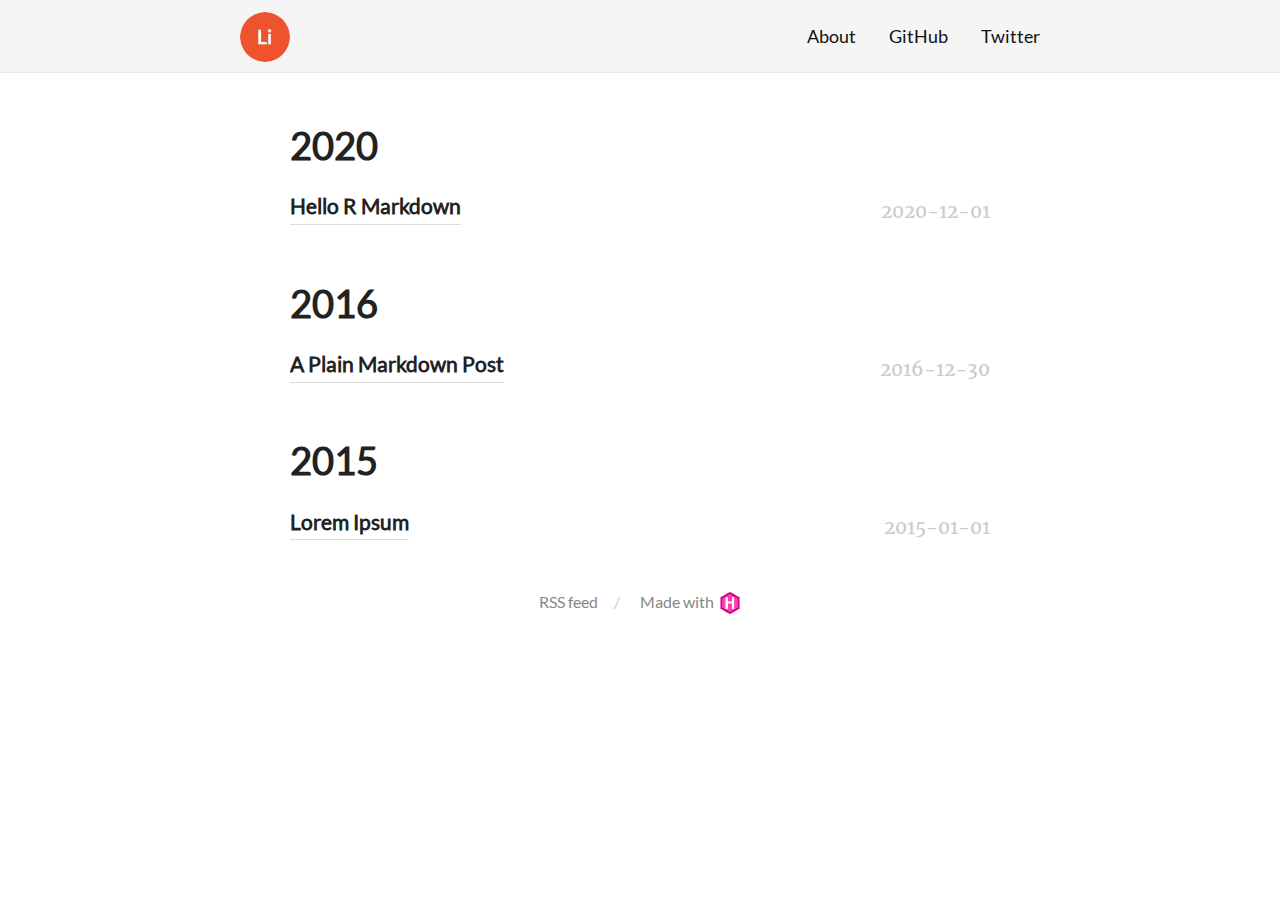
<file: index.html>
<!DOCTYPE html>
<html lang="en-us">
  <head>
    <meta charset="utf-8">
<meta name="viewport" content="width=device-width, initial-scale=1.0">
<meta name="generator" content="Hugo 0.101.0" />


<title>Jake Hessels Website</title>
<meta property="og:title" content="Jake Hessels Website">
<meta property="og:type" content="website">


  <link href='https://jakehessels.github.io/favicon.ico' rel='icon' type='image/x-icon'/>



<meta property="description" content="A website built through Hugo and blogdown.">





<link href="/index.xml" rel="alternate" type="application/rss+xml" title="Jake Hessels Website" />



<link rel="stylesheet" href="/css/fonts.css" media="all">
<link rel="stylesheet" href="/css/main.css" media="all">



  </head>
  <body>
    <div class="wrapper">
      <header class="header">
        <nav class="nav">
  <a href="/" class="nav-logo">
    <img src="/images/logo.png"
         width="50"
         height="50"
         alt="Logo">
  </a>

  <ul class="nav-links">
    
    <li><a href="/about/">About</a></li>
    
    <li><a href="https://github.com/JakeHessels">GitHub</a></li>
    
    <li><a href="">Twitter</a></li>
    
  </ul>
</nav>

      </header>


<main class="content" role="main">

  
  <div class="archive">
    
    
    
    
    
    <h2 class="archive-title">2020</h2>
    
    <article class="archive-item">
      <a href="/2020/12/01/hello-r-markdown/" class="archive-item-link">Hello R Markdown</a>
      <span class="archive-item-date">
        2020-12-01
      </span>
    </article>
    
    
    <h2 class="archive-title">2016</h2>
    
    <article class="archive-item">
      <a href="/2016/12/30/a-plain-markdown-post/" class="archive-item-link">A Plain Markdown Post</a>
      <span class="archive-item-date">
        2016-12-30
      </span>
    </article>
    
    
    <h2 class="archive-title">2015</h2>
    
    <article class="archive-item">
      <a href="/2015/01/01/lorem-ipsum/" class="archive-item-link">Lorem Ipsum</a>
      <span class="archive-item-date">
        2015-01-01
      </span>
    </article>
    
    
  </div>

</main>

      <footer class="footer">
        <ul class="footer-links">
          <li>
            <a href="/index.xml" type="application/rss+xml" target="_blank">RSS feed</a>
          </li>
          <li>
            <a href="https://gohugo.io/" class="footer-links-kudos">Made with <img src="/images/hugo-logo.png" alt="Img link to Hugo website" width="22" height="22"></a>
          </li>
        </ul>
      </footer>

    </div>
    

    

    
  </body>
</html>
</file>
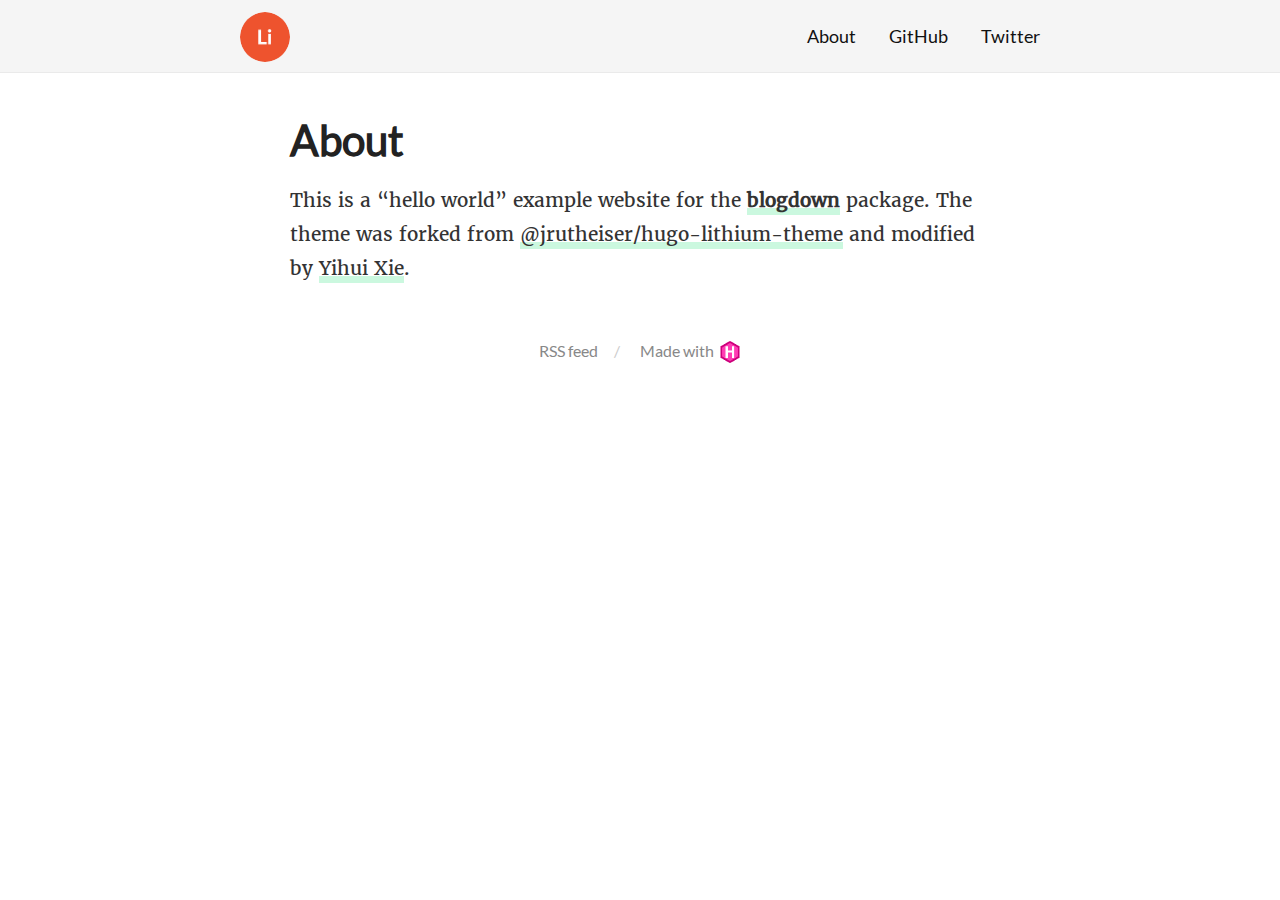
<file: about/index.html>
<!DOCTYPE html>
<html lang="en-us">
  <head>
    <meta charset="utf-8">
<meta name="viewport" content="width=device-width, initial-scale=1.0">
<meta name="generator" content="Hugo 0.101.0" />


<title>About - Jake Hessels Website</title>
<meta property="og:title" content="About - Jake Hessels Website">


  <link href='https://jakehessels.github.io/favicon.ico' rel='icon' type='image/x-icon'/>



  







<link rel="stylesheet" href="/css/fonts.css" media="all">
<link rel="stylesheet" href="/css/main.css" media="all">



  </head>
  <body>
    <div class="wrapper">
      <header class="header">
        <nav class="nav">
  <a href="/" class="nav-logo">
    <img src="/images/logo.png"
         width="50"
         height="50"
         alt="Logo">
  </a>

  <ul class="nav-links">
    
    <li><a href="/about/">About</a></li>
    
    <li><a href="https://github.com/JakeHessels">GitHub</a></li>
    
    <li><a href="">Twitter</a></li>
    
  </ul>
</nav>

      </header>


<main class="content" role="main">

  <article class="article">
    

    <h1 class="article-title">About</h1>

    

    <div class="article-content">
      <p>This is a &ldquo;hello world&rdquo; example website for the <a href="https://github.com/rstudio/blogdown"><strong>blogdown</strong></a> package. The theme was forked from <a href="https://github.com/jrutheiser/hugo-lithium-theme">@jrutheiser/hugo-lithium-theme</a> and modified by <a href="https://github.com/yihui/hugo-lithium">Yihui Xie</a>.</p>

    </div>
  </article>

  


</main>

      <footer class="footer">
        <ul class="footer-links">
          <li>
            <a href="/index.xml" type="application/rss+xml" target="_blank">RSS feed</a>
          </li>
          <li>
            <a href="https://gohugo.io/" class="footer-links-kudos">Made with <img src="/images/hugo-logo.png" alt="Img link to Hugo website" width="22" height="22"></a>
          </li>
        </ul>
      </footer>

    </div>
    

    

    
  </body>
</html>
</file>
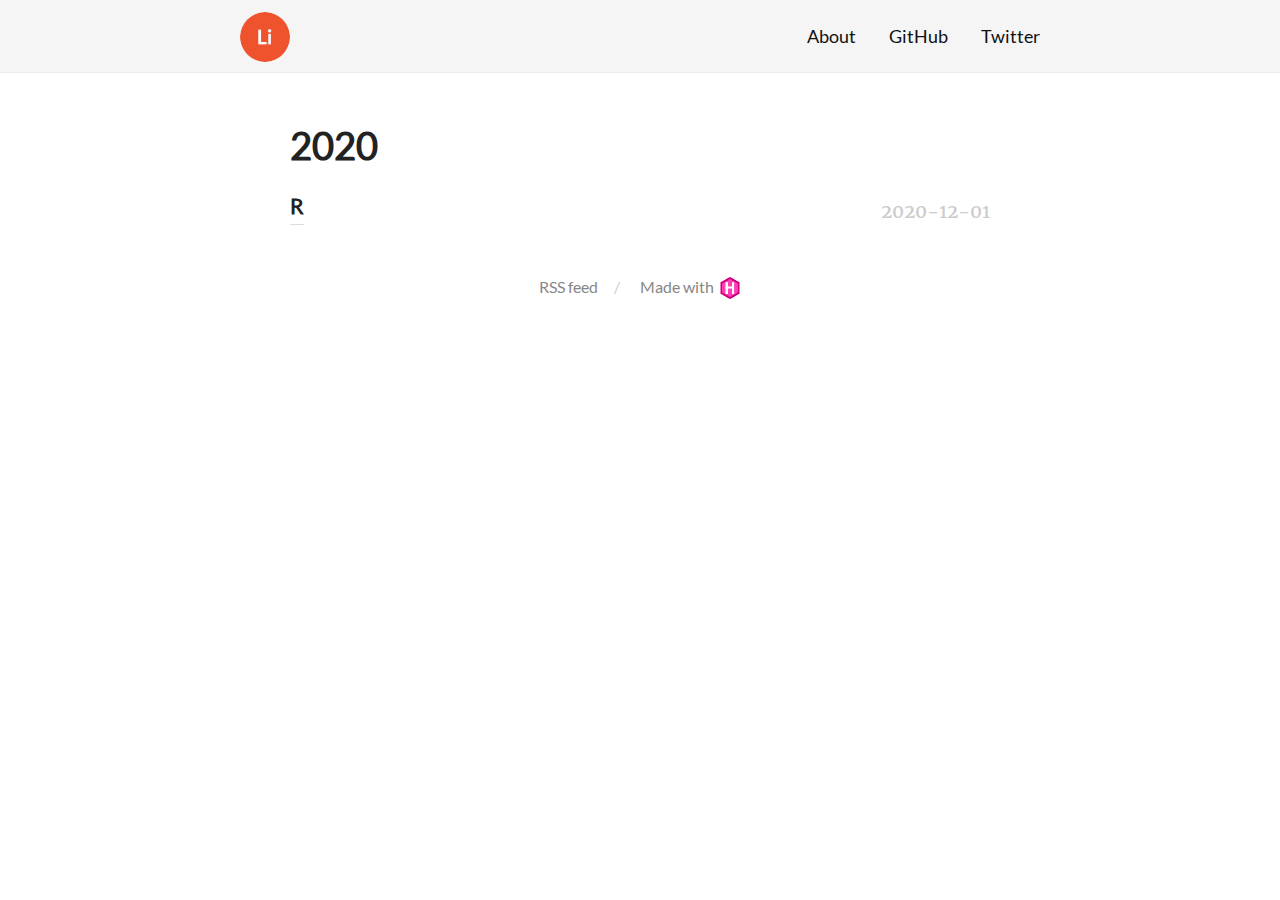
<file: categories/index.html>
<!DOCTYPE html>
<html lang="en-us">
  <head>
    <meta charset="utf-8">
<meta name="viewport" content="width=device-width, initial-scale=1.0">
<meta name="generator" content="Hugo 0.101.0" />


<title>Categories - Jake Hessels Website</title>
<meta property="og:title" content="Categories - Jake Hessels Website">


  <link href='https://jakehessels.github.io/favicon.ico' rel='icon' type='image/x-icon'/>



  





<link href="/categories/index.xml" rel="alternate" type="application/rss+xml" title="Jake Hessels Website" />



<link rel="stylesheet" href="/css/fonts.css" media="all">
<link rel="stylesheet" href="/css/main.css" media="all">



  </head>
  <body>
    <div class="wrapper">
      <header class="header">
        <nav class="nav">
  <a href="/" class="nav-logo">
    <img src="/images/logo.png"
         width="50"
         height="50"
         alt="Logo">
  </a>

  <ul class="nav-links">
    
    <li><a href="/about/">About</a></li>
    
    <li><a href="https://github.com/JakeHessels">GitHub</a></li>
    
    <li><a href="">Twitter</a></li>
    
  </ul>
</nav>

      </header>


<main class="content" role="main">

  
  <div class="archive">
    
    
    
    <h2 class="archive-title">2020</h2>
    
    <article class="archive-item">
      <a href="/categories/r/" class="archive-item-link">R</a>
      <span class="archive-item-date">
        2020-12-01
      </span>
    </article>
    
    
  </div>

</main>

      <footer class="footer">
        <ul class="footer-links">
          <li>
            <a href="/index.xml" type="application/rss+xml" target="_blank">RSS feed</a>
          </li>
          <li>
            <a href="https://gohugo.io/" class="footer-links-kudos">Made with <img src="/images/hugo-logo.png" alt="Img link to Hugo website" width="22" height="22"></a>
          </li>
        </ul>
      </footer>

    </div>
    

    

    
  </body>
</html>
</file>
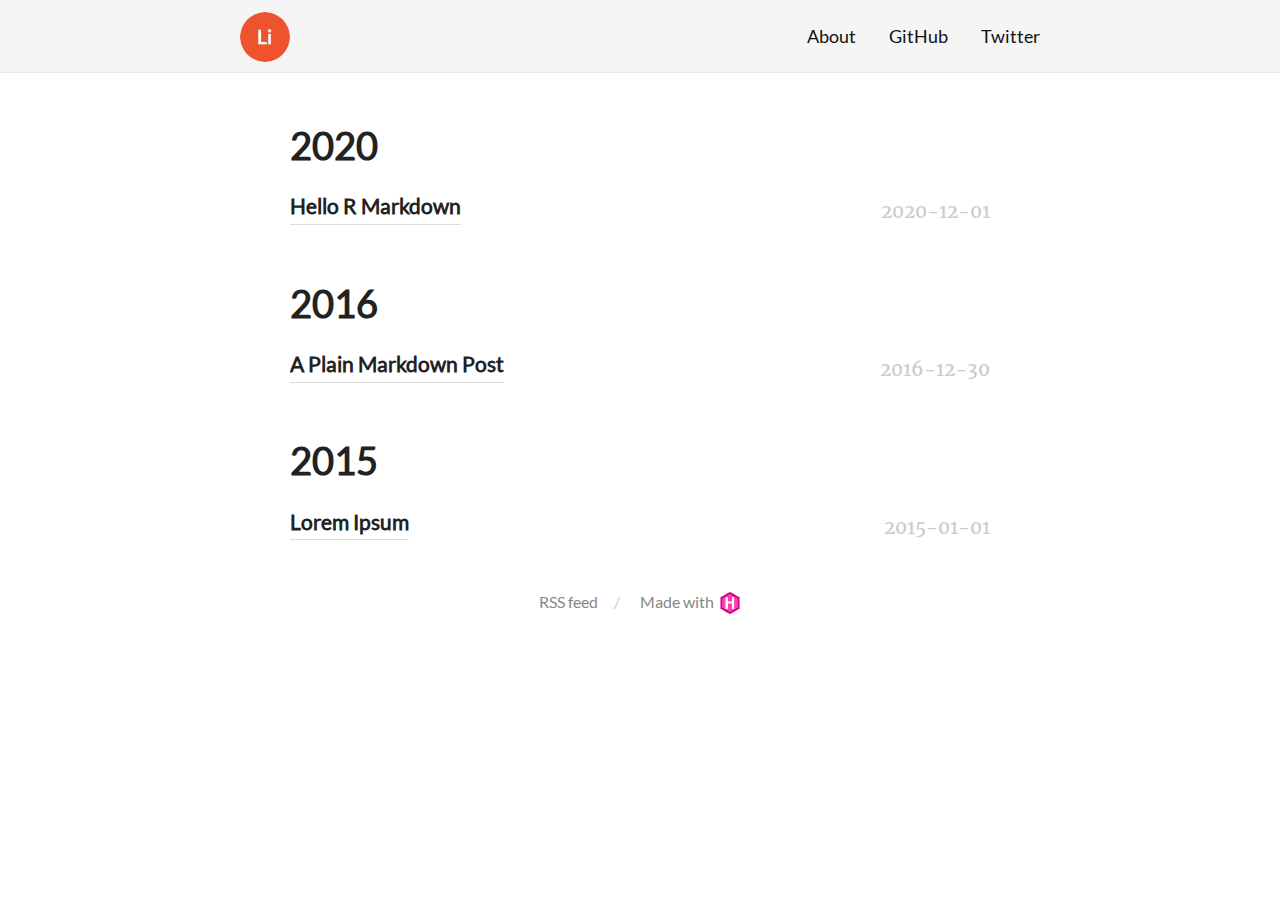
<file: post/index.html>
<!DOCTYPE html>
<html lang="en-us">
  <head>
    <meta charset="utf-8">
<meta name="viewport" content="width=device-width, initial-scale=1.0">
<meta name="generator" content="Hugo 0.101.0" />


<title>Posts - Jake Hessels Website</title>
<meta property="og:title" content="Posts - Jake Hessels Website">


  <link href='https://jakehessels.github.io/favicon.ico' rel='icon' type='image/x-icon'/>



  





<link href="/post/index.xml" rel="alternate" type="application/rss+xml" title="Jake Hessels Website" />



<link rel="stylesheet" href="/css/fonts.css" media="all">
<link rel="stylesheet" href="/css/main.css" media="all">



  </head>
  <body>
    <div class="wrapper">
      <header class="header">
        <nav class="nav">
  <a href="/" class="nav-logo">
    <img src="/images/logo.png"
         width="50"
         height="50"
         alt="Logo">
  </a>

  <ul class="nav-links">
    
    <li><a href="/about/">About</a></li>
    
    <li><a href="https://github.com/JakeHessels">GitHub</a></li>
    
    <li><a href="">Twitter</a></li>
    
  </ul>
</nav>

      </header>


<main class="content" role="main">

  
  <div class="archive">
    
    
    
    <h2 class="archive-title">2020</h2>
    
    <article class="archive-item">
      <a href="/2020/12/01/hello-r-markdown/" class="archive-item-link">Hello R Markdown</a>
      <span class="archive-item-date">
        2020-12-01
      </span>
    </article>
    
    
    <h2 class="archive-title">2016</h2>
    
    <article class="archive-item">
      <a href="/2016/12/30/a-plain-markdown-post/" class="archive-item-link">A Plain Markdown Post</a>
      <span class="archive-item-date">
        2016-12-30
      </span>
    </article>
    
    
    <h2 class="archive-title">2015</h2>
    
    <article class="archive-item">
      <a href="/2015/01/01/lorem-ipsum/" class="archive-item-link">Lorem Ipsum</a>
      <span class="archive-item-date">
        2015-01-01
      </span>
    </article>
    
    
  </div>

</main>

      <footer class="footer">
        <ul class="footer-links">
          <li>
            <a href="/index.xml" type="application/rss+xml" target="_blank">RSS feed</a>
          </li>
          <li>
            <a href="https://gohugo.io/" class="footer-links-kudos">Made with <img src="/images/hugo-logo.png" alt="Img link to Hugo website" width="22" height="22"></a>
          </li>
        </ul>
      </footer>

    </div>
    

    

    
  </body>
</html>
</file>
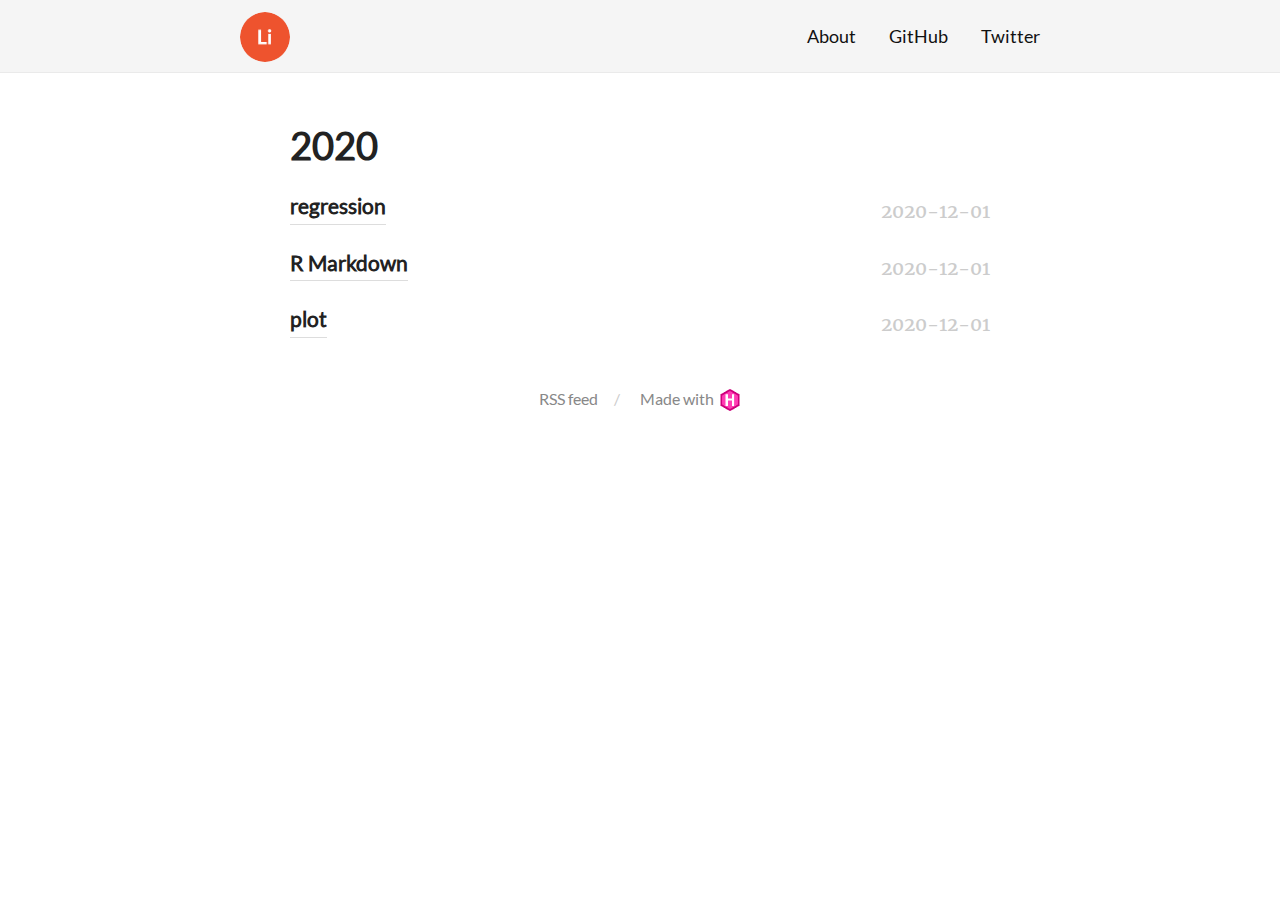
<file: tags/index.html>
<!DOCTYPE html>
<html lang="en-us">
  <head>
    <meta charset="utf-8">
<meta name="viewport" content="width=device-width, initial-scale=1.0">
<meta name="generator" content="Hugo 0.101.0" />


<title>Tags - Jake Hessels Website</title>
<meta property="og:title" content="Tags - Jake Hessels Website">


  <link href='https://jakehessels.github.io/favicon.ico' rel='icon' type='image/x-icon'/>



  





<link href="/tags/index.xml" rel="alternate" type="application/rss+xml" title="Jake Hessels Website" />



<link rel="stylesheet" href="/css/fonts.css" media="all">
<link rel="stylesheet" href="/css/main.css" media="all">



  </head>
  <body>
    <div class="wrapper">
      <header class="header">
        <nav class="nav">
  <a href="/" class="nav-logo">
    <img src="/images/logo.png"
         width="50"
         height="50"
         alt="Logo">
  </a>

  <ul class="nav-links">
    
    <li><a href="/about/">About</a></li>
    
    <li><a href="https://github.com/JakeHessels">GitHub</a></li>
    
    <li><a href="">Twitter</a></li>
    
  </ul>
</nav>

      </header>


<main class="content" role="main">

  
  <div class="archive">
    
    
    
    <h2 class="archive-title">2020</h2>
    
    <article class="archive-item">
      <a href="/tags/regression/" class="archive-item-link">regression</a>
      <span class="archive-item-date">
        2020-12-01
      </span>
    </article>
    
    <article class="archive-item">
      <a href="/tags/r-markdown/" class="archive-item-link">R Markdown</a>
      <span class="archive-item-date">
        2020-12-01
      </span>
    </article>
    
    <article class="archive-item">
      <a href="/tags/plot/" class="archive-item-link">plot</a>
      <span class="archive-item-date">
        2020-12-01
      </span>
    </article>
    
    
  </div>

</main>

      <footer class="footer">
        <ul class="footer-links">
          <li>
            <a href="/index.xml" type="application/rss+xml" target="_blank">RSS feed</a>
          </li>
          <li>
            <a href="https://gohugo.io/" class="footer-links-kudos">Made with <img src="/images/hugo-logo.png" alt="Img link to Hugo website" width="22" height="22"></a>
          </li>
        </ul>
      </footer>

    </div>
    

    

    
  </body>
</html>
</file>
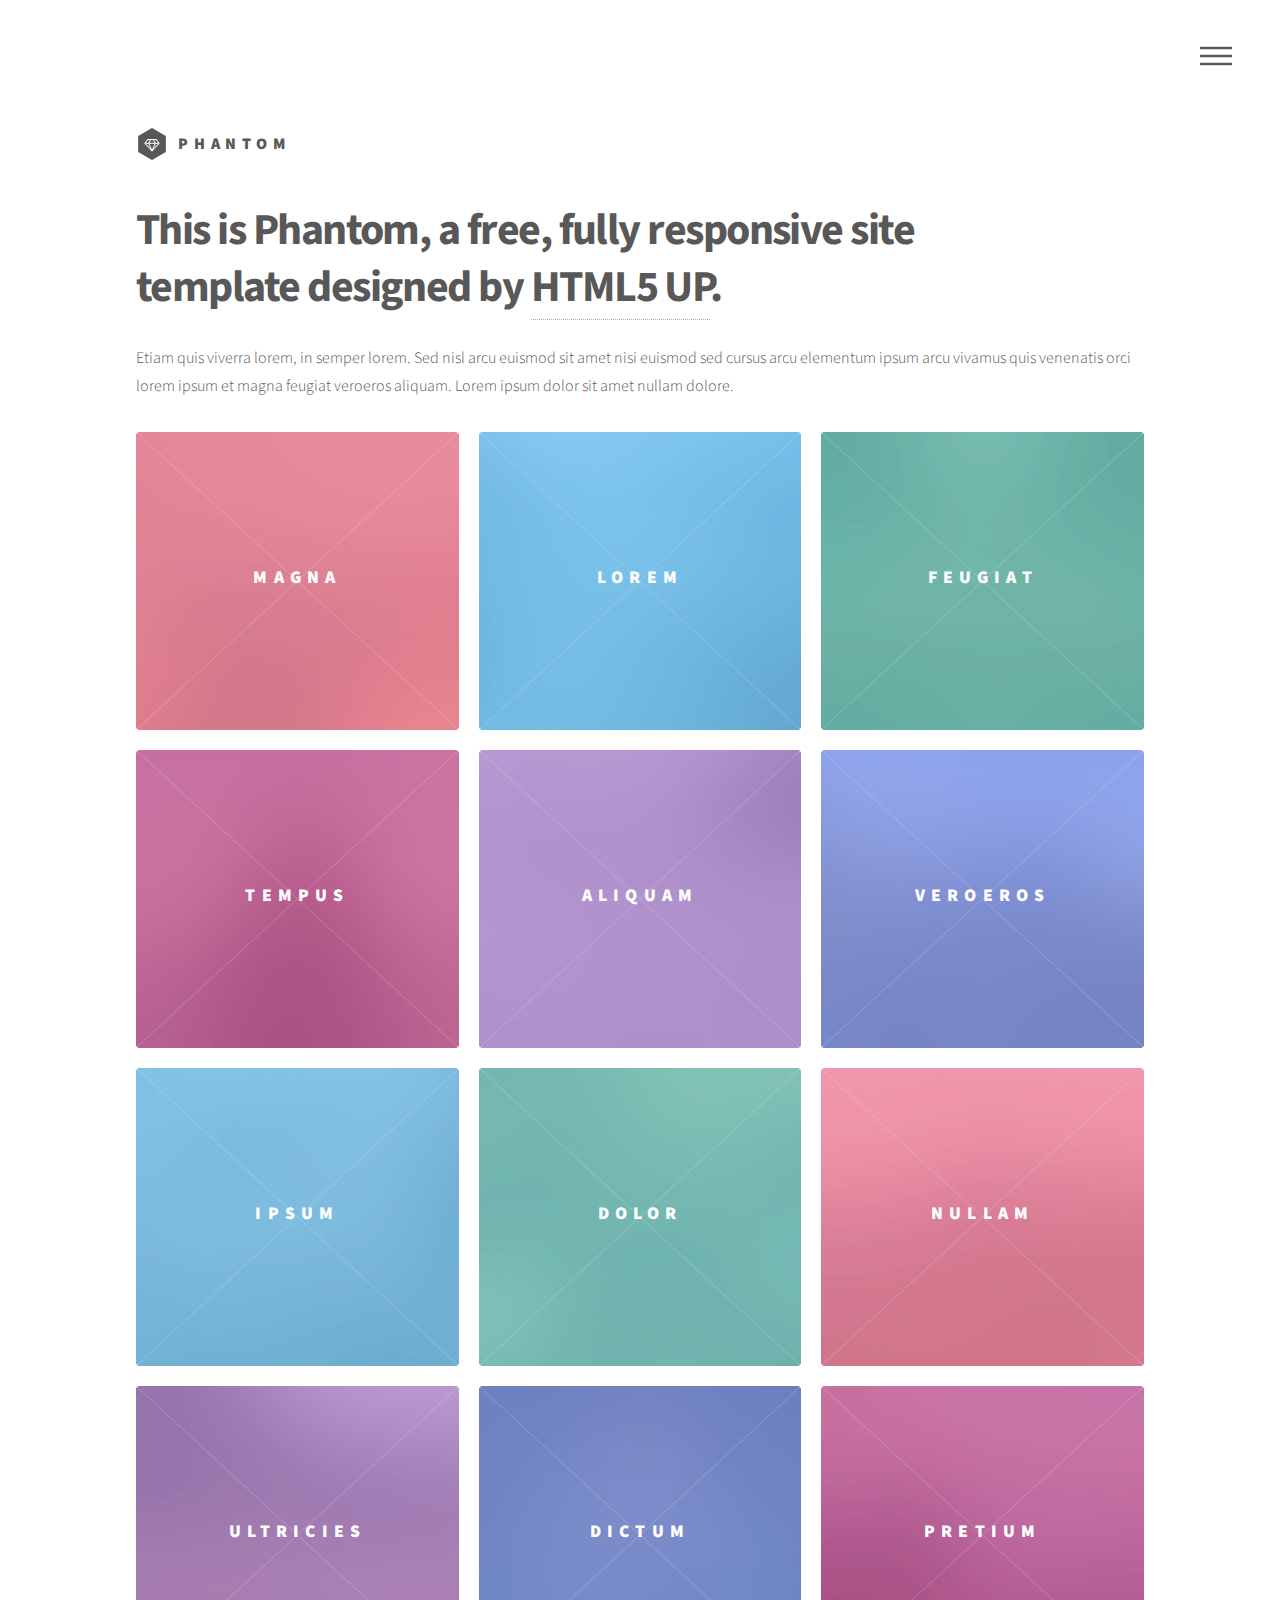
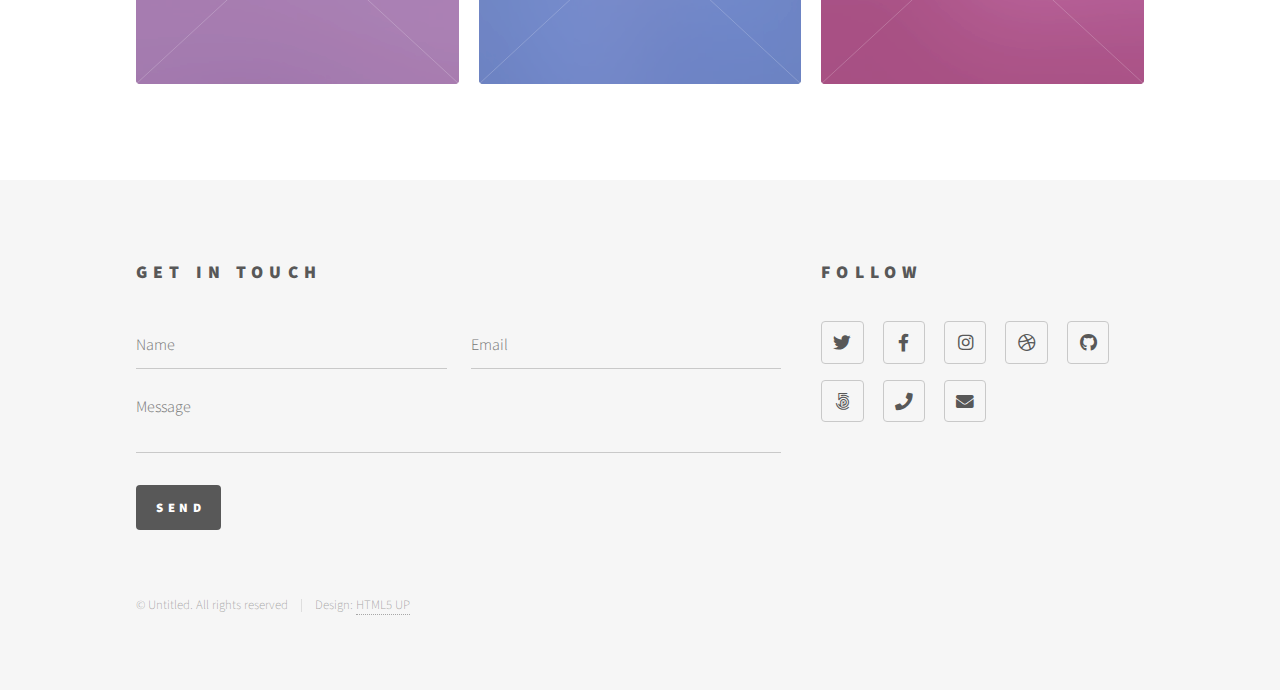
<file: website/index.html>
<!DOCTYPE HTML>
<!--
	Phantom by HTML5 UP
	html5up.net | @ajlkn
	Free for personal and commercial use under the CCA 3.0 license (html5up.net/license)
-->
<html>
	<head>
		<title>Phantom by HTML5 UP</title>
		<meta charset="utf-8" />
		<meta name="viewport" content="width=device-width, initial-scale=1, user-scalable=no" />
		<link rel="stylesheet" href="assets/css/main.css" />
		<noscript><link rel="stylesheet" href="assets/css/noscript.css" /></noscript>
	</head>
	<body class="is-preload">
		<!-- Wrapper -->
			<div id="wrapper">

				<!-- Header -->
					<header id="header">
						<div class="inner">

							<!-- Logo -->
								<a href="index.html" class="logo">
									<span class="symbol"><img src="images/logo.svg" alt="" /></span><span class="title">Phantom</span>
								</a>

							<!-- Nav -->
								<nav>
									<ul>
										<li><a href="#menu">Menu</a></li>
									</ul>
								</nav>

						</div>
					</header>

				<!-- Menu -->
					<nav id="menu">
						<h2>Menu</h2>
						<ul>
							<li><a href="index.html">Home</a></li>
							<li><a href="generic.html">Ipsum veroeros</a></li>
							<li><a href="generic.html">Tempus etiam</a></li>
							<li><a href="generic.html">Consequat dolor</a></li>
							<li><a href="elements.html">Elements</a></li>
						</ul>
					</nav>

				<!-- Main -->
					<div id="main">
						<div class="inner">
							<header>
								<h1>This is Phantom, a free, fully responsive site<br />
								template designed by <a href="http://html5up.net">HTML5 UP</a>.</h1>
								<p>Etiam quis viverra lorem, in semper lorem. Sed nisl arcu euismod sit amet nisi euismod sed cursus arcu elementum ipsum arcu vivamus quis venenatis orci lorem ipsum et magna feugiat veroeros aliquam. Lorem ipsum dolor sit amet nullam dolore.</p>
							</header>
							<section class="tiles">
								<article class="style1">
									<span class="image">
										<img src="images/pic01.jpg" alt="" />
									</span>
									<a href="generic.html">
										<h2>Magna</h2>
										<div class="content">
											<p>Sed nisl arcu euismod sit amet nisi lorem etiam dolor veroeros et feugiat.</p>
										</div>
									</a>
								</article>
								<article class="style2">
									<span class="image">
										<img src="images/pic02.jpg" alt="" />
									</span>
									<a href="generic.html">
										<h2>Lorem</h2>
										<div class="content">
											<p>Sed nisl arcu euismod sit amet nisi lorem etiam dolor veroeros et feugiat.</p>
										</div>
									</a>
								</article>
								<article class="style3">
									<span class="image">
										<img src="images/pic03.jpg" alt="" />
									</span>
									<a href="generic.html">
										<h2>Feugiat</h2>
										<div class="content">
											<p>Sed nisl arcu euismod sit amet nisi lorem etiam dolor veroeros et feugiat.</p>
										</div>
									</a>
								</article>
								<article class="style4">
									<span class="image">
										<img src="images/pic04.jpg" alt="" />
									</span>
									<a href="generic.html">
										<h2>Tempus</h2>
										<div class="content">
											<p>Sed nisl arcu euismod sit amet nisi lorem etiam dolor veroeros et feugiat.</p>
										</div>
									</a>
								</article>
								<article class="style5">
									<span class="image">
										<img src="images/pic05.jpg" alt="" />
									</span>
									<a href="generic.html">
										<h2>Aliquam</h2>
										<div class="content">
											<p>Sed nisl arcu euismod sit amet nisi lorem etiam dolor veroeros et feugiat.</p>
										</div>
									</a>
								</article>
								<article class="style6">
									<span class="image">
										<img src="images/pic06.jpg" alt="" />
									</span>
									<a href="generic.html">
										<h2>Veroeros</h2>
										<div class="content">
											<p>Sed nisl arcu euismod sit amet nisi lorem etiam dolor veroeros et feugiat.</p>
										</div>
									</a>
								</article>
								<article class="style2">
									<span class="image">
										<img src="images/pic07.jpg" alt="" />
									</span>
									<a href="generic.html">
										<h2>Ipsum</h2>
										<div class="content">
											<p>Sed nisl arcu euismod sit amet nisi lorem etiam dolor veroeros et feugiat.</p>
										</div>
									</a>
								</article>
								<article class="style3">
									<span class="image">
										<img src="images/pic08.jpg" alt="" />
									</span>
									<a href="generic.html">
										<h2>Dolor</h2>
										<div class="content">
											<p>Sed nisl arcu euismod sit amet nisi lorem etiam dolor veroeros et feugiat.</p>
										</div>
									</a>
								</article>
								<article class="style1">
									<span class="image">
										<img src="images/pic09.jpg" alt="" />
									</span>
									<a href="generic.html">
										<h2>Nullam</h2>
										<div class="content">
											<p>Sed nisl arcu euismod sit amet nisi lorem etiam dolor veroeros et feugiat.</p>
										</div>
									</a>
								</article>
								<article class="style5">
									<span class="image">
										<img src="images/pic10.jpg" alt="" />
									</span>
									<a href="generic.html">
										<h2>Ultricies</h2>
										<div class="content">
											<p>Sed nisl arcu euismod sit amet nisi lorem etiam dolor veroeros et feugiat.</p>
										</div>
									</a>
								</article>
								<article class="style6">
									<span class="image">
										<img src="images/pic11.jpg" alt="" />
									</span>
									<a href="generic.html">
										<h2>Dictum</h2>
										<div class="content">
											<p>Sed nisl arcu euismod sit amet nisi lorem etiam dolor veroeros et feugiat.</p>
										</div>
									</a>
								</article>
								<article class="style4">
									<span class="image">
										<img src="images/pic12.jpg" alt="" />
									</span>
									<a href="generic.html">
										<h2>Pretium</h2>
										<div class="content">
											<p>Sed nisl arcu euismod sit amet nisi lorem etiam dolor veroeros et feugiat.</p>
										</div>
									</a>
								</article>
							</section>
						</div>
					</div>

				<!-- Footer -->
					<footer id="footer">
						<div class="inner">
							<section>
								<h2>Get in touch</h2>
								<form method="post" action="#">
									<div class="fields">
										<div class="field half">
											<input type="text" name="name" id="name" placeholder="Name" />
										</div>
										<div class="field half">
											<input type="email" name="email" id="email" placeholder="Email" />
										</div>
										<div class="field">
											<textarea name="message" id="message" placeholder="Message"></textarea>
										</div>
									</div>
									<ul class="actions">
										<li><input type="submit" value="Send" class="primary" /></li>
									</ul>
								</form>
							</section>
							<section>
								<h2>Follow</h2>
								<ul class="icons">
									<li><a href="#" class="icon brands style2 fa-twitter"><span class="label">Twitter</span></a></li>
									<li><a href="#" class="icon brands style2 fa-facebook-f"><span class="label">Facebook</span></a></li>
									<li><a href="#" class="icon brands style2 fa-instagram"><span class="label">Instagram</span></a></li>
									<li><a href="#" class="icon brands style2 fa-dribbble"><span class="label">Dribbble</span></a></li>
									<li><a href="#" class="icon brands style2 fa-github"><span class="label">GitHub</span></a></li>
									<li><a href="#" class="icon brands style2 fa-500px"><span class="label">500px</span></a></li>
									<li><a href="#" class="icon solid style2 fa-phone"><span class="label">Phone</span></a></li>
									<li><a href="#" class="icon solid style2 fa-envelope"><span class="label">Email</span></a></li>
								</ul>
							</section>
							<ul class="copyright">
								<li>&copy; Untitled. All rights reserved</li><li>Design: <a href="http://html5up.net">HTML5 UP</a></li>
							</ul>
						</div>
					</footer>

			</div>

		<!-- Scripts -->
			<script src="assets/js/jquery.min.js"></script>
			<script src="assets/js/browser.min.js"></script>
			<script src="assets/js/breakpoints.min.js"></script>
			<script src="assets/js/util.js"></script>
			<script src="assets/js/main.js"></script>

	</body>
</html>
</file>
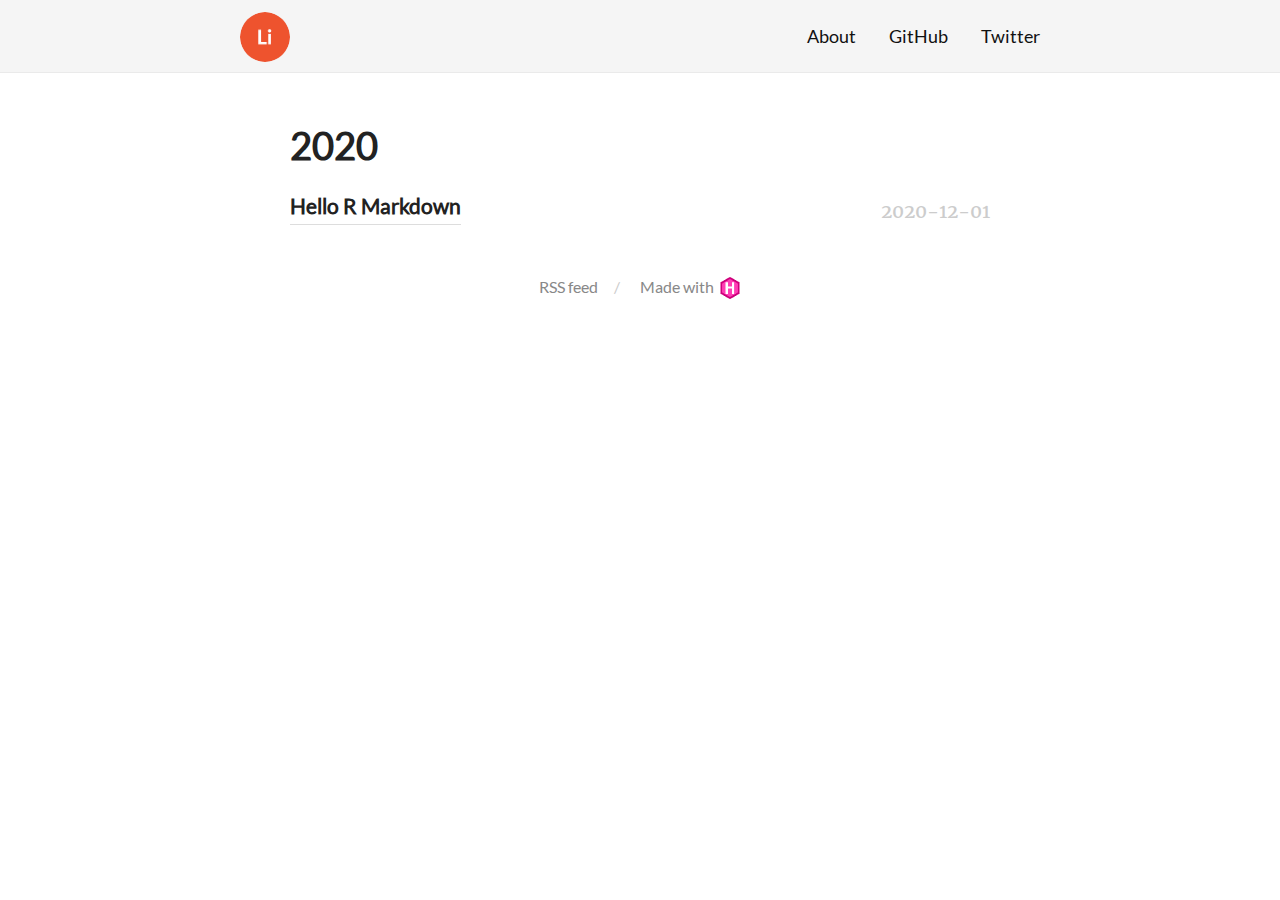
<file: categories/r/index.html>
<!DOCTYPE html>
<html lang="en-us">
  <head>
    <meta charset="utf-8">
<meta name="viewport" content="width=device-width, initial-scale=1.0">
<meta name="generator" content="Hugo 0.101.0" />


<title>R - Jake Hessels Website</title>
<meta property="og:title" content="R - Jake Hessels Website">


  <link href='https://jakehessels.github.io/favicon.ico' rel='icon' type='image/x-icon'/>



  





<link href="/categories/r/index.xml" rel="alternate" type="application/rss+xml" title="Jake Hessels Website" />



<link rel="stylesheet" href="/css/fonts.css" media="all">
<link rel="stylesheet" href="/css/main.css" media="all">



  </head>
  <body>
    <div class="wrapper">
      <header class="header">
        <nav class="nav">
  <a href="/" class="nav-logo">
    <img src="/images/logo.png"
         width="50"
         height="50"
         alt="Logo">
  </a>

  <ul class="nav-links">
    
    <li><a href="/about/">About</a></li>
    
    <li><a href="https://github.com/JakeHessels">GitHub</a></li>
    
    <li><a href="">Twitter</a></li>
    
  </ul>
</nav>

      </header>


<main class="content" role="main">

  
  <div class="archive">
    
    
    
    <h2 class="archive-title">2020</h2>
    
    <article class="archive-item">
      <a href="/2020/12/01/hello-r-markdown/" class="archive-item-link">Hello R Markdown</a>
      <span class="archive-item-date">
        2020-12-01
      </span>
    </article>
    
    
  </div>

</main>

      <footer class="footer">
        <ul class="footer-links">
          <li>
            <a href="/index.xml" type="application/rss+xml" target="_blank">RSS feed</a>
          </li>
          <li>
            <a href="https://gohugo.io/" class="footer-links-kudos">Made with <img src="/images/hugo-logo.png" alt="Img link to Hugo website" width="22" height="22"></a>
          </li>
        </ul>
      </footer>

    </div>
    

    

    
  </body>
</html>
</file>
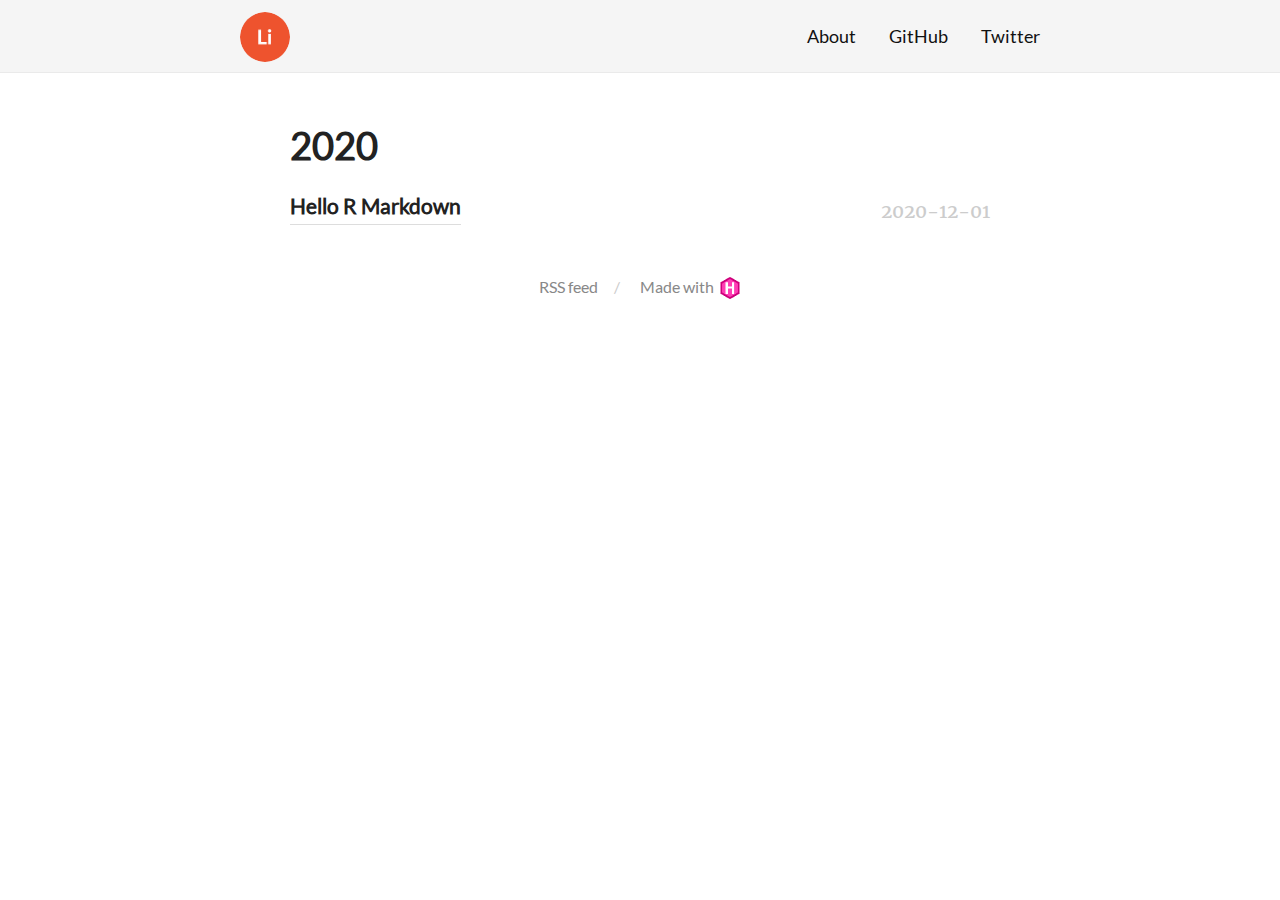
<file: tags/plot/index.html>
<!DOCTYPE html>
<html lang="en-us">
  <head>
    <meta charset="utf-8">
<meta name="viewport" content="width=device-width, initial-scale=1.0">
<meta name="generator" content="Hugo 0.101.0" />


<title>plot - Jake Hessels Website</title>
<meta property="og:title" content="plot - Jake Hessels Website">


  <link href='https://jakehessels.github.io/favicon.ico' rel='icon' type='image/x-icon'/>



  





<link href="/tags/plot/index.xml" rel="alternate" type="application/rss+xml" title="Jake Hessels Website" />



<link rel="stylesheet" href="/css/fonts.css" media="all">
<link rel="stylesheet" href="/css/main.css" media="all">



  </head>
  <body>
    <div class="wrapper">
      <header class="header">
        <nav class="nav">
  <a href="/" class="nav-logo">
    <img src="/images/logo.png"
         width="50"
         height="50"
         alt="Logo">
  </a>

  <ul class="nav-links">
    
    <li><a href="/about/">About</a></li>
    
    <li><a href="https://github.com/JakeHessels">GitHub</a></li>
    
    <li><a href="">Twitter</a></li>
    
  </ul>
</nav>

      </header>


<main class="content" role="main">

  
  <div class="archive">
    
    
    
    <h2 class="archive-title">2020</h2>
    
    <article class="archive-item">
      <a href="/2020/12/01/hello-r-markdown/" class="archive-item-link">Hello R Markdown</a>
      <span class="archive-item-date">
        2020-12-01
      </span>
    </article>
    
    
  </div>

</main>

      <footer class="footer">
        <ul class="footer-links">
          <li>
            <a href="/index.xml" type="application/rss+xml" target="_blank">RSS feed</a>
          </li>
          <li>
            <a href="https://gohugo.io/" class="footer-links-kudos">Made with <img src="/images/hugo-logo.png" alt="Img link to Hugo website" width="22" height="22"></a>
          </li>
        </ul>
      </footer>

    </div>
    

    

    
  </body>
</html>
</file>
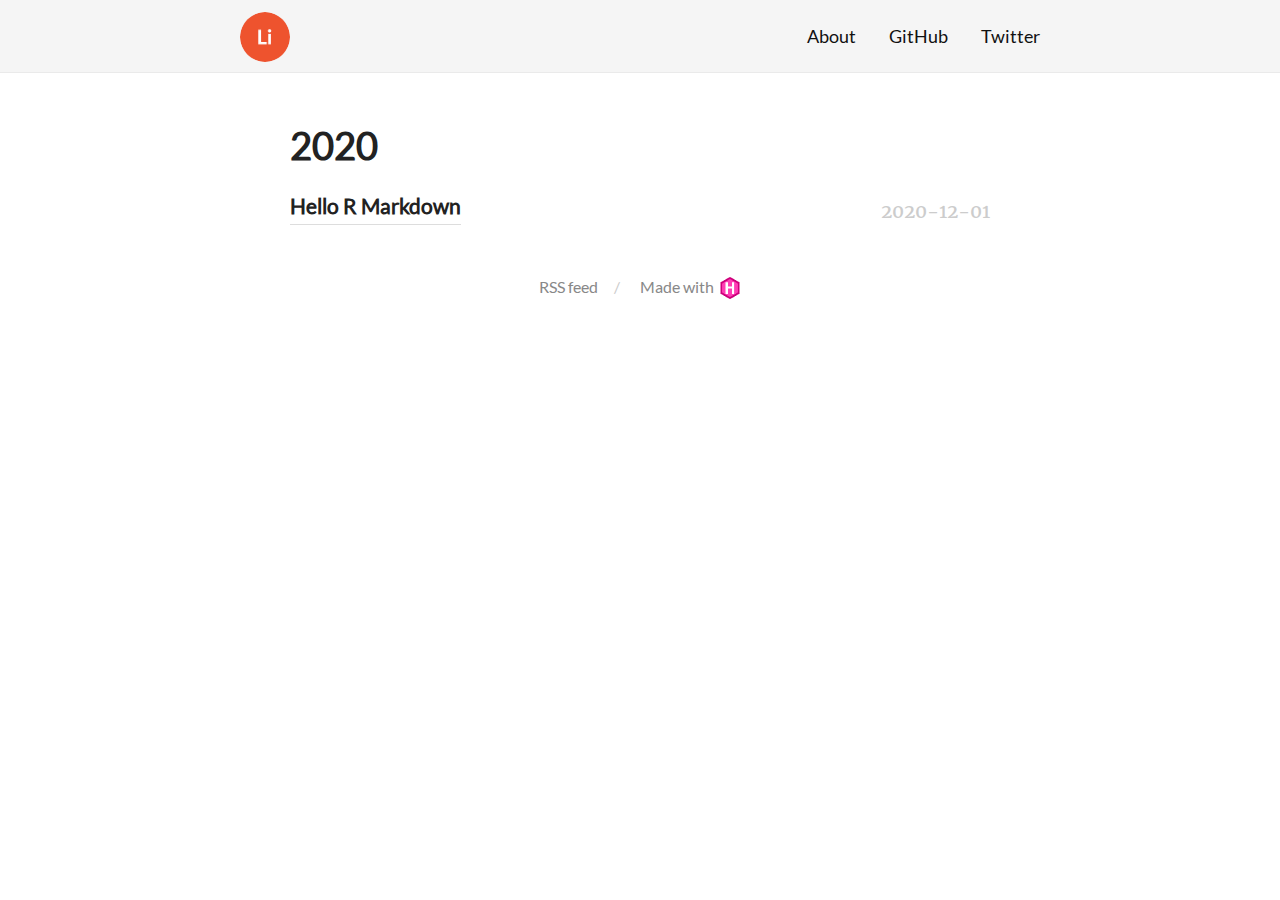
<file: tags/r-markdown/index.html>
<!DOCTYPE html>
<html lang="en-us">
  <head>
    <meta charset="utf-8">
<meta name="viewport" content="width=device-width, initial-scale=1.0">
<meta name="generator" content="Hugo 0.101.0" />


<title>R Markdown - Jake Hessels Website</title>
<meta property="og:title" content="R Markdown - Jake Hessels Website">


  <link href='https://jakehessels.github.io/favicon.ico' rel='icon' type='image/x-icon'/>



  





<link href="/tags/r-markdown/index.xml" rel="alternate" type="application/rss+xml" title="Jake Hessels Website" />



<link rel="stylesheet" href="/css/fonts.css" media="all">
<link rel="stylesheet" href="/css/main.css" media="all">



  </head>
  <body>
    <div class="wrapper">
      <header class="header">
        <nav class="nav">
  <a href="/" class="nav-logo">
    <img src="/images/logo.png"
         width="50"
         height="50"
         alt="Logo">
  </a>

  <ul class="nav-links">
    
    <li><a href="/about/">About</a></li>
    
    <li><a href="https://github.com/JakeHessels">GitHub</a></li>
    
    <li><a href="">Twitter</a></li>
    
  </ul>
</nav>

      </header>


<main class="content" role="main">

  
  <div class="archive">
    
    
    
    <h2 class="archive-title">2020</h2>
    
    <article class="archive-item">
      <a href="/2020/12/01/hello-r-markdown/" class="archive-item-link">Hello R Markdown</a>
      <span class="archive-item-date">
        2020-12-01
      </span>
    </article>
    
    
  </div>

</main>

      <footer class="footer">
        <ul class="footer-links">
          <li>
            <a href="/index.xml" type="application/rss+xml" target="_blank">RSS feed</a>
          </li>
          <li>
            <a href="https://gohugo.io/" class="footer-links-kudos">Made with <img src="/images/hugo-logo.png" alt="Img link to Hugo website" width="22" height="22"></a>
          </li>
        </ul>
      </footer>

    </div>
    

    

    
  </body>
</html>
</file>
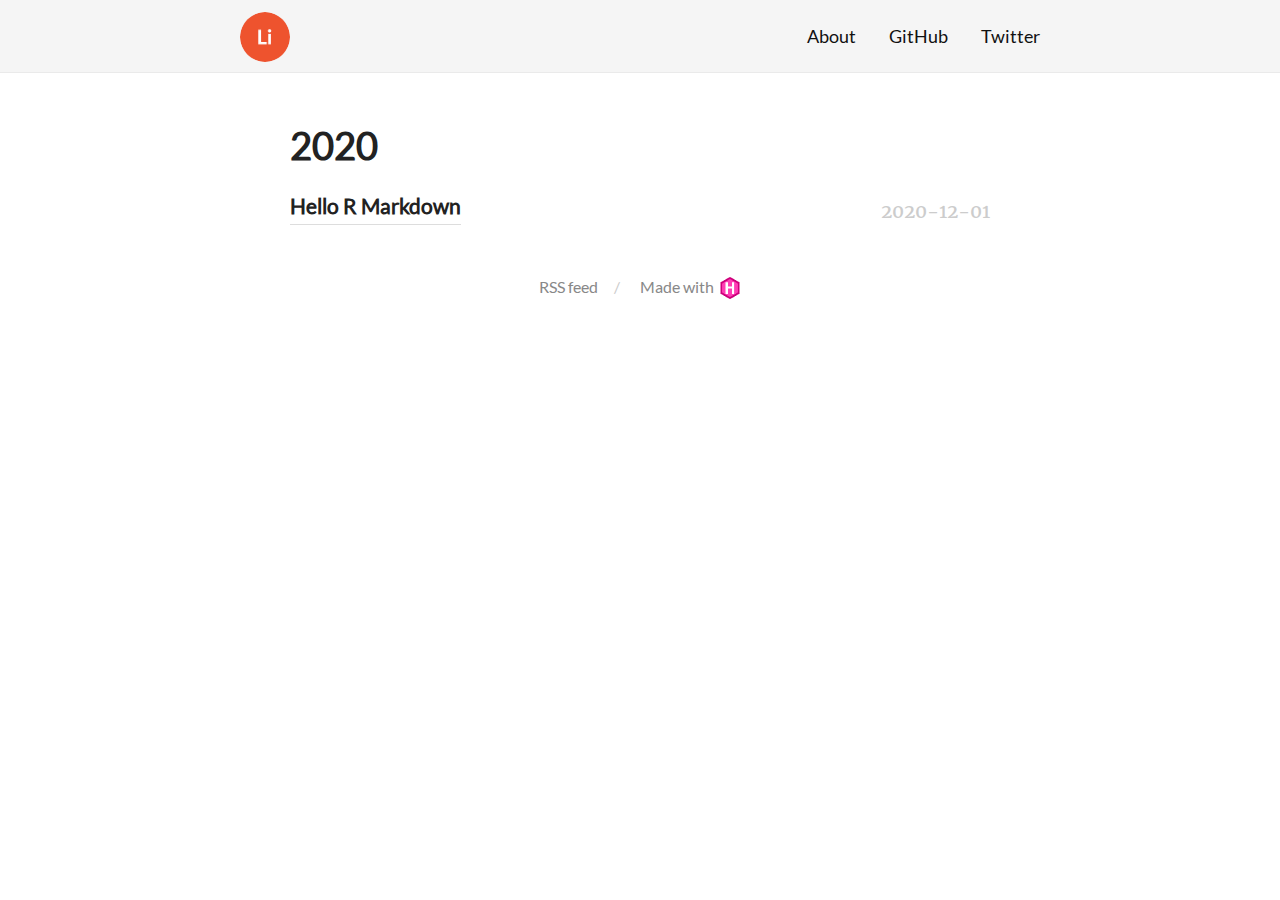
<file: tags/regression/index.html>
<!DOCTYPE html>
<html lang="en-us">
  <head>
    <meta charset="utf-8">
<meta name="viewport" content="width=device-width, initial-scale=1.0">
<meta name="generator" content="Hugo 0.101.0" />


<title>regression - Jake Hessels Website</title>
<meta property="og:title" content="regression - Jake Hessels Website">


  <link href='https://jakehessels.github.io/favicon.ico' rel='icon' type='image/x-icon'/>



  





<link href="/tags/regression/index.xml" rel="alternate" type="application/rss+xml" title="Jake Hessels Website" />



<link rel="stylesheet" href="/css/fonts.css" media="all">
<link rel="stylesheet" href="/css/main.css" media="all">



  </head>
  <body>
    <div class="wrapper">
      <header class="header">
        <nav class="nav">
  <a href="/" class="nav-logo">
    <img src="/images/logo.png"
         width="50"
         height="50"
         alt="Logo">
  </a>

  <ul class="nav-links">
    
    <li><a href="/about/">About</a></li>
    
    <li><a href="https://github.com/JakeHessels">GitHub</a></li>
    
    <li><a href="">Twitter</a></li>
    
  </ul>
</nav>

      </header>


<main class="content" role="main">

  
  <div class="archive">
    
    
    
    <h2 class="archive-title">2020</h2>
    
    <article class="archive-item">
      <a href="/2020/12/01/hello-r-markdown/" class="archive-item-link">Hello R Markdown</a>
      <span class="archive-item-date">
        2020-12-01
      </span>
    </article>
    
    
  </div>

</main>

      <footer class="footer">
        <ul class="footer-links">
          <li>
            <a href="/index.xml" type="application/rss+xml" target="_blank">RSS feed</a>
          </li>
          <li>
            <a href="https://gohugo.io/" class="footer-links-kudos">Made with <img src="/images/hugo-logo.png" alt="Img link to Hugo website" width="22" height="22"></a>
          </li>
        </ul>
      </footer>

    </div>
    

    

    
  </body>
</html>
</file>
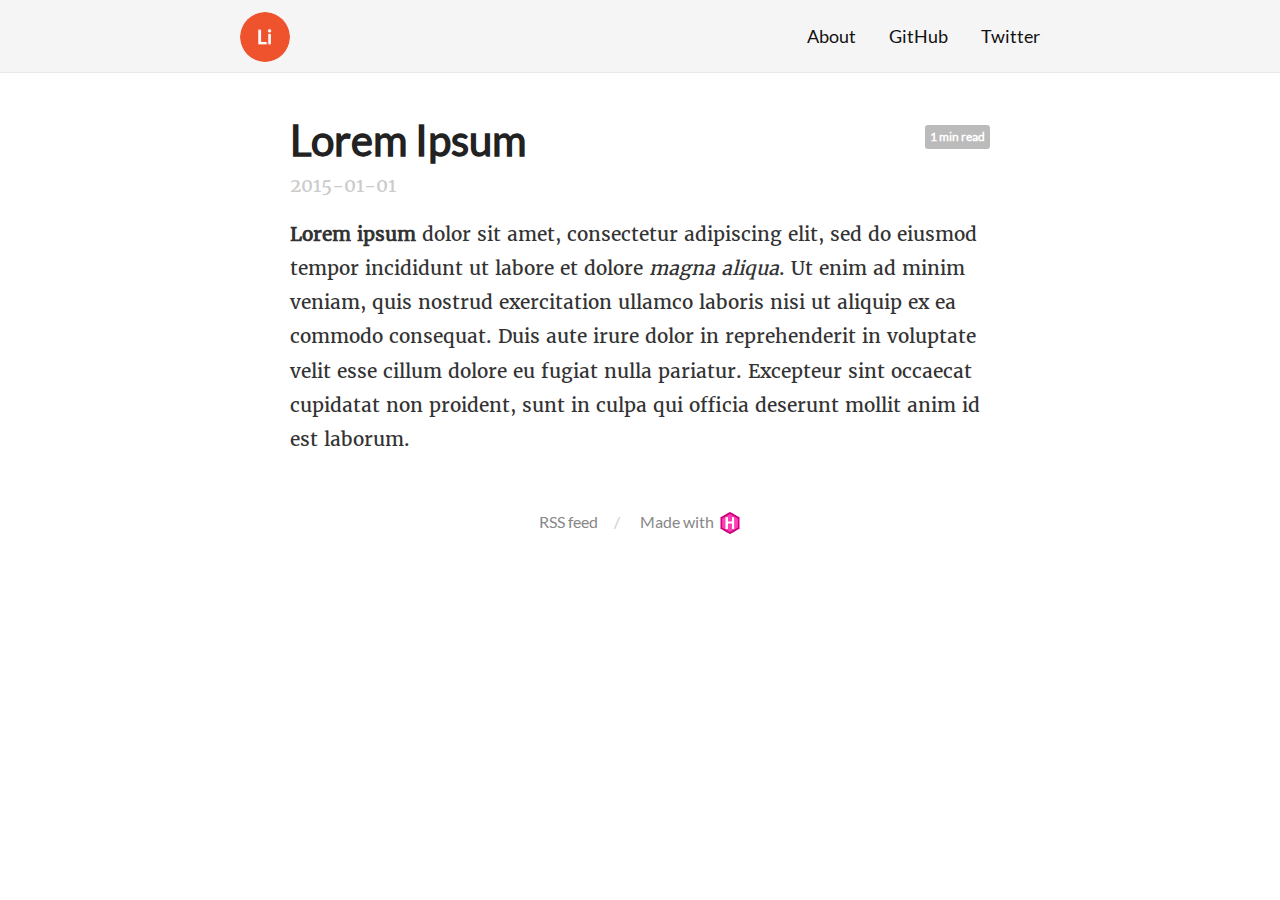
<file: 2015/01/01/lorem-ipsum/index.html>
<!DOCTYPE html>
<html lang="en-us">
  <head>
    <meta charset="utf-8">
<meta name="viewport" content="width=device-width, initial-scale=1.0">
<meta name="generator" content="Hugo 0.101.0" />


<title>Lorem Ipsum - Jake Hessels Website</title>
<meta property="og:title" content="Lorem Ipsum - Jake Hessels Website">


  <link href='https://jakehessels.github.io/favicon.ico' rel='icon' type='image/x-icon'/>



  







<link rel="stylesheet" href="/css/fonts.css" media="all">
<link rel="stylesheet" href="/css/main.css" media="all">



  </head>
  <body>
    <div class="wrapper">
      <header class="header">
        <nav class="nav">
  <a href="/" class="nav-logo">
    <img src="/images/logo.png"
         width="50"
         height="50"
         alt="Logo">
  </a>

  <ul class="nav-links">
    
    <li><a href="/about/">About</a></li>
    
    <li><a href="https://github.com/JakeHessels">GitHub</a></li>
    
    <li><a href="">Twitter</a></li>
    
  </ul>
</nav>

      </header>


<main class="content" role="main">

  <article class="article">
    
    <span class="article-duration">1 min read</span>
    

    <h1 class="article-title">Lorem Ipsum</h1>

    
    <span class="article-date">2015-01-01</span>
    

    <div class="article-content">
      <p><strong>Lorem ipsum</strong> dolor sit amet, consectetur adipiscing elit, sed do eiusmod tempor incididunt ut labore et dolore <em>magna aliqua</em>. Ut enim ad minim veniam, quis nostrud exercitation ullamco laboris nisi ut aliquip ex ea commodo consequat. Duis aute irure dolor in reprehenderit in voluptate velit esse cillum dolore eu fugiat nulla pariatur. Excepteur sint occaecat cupidatat non proident, sunt in culpa qui officia deserunt mollit anim id est laborum.</p>

    </div>
  </article>

  


</main>

      <footer class="footer">
        <ul class="footer-links">
          <li>
            <a href="/index.xml" type="application/rss+xml" target="_blank">RSS feed</a>
          </li>
          <li>
            <a href="https://gohugo.io/" class="footer-links-kudos">Made with <img src="/images/hugo-logo.png" alt="Img link to Hugo website" width="22" height="22"></a>
          </li>
        </ul>
      </footer>

    </div>
    

    

    
  </body>
</html>
</file>
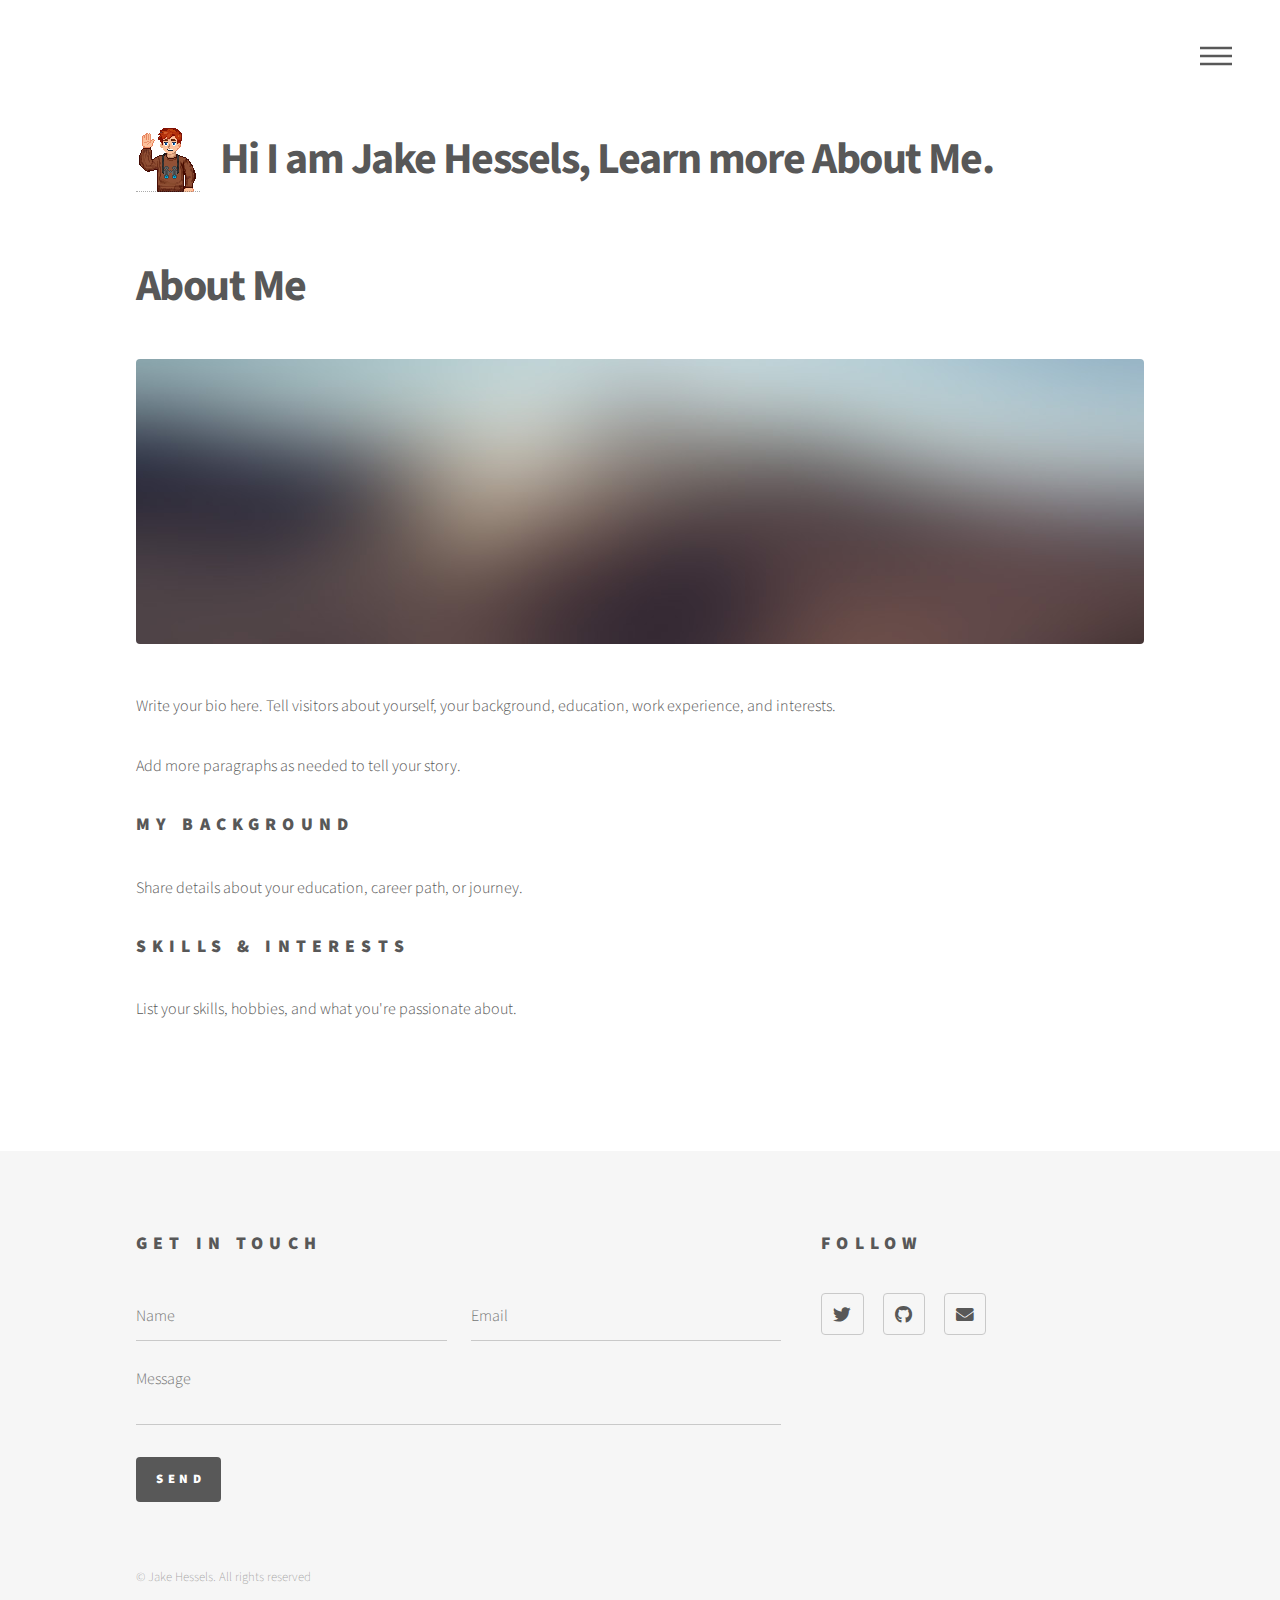
<file: about.html>
<!DOCTYPE HTML>
<html>
    <head>
        <title>About Me</title>
        <meta charset="utf-8" />
        <meta name="viewport" content="width=device-width, initial-scale=1, user-scalable=no" />
        <link rel="stylesheet" href="assets/css/main.css" />
        <noscript><link rel="stylesheet" href="assets/css/noscript.css" /></noscript>
    </head>
    <body class="is-preload">
        <!-- Wrapper -->
        <div id="wrapper">
            
            <!-- Header -->
            <header id="header">
                <div class="inner">
                    <!-- Logo -->
                    <div class="header-hover-group">
                        <a href="index.html" class="pixel-logo-sprite"></a>
                        <h1>
                            <span class="default-text">Hi I am Jake Hessels, Learn more About Me.</span>
                            <span class="hover-text">Read my CV, checkout my work, or just get to know me!</span>
                        </h1>
                    </div>

                    <!-- Nav -->
                    <nav>
                        <ul>
                            <li><a href="#menu">Menu</a></li>
                        </ul>
                    </nav>
                </div>
            </header>

            <!-- Menu -->
            <nav id="menu">
                <h2>Menu</h2>
                <ul>
                    <li><a href="index.html">Home</a></li>
                    <li><a href="about.html">About Me</a></li>
                    <li><a href="blog.html">Blog</a></li>
                    <li><a href="projects.html">Projects</a></li>
                </ul>
            </nav>

            <!-- Main -->
            <div id="main">
                <div class="inner">
                    <h1>About Me</h1>
                    <span class="image main"><img src="images/pic13.jpg" alt="" /></span>
                    <p>Write your bio here. Tell visitors about yourself, your background, education, work experience, and interests.</p>
                    <p>Add more paragraphs as needed to tell your story.</p>
                    <h2>My Background</h2>
                    <p>Share details about your education, career path, or journey.</p>
                    <h2>Skills & Interests</h2>
                    <p>List your skills, hobbies, and what you're passionate about.</p>
                </div>
            </div>

            <!-- Footer -->
            <footer id="footer">
                <div class="inner">
                    <section>
                        <h2>Get in touch</h2>
                        <form method="post" action="#">
                            <div class="fields">
                                <div class="field half">
                                    <input type="text" name="name" id="name" placeholder="Name" />
                                </div>
                                <div class="field half">
                                    <input type="email" name="email" id="email" placeholder="Email" />
                                </div>
                                <div class="field">
                                    <textarea name="message" id="message" placeholder="Message"></textarea>
                                </div>
                            </div>
                            <ul class="actions">
                                <li><input type="submit" value="Send" class="primary" /></li>
                            </ul>
                        </form>
                    </section>
                    <section>
                        <h2>Follow</h2>
                        <ul class="icons">
                            <li><a href="#" class="icon brands style2 fa-twitter"><span class="label">Twitter</span></a></li>
                            <li><a href="#" class="icon brands style2 fa-github"><span class="label">GitHub</span></a></li>
                            <li><a href="#" class="icon solid style2 fa-envelope"><span class="label">Email</span></a></li>
                        </ul>
                    </section>
                    <ul class="copyright">
                        <li>&copy; Jake Hessels. All rights reserved</li>
                    </ul>
                </div>
            </footer>
        </div>

        <!-- Scripts -->
        <script src="assets/js/jquery.min.js"></script>
        <script src="assets/js/browser.min.js"></script>
        <script src="assets/js/breakpoints.min.js"></script>
        <script src="assets/js/util.js"></script>
        <script src="assets/js/main.js"></script>
    </body>
</html>
</file>
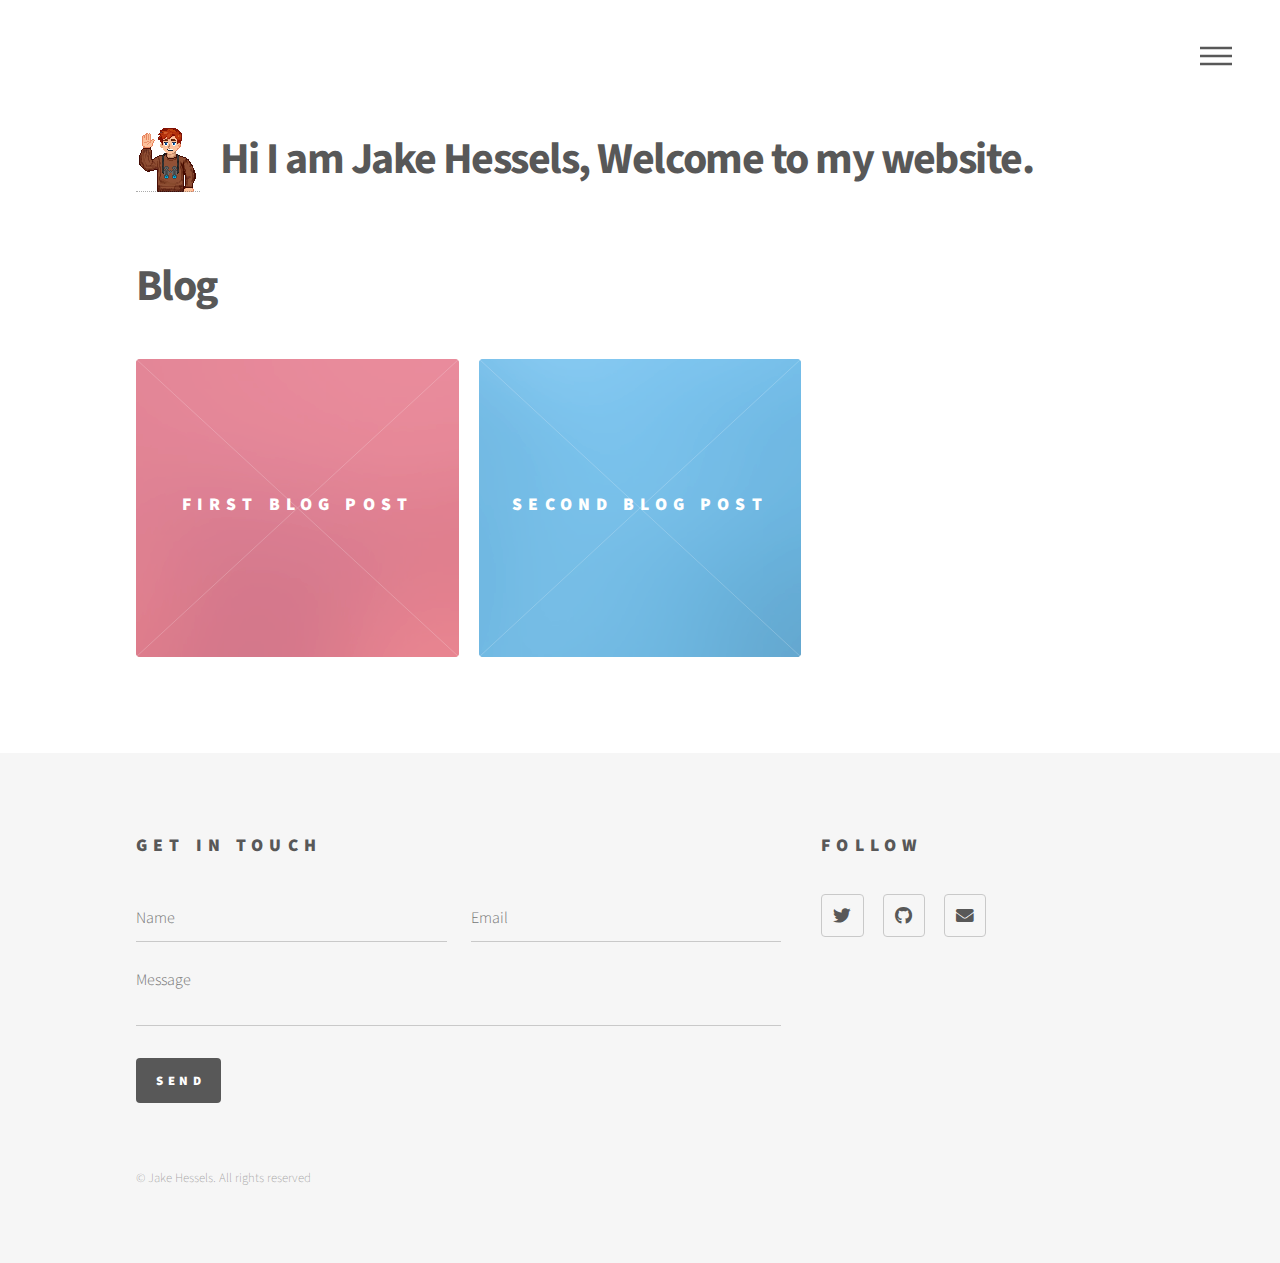
<file: blog.html>
<!DOCTYPE HTML>
<html>
    <head>
        <title>Blog - Jake Hessels</title>
        <meta charset="utf-8" />
        <meta name="viewport" content="width=device-width, initial-scale=1, user-scalable=no" />
        <link rel="stylesheet" href="assets/css/main.css" />
        <noscript><link rel="stylesheet" href="assets/css/noscript.css" /></noscript>
    </head>
    <body class="is-preload">
        <!-- Wrapper -->
        <div id="wrapper">
            
            <!-- Header -->
            <header id="header">
                <div class="inner">
                    <!-- Logo -->
                    <div class="header-hover-group">
                        <a href="index.html" class="pixel-logo-sprite"></a>
                        <h1>
                            <span class="default-text">Hi I am Jake Hessels, Welcome to my website.</span>
                            <span class="hover-text">Explore my projects, current work, and adventures.</span>
                        </h1>
                    </div>

                    <!-- Nav -->
                    <nav>
                        <ul>
                            <li><a href="#menu">Menu</a></li>
                        </ul>
                    </nav>
                </div>
            </header>

            <!-- Menu -->
            <nav id="menu">
                <h2>Menu</h2>
                <ul>
                    <li><a href="index.html">Home</a></li>
                    <li><a href="about.html">About Me</a></li>
                    <li><a href="blog.html">Blog</a></li>
                    <li><a href="projects.html">Projects</a></li>
                </ul>
            </nav>

            <!-- Main -->
            <div id="main">
                <div class="inner">
                    <h1>Blog</h1>
                    <section class="tiles">
                        <article class="style1">
                            <span class="image">
                                <img src="images/pic01.jpg" alt="" />
                            </span>
                            <a href="blog/post-1.html">
                                <h2>First Blog Post</h2>
                                <div class="content">
                                    <p>A brief description of your first blog post.</p>
                                </div>
                            </a>
                        </article>
                        <article class="style2">
                            <span class="image">
                                <img src="images/pic02.jpg" alt="" />
                            </span>
                            <a href="blog/post-2.html">
                                <h2>Second Blog Post</h2>
                                <div class="content">
                                    <p>A brief description of your second blog post.</p>
                                </div>
                            </a>
                        </article>
                        <!-- Add more blog posts here -->
                    </section>
                </div>
            </div>

            <!-- Footer -->
            <footer id="footer">
                <div class="inner">
                    <section>
                        <h2>Get in touch</h2>
                        <form method="post" action="#">
                            <div class="fields">
                                <div class="field half">
                                    <input type="text" name="name" id="name" placeholder="Name" />
                                </div>
                                <div class="field half">
                                    <input type="email" name="email" id="email" placeholder="Email" />
                                </div>
                                <div class="field">
                                    <textarea name="message" id="message" placeholder="Message"></textarea>
                                </div>
                            </div>
                            <ul class="actions">
                                <li><input type="submit" value="Send" class="primary" /></li>
                            </ul>
                        </form>
                    </section>
                    <section>
                        <h2>Follow</h2>
                        <ul class="icons">
                            <li><a href="#" class="icon brands style2 fa-twitter"><span class="label">Twitter</span></a></li>
                            <li><a href="#" class="icon brands style2 fa-github"><span class="label">GitHub</span></a></li>
                            <li><a href="#" class="icon solid style2 fa-envelope"><span class="label">Email</span></a></li>
                        </ul>
                    </section>
                    <ul class="copyright">
                        <li>&copy; Jake Hessels. All rights reserved</li>
                    </ul>
                </div>
            </footer>
        </div>

        <!-- Scripts -->
        <script src="assets/js/jquery.min.js"></script>
        <script src="assets/js/browser.min.js"></script>
        <script src="assets/js/breakpoints.min.js"></script>
        <script src="assets/js/util.js"></script>
        <script src="assets/js/main.js"></script>
    </body>
</html>
</file>
<file: css/fonts.css>
@font-face {
  font-family: 'Merriweather';
  font-style: normal;
  font-weight: 400;
  src: local('Merriweather'), local('Merriweather-Regular'),
       url('../fonts/merriweather-v13-latin-regular.woff2') format('woff2'),
       url('../fonts/merriweather-v13-latin-regular.woff') format('woff');
}
@font-face {
  font-family: 'Lato';
  font-style: normal;
  font-weight: 400;
  src: local('Lato Regular'), local('Lato-Regular'),
       url('../fonts/lato-v11-latin-regular.woff2') format('woff2'),
       url('../fonts/lato-v11-latin-regular.woff') format('woff');
}
body {
  font-family: 'Merriweather', serif;
}
h1, h2, h3, h4, h5, h6, .nav, .article-duration, .archive-item-link, .footer {
  font-family: 'Lato', sans-serif;
}
</file>
<file: css/main.css>
html,
body {
  margin: 0;
  padding: 0;
  position: relative;
}

body {
  text-rendering: optimizeLegibility;
  -webkit-font-smoothing: antialiased;
  -moz-osx-font-smoothing: grayscale;
  -moz-font-feature-settings: "liga" on;
}

h1,
h2,
h3,
h4,
h5,
h6 {
  color: #222;
}

a {
  outline: none;
}

code {
  background-color: rgba(0, 0, 0, 0.02);
}

img {
  max-width: 100%;
}

.wrapper {
  overflow: hidden;
  position: relative;
}

.header {
  padding: 20px 0;
  position: relative;
  background: #f5f5f5;
  border-bottom: 1px solid #eaeaea;
}

.nav {
  max-width: 800px;
  margin: 0 auto;
  padding: 0 15px;
  text-align: right;
}

.nav-logo {
  float: left;
  margin-top: -11px;
  transition: transform 150ms ease-out;
}

.nav-logo:hover {
  transform: scale(1.1);
}

.nav-logo img {
  display: block;
  max-height: 40px;
  width: auto;
  border-radius: 50%;
}

.nav-links {
  margin: 0;
  padding: 0;
  font-size: 14px;
  list-style: none;
}

.nav-links li {
  display: inline-block;
  margin: 0 0 0 15px;
}

.nav-links li:first-child {
  margin-left: 0;
}

.nav-links a {
  text-decoration: none;
  color: #111;
}

.nav-links a:hover {
  color: #000;
}

.content {
  max-width: 700px;
  margin: 40px auto 10px;
  padding: 0 15px;
  font-size: 16px;
  line-height: 1.7;
  color: #333;
}

.article-title {
  font-size: 34px;
  color: #222;
  margin: 0;
  line-height: 1.3;
}

.article-date {
  color: #ccc;
}

.article-duration {
  margin-top: 12px;
  float: right;
  font-size: 10px;
  padding: 1px 5px;
  font-weight: bold;
  border-radius: 3px;
  background: #bbb;
  color: #fff
}

.article-content p {
  margin: 15px 0 25px;
}

.article-content a {
  text-decoration: none;
  color: inherit;
  border-bottom: 3px solid #CBF8DF;
  box-shadow: inset 0 -4px 0 #CBF8DF;
  background: transparent;
  transition: background 150ms ease;
}

.article-content a:hover,
.article-content a:focus {
  background: #CBF8DF;
}

.article-content hr {
  width: 150px;
  margin: 50px auto;
  height: 1px;
  overflow: hidden;
  border: none;
  background: #e5e5e5;
}

.highlight {
  border-radius: 3px;
  position: relative;
  margin: 40px 0;
  font-size: 14px;
}

.highlight pre {
  padding: 10px;
}

.archive {
  margin: 0;
  padding: 0;
  list-style: none;
  line-height: 1.3em;
  text-align: center;
  color: #111;
}

.archive-title {
  font-size: 32px;
  margin-top: 60px;
}

.archive-item {
  margin: 5px 0 15px;
  padding: 0;
}

.archive-item-date {
  color: #ccc;
  font-size: 14px;
  padding: 5px 0;
  margin-top: 5px;
  display: block;
}

.archive-item-link {
  display: inline-block;
  text-decoration: none;
  font-size: 21px;
  font-weight: bold;
  color: #222;
  padding: 5px 0;
  border-bottom: 1px solid #ddd;
}

.archive-item-link:hover {
  border-bottom-color: #222;
}

.footer {
  padding: 25px 0;
  text-align: center;
}

.footer-links {
  list-style: none;
  margin: 0;
  padding: 0;
  color: #ccc;
  font-size: 14px;
}

.footer-links li {
  margin: 0;
  padding: 0;
  display: inline-block;
}

.footer-links a {
  color: #888;
  text-decoration: none;
  transition: color 150ms ease;
  margin: 0 15px;
}

.footer-links a:hover,
.footer-links a:focus {
  color: #222;
}

.footer-links li::before {
  content: '/';
  position: relative;
  left: -2px;
}

.footer-links li:first-child::before {
  display: none;
}
.footer-links-kudos img {
  position: relative;
  top: 6px;
  margin-left: 2px;
}

@media (min-width: 600px) {
  .header {
    padding: 25px 0;
  }

  .nav-logo {
    margin-top: -13px;
  }

  .nav-logo img {
    max-height: 50px;
  }

  .nav-links {
    font-size: 18px;
  }

  .nav-links li {
    margin: 0 0 0 30px;
  }

  .content {
    font-size: 19px;
    line-height: 1.8;
  }

  .highlight {
    font-size: 16px;
    margin: 40px -20px;
  }

  .archive {
    text-align: left;
  }

  .archive-title {
    font-size: 38px;
  }

  .archive-item-date {
    font-size: 19px;
    text-align: right;
    float: right;
  }

  .archive-item-link {
    text-overflow: ellipsis;
    max-width: calc(100% - 120px);
    white-space: nowrap;
    overflow: hidden;
  }

  .article-title {
    font-size: 42px;
  }

  .article-duration {
    font-size: 12px;
  }

  .footer-links {
    font-size: inherit;
  }
}

@media print {
  .header, .footer {
    display: none;
  }
  .article-content a {
    box-shadow: none;
  }
}
</file>
<file: website/assets/css/noscript.css>
/*
	Phantom by HTML5 UP
	html5up.net | @ajlkn
	Free for personal and commercial use under the CCA 3.0 license (html5up.net/license)
*/

/* Tiles */

	body.is-preload .tiles article {
		-moz-transform: none;
		-webkit-transform: none;
		-ms-transform: none;
		transform: none;
		opacity: 1;
	}
</file>
<file: assets/css/noscript.css>
/*
	Phantom by HTML5 UP
	html5up.net | @ajlkn
	Free for personal and commercial use under the CCA 3.0 license (html5up.net/license)
*/

/* Tiles */

	body.is-preload .tiles article {
		-moz-transform: none;
		-webkit-transform: none;
		-ms-transform: none;
		transform: none;
		opacity: 1;
	}
</file>
<file: website/assets/css/main.css>
@import url(fontawesome-all.min.css);
@import url("https://fonts.googleapis.com/css?family=Source+Sans+Pro:300,700,900");

/*
	Phantom by HTML5 UP
	html5up.net | @ajlkn
	Free for personal and commercial use under the CCA 3.0 license (html5up.net/license)
*/

html, body, div, span, applet, object,
iframe, h1, h2, h3, h4, h5, h6, p, blockquote,
pre, a, abbr, acronym, address, big, cite,
code, del, dfn, em, img, ins, kbd, q, s, samp,
small, strike, strong, sub, sup, tt, var, b,
u, i, center, dl, dt, dd, ol, ul, li, fieldset,
form, label, legend, table, caption, tbody,
tfoot, thead, tr, th, td, article, aside,
canvas, details, embed, figure, figcaption,
footer, header, hgroup, menu, nav, output, ruby,
section, summary, time, mark, audio, video {
	margin: 0;
	padding: 0;
	border: 0;
	font-size: 100%;
	font: inherit;
	vertical-align: baseline;}

article, aside, details, figcaption, figure,
footer, header, hgroup, menu, nav, section {
	display: block;}

body {
	line-height: 1;
}

ol, ul {
	list-style: none;
}

blockquote, q {
	quotes: none;
}

	blockquote:before, blockquote:after, q:before, q:after {
		content: '';
		content: none;
	}

table {
	border-collapse: collapse;
	border-spacing: 0;
}

body {
	-webkit-text-size-adjust: none;
}

mark {
	background-color: transparent;
	color: inherit;
}

input::-moz-focus-inner {
	border: 0;
	padding: 0;
}

input, select, textarea {
	-moz-appearance: none;
	-webkit-appearance: none;
	-ms-appearance: none;
	appearance: none;
}

/* Basic */

	@-ms-viewport {
		width: device-width;
	}

	body {
		-ms-overflow-style: scrollbar;
	}

	@media screen and (max-width: 480px) {

		html, body {
			min-width: 320px;
		}

	}

	html {
		box-sizing: border-box;
	}

	*, *:before, *:after {
		box-sizing: inherit;
	}

	body {
		background: #ffffff;
	}

		body.is-preload *, body.is-preload *:before, body.is-preload *:after {
			-moz-animation: none !important;
			-webkit-animation: none !important;
			-ms-animation: none !important;
			animation: none !important;
			-moz-transition: none !important;
			-webkit-transition: none !important;
			-ms-transition: none !important;
			transition: none !important;
		}

/* Type */

	body, input, select, textarea {
		color: #585858;
		font-family: "Source Sans Pro", Helvetica, sans-serif;
		font-size: 16pt;
		font-weight: 300;
		line-height: 1.75;
	}

		@media screen and (max-width: 1680px) {

			body, input, select, textarea {
				font-size: 14pt;
			}

		}

		@media screen and (max-width: 1280px) {

			body, input, select, textarea {
				font-size: 12pt;
			}

		}

	a {
		-moz-transition: border-bottom-color 0.2s ease, color 0.2s ease;
		-webkit-transition: border-bottom-color 0.2s ease, color 0.2s ease;
		-ms-transition: border-bottom-color 0.2s ease, color 0.2s ease;
		transition: border-bottom-color 0.2s ease, color 0.2s ease;
		text-decoration: none;
		color: #585858;
		border-bottom: dotted 1px rgba(88, 88, 88, 0.5);
	}

		a:hover {
			border-bottom-color: transparent;
			color: #f2849e !important;
		}

	strong, b {
		font-weight: 900;
	}

	em, i {
		font-style: italic;
	}

	p {
		margin: 0 0 2em 0;
	}

	h1 {
		font-size: 2.75em;
		font-weight: 700;
		line-height: 1.3;
		margin: 0 0 1em 0;
		letter-spacing: -0.035em;
	}

		h1 a {
			color: inherit;
		}

		@media screen and (max-width: 736px) {

			h1 {
				font-size: 2em;
				margin: 0 0 1em 0;
			}

		}

		@media screen and (max-width: 360px) {

			h1 {
				font-size: 1.75em;
			}

		}

	h2, h3, h4, h5, h6 {
		font-weight: 900;
		line-height: 1.5;
		margin: 0 0 2em 0;
		text-transform: uppercase;
		letter-spacing: 0.35em;
	}

		h2 a, h3 a, h4 a, h5 a, h6 a {
			color: inherit;
		}

	h2 {
		font-size: 1.1em;
	}

	h3 {
		font-size: 1em;
	}

	h4 {
		font-size: 0.8em;
	}

	h5 {
		font-size: 0.8em;
	}

	h6 {
		font-size: 0.8em;
	}

	@media screen and (max-width: 980px) {

		h1 br, h2 br, h3 br, h4 br, h5 br, h6 br {
			display: none;
		}

	}

	@media screen and (max-width: 736px) {

		h2 {
			font-size: 1em;
		}

		h3 {
			font-size: 0.8em;
		}

	}

	sub {
		font-size: 0.8em;
		position: relative;
		top: 0.5em;
	}

	sup {
		font-size: 0.8em;
		position: relative;
		top: -0.5em;
	}

	blockquote {
		border-left: solid 4px #c9c9c9;
		font-style: italic;
		margin: 0 0 2em 0;
		padding: 0.5em 0 0.5em 2em;
	}

	code {
		background: rgba(144, 144, 144, 0.075);
		border-radius: 4px;
		border: solid 1px #c9c9c9;
		font-family: "Courier New", monospace;
		font-size: 0.9em;
		margin: 0 0.25em;
		padding: 0.25em 0.65em;
	}

	pre {
		-webkit-overflow-scrolling: touch;
		font-family: "Courier New", monospace;
		font-size: 0.9em;
		margin: 0 0 2em 0;
	}

		pre code {
			display: block;
			line-height: 1.75;
			padding: 1em 1.5em;
			overflow-x: auto;
		}

	hr {
		border: 0;
		border-bottom: solid 1px #c9c9c9;
		margin: 2em 0;
	}

		hr.major {
			margin: 3em 0;
		}

	.align-left {
		text-align: left;
	}

	.align-center {
		text-align: center;
	}

	.align-right {
		text-align: right;
	}

/* Row */

	.row {
		display: flex;
		flex-wrap: wrap;
		box-sizing: border-box;
		align-items: stretch;
	}

		.row > * {
			box-sizing: border-box;
		}

		.row.gtr-uniform > * > :last-child {
			margin-bottom: 0;
		}

		.row.aln-left {
			justify-content: flex-start;
		}

		.row.aln-center {
			justify-content: center;
		}

		.row.aln-right {
			justify-content: flex-end;
		}

		.row.aln-top {
			align-items: flex-start;
		}

		.row.aln-middle {
			align-items: center;
		}

		.row.aln-bottom {
			align-items: flex-end;
		}

		.row > .imp {
			order: -1;
		}

		.row > .col-1 {
			width: 8.33333%;
		}

		.row > .off-1 {
			margin-left: 8.33333%;
		}

		.row > .col-2 {
			width: 16.66667%;
		}

		.row > .off-2 {
			margin-left: 16.66667%;
		}

		.row > .col-3 {
			width: 25%;
		}

		.row > .off-3 {
			margin-left: 25%;
		}

		.row > .col-4 {
			width: 33.33333%;
		}

		.row > .off-4 {
			margin-left: 33.33333%;
		}

		.row > .col-5 {
			width: 41.66667%;
		}

		.row > .off-5 {
			margin-left: 41.66667%;
		}

		.row > .col-6 {
			width: 50%;
		}

		.row > .off-6 {
			margin-left: 50%;
		}

		.row > .col-7 {
			width: 58.33333%;
		}

		.row > .off-7 {
			margin-left: 58.33333%;
		}

		.row > .col-8 {
			width: 66.66667%;
		}

		.row > .off-8 {
			margin-left: 66.66667%;
		}

		.row > .col-9 {
			width: 75%;
		}

		.row > .off-9 {
			margin-left: 75%;
		}

		.row > .col-10 {
			width: 83.33333%;
		}

		.row > .off-10 {
			margin-left: 83.33333%;
		}

		.row > .col-11 {
			width: 91.66667%;
		}

		.row > .off-11 {
			margin-left: 91.66667%;
		}

		.row > .col-12 {
			width: 100%;
		}

		.row > .off-12 {
			margin-left: 100%;
		}

		.row.gtr-0 {
			margin-top: 0;
			margin-left: 0em;
		}

			.row.gtr-0 > * {
				padding: 0 0 0 0em;
			}

			.row.gtr-0.gtr-uniform {
				margin-top: 0em;
			}

				.row.gtr-0.gtr-uniform > * {
					padding-top: 0em;
				}

		.row.gtr-25 {
			margin-top: 0;
			margin-left: -0.5em;
		}

			.row.gtr-25 > * {
				padding: 0 0 0 0.5em;
			}

			.row.gtr-25.gtr-uniform {
				margin-top: -0.5em;
			}

				.row.gtr-25.gtr-uniform > * {
					padding-top: 0.5em;
				}

		.row.gtr-50 {
			margin-top: 0;
			margin-left: -1em;
		}

			.row.gtr-50 > * {
				padding: 0 0 0 1em;
			}

			.row.gtr-50.gtr-uniform {
				margin-top: -1em;
			}

				.row.gtr-50.gtr-uniform > * {
					padding-top: 1em;
				}

		.row {
			margin-top: 0;
			margin-left: -2em;
		}

			.row > * {
				padding: 0 0 0 2em;
			}

			.row.gtr-uniform {
				margin-top: -2em;
			}

				.row.gtr-uniform > * {
					padding-top: 2em;
				}

		.row.gtr-150 {
			margin-top: 0;
			margin-left: -3em;
		}

			.row.gtr-150 > * {
				padding: 0 0 0 3em;
			}

			.row.gtr-150.gtr-uniform {
				margin-top: -3em;
			}

				.row.gtr-150.gtr-uniform > * {
					padding-top: 3em;
				}

		.row.gtr-200 {
			margin-top: 0;
			margin-left: -4em;
		}

			.row.gtr-200 > * {
				padding: 0 0 0 4em;
			}

			.row.gtr-200.gtr-uniform {
				margin-top: -4em;
			}

				.row.gtr-200.gtr-uniform > * {
					padding-top: 4em;
				}

		@media screen and (max-width: 1680px) {

			.row {
				display: flex;
				flex-wrap: wrap;
				box-sizing: border-box;
				align-items: stretch;
			}

				.row > * {
					box-sizing: border-box;
				}

				.row.gtr-uniform > * > :last-child {
					margin-bottom: 0;
				}

				.row.aln-left {
					justify-content: flex-start;
				}

				.row.aln-center {
					justify-content: center;
				}

				.row.aln-right {
					justify-content: flex-end;
				}

				.row.aln-top {
					align-items: flex-start;
				}

				.row.aln-middle {
					align-items: center;
				}

				.row.aln-bottom {
					align-items: flex-end;
				}

				.row > .imp-xlarge {
					order: -1;
				}

				.row > .col-1-xlarge {
					width: 8.33333%;
				}

				.row > .off-1-xlarge {
					margin-left: 8.33333%;
				}

				.row > .col-2-xlarge {
					width: 16.66667%;
				}

				.row > .off-2-xlarge {
					margin-left: 16.66667%;
				}

				.row > .col-3-xlarge {
					width: 25%;
				}

				.row > .off-3-xlarge {
					margin-left: 25%;
				}

				.row > .col-4-xlarge {
					width: 33.33333%;
				}

				.row > .off-4-xlarge {
					margin-left: 33.33333%;
				}

				.row > .col-5-xlarge {
					width: 41.66667%;
				}

				.row > .off-5-xlarge {
					margin-left: 41.66667%;
				}

				.row > .col-6-xlarge {
					width: 50%;
				}

				.row > .off-6-xlarge {
					margin-left: 50%;
				}

				.row > .col-7-xlarge {
					width: 58.33333%;
				}

				.row > .off-7-xlarge {
					margin-left: 58.33333%;
				}

				.row > .col-8-xlarge {
					width: 66.66667%;
				}

				.row > .off-8-xlarge {
					margin-left: 66.66667%;
				}

				.row > .col-9-xlarge {
					width: 75%;
				}

				.row > .off-9-xlarge {
					margin-left: 75%;
				}

				.row > .col-10-xlarge {
					width: 83.33333%;
				}

				.row > .off-10-xlarge {
					margin-left: 83.33333%;
				}

				.row > .col-11-xlarge {
					width: 91.66667%;
				}

				.row > .off-11-xlarge {
					margin-left: 91.66667%;
				}

				.row > .col-12-xlarge {
					width: 100%;
				}

				.row > .off-12-xlarge {
					margin-left: 100%;
				}

				.row.gtr-0 {
					margin-top: 0;
					margin-left: 0em;
				}

					.row.gtr-0 > * {
						padding: 0 0 0 0em;
					}

					.row.gtr-0.gtr-uniform {
						margin-top: 0em;
					}

						.row.gtr-0.gtr-uniform > * {
							padding-top: 0em;
						}

				.row.gtr-25 {
					margin-top: 0;
					margin-left: -0.5em;
				}

					.row.gtr-25 > * {
						padding: 0 0 0 0.5em;
					}

					.row.gtr-25.gtr-uniform {
						margin-top: -0.5em;
					}

						.row.gtr-25.gtr-uniform > * {
							padding-top: 0.5em;
						}

				.row.gtr-50 {
					margin-top: 0;
					margin-left: -1em;
				}

					.row.gtr-50 > * {
						padding: 0 0 0 1em;
					}

					.row.gtr-50.gtr-uniform {
						margin-top: -1em;
					}

						.row.gtr-50.gtr-uniform > * {
							padding-top: 1em;
						}

				.row {
					margin-top: 0;
					margin-left: -2em;
				}

					.row > * {
						padding: 0 0 0 2em;
					}

					.row.gtr-uniform {
						margin-top: -2em;
					}

						.row.gtr-uniform > * {
							padding-top: 2em;
						}

				.row.gtr-150 {
					margin-top: 0;
					margin-left: -3em;
				}

					.row.gtr-150 > * {
						padding: 0 0 0 3em;
					}

					.row.gtr-150.gtr-uniform {
						margin-top: -3em;
					}

						.row.gtr-150.gtr-uniform > * {
							padding-top: 3em;
						}

				.row.gtr-200 {
					margin-top: 0;
					margin-left: -4em;
				}

					.row.gtr-200 > * {
						padding: 0 0 0 4em;
					}

					.row.gtr-200.gtr-uniform {
						margin-top: -4em;
					}

						.row.gtr-200.gtr-uniform > * {
							padding-top: 4em;
						}

		}

		@media screen and (max-width: 1280px) {

			.row {
				display: flex;
				flex-wrap: wrap;
				box-sizing: border-box;
				align-items: stretch;
			}

				.row > * {
					box-sizing: border-box;
				}

				.row.gtr-uniform > * > :last-child {
					margin-bottom: 0;
				}

				.row.aln-left {
					justify-content: flex-start;
				}

				.row.aln-center {
					justify-content: center;
				}

				.row.aln-right {
					justify-content: flex-end;
				}

				.row.aln-top {
					align-items: flex-start;
				}

				.row.aln-middle {
					align-items: center;
				}

				.row.aln-bottom {
					align-items: flex-end;
				}

				.row > .imp-large {
					order: -1;
				}

				.row > .col-1-large {
					width: 8.33333%;
				}

				.row > .off-1-large {
					margin-left: 8.33333%;
				}

				.row > .col-2-large {
					width: 16.66667%;
				}

				.row > .off-2-large {
					margin-left: 16.66667%;
				}

				.row > .col-3-large {
					width: 25%;
				}

				.row > .off-3-large {
					margin-left: 25%;
				}

				.row > .col-4-large {
					width: 33.33333%;
				}

				.row > .off-4-large {
					margin-left: 33.33333%;
				}

				.row > .col-5-large {
					width: 41.66667%;
				}

				.row > .off-5-large {
					margin-left: 41.66667%;
				}

				.row > .col-6-large {
					width: 50%;
				}

				.row > .off-6-large {
					margin-left: 50%;
				}

				.row > .col-7-large {
					width: 58.33333%;
				}

				.row > .off-7-large {
					margin-left: 58.33333%;
				}

				.row > .col-8-large {
					width: 66.66667%;
				}

				.row > .off-8-large {
					margin-left: 66.66667%;
				}

				.row > .col-9-large {
					width: 75%;
				}

				.row > .off-9-large {
					margin-left: 75%;
				}

				.row > .col-10-large {
					width: 83.33333%;
				}

				.row > .off-10-large {
					margin-left: 83.33333%;
				}

				.row > .col-11-large {
					width: 91.66667%;
				}

				.row > .off-11-large {
					margin-left: 91.66667%;
				}

				.row > .col-12-large {
					width: 100%;
				}

				.row > .off-12-large {
					margin-left: 100%;
				}

				.row.gtr-0 {
					margin-top: 0;
					margin-left: 0em;
				}

					.row.gtr-0 > * {
						padding: 0 0 0 0em;
					}

					.row.gtr-0.gtr-uniform {
						margin-top: 0em;
					}

						.row.gtr-0.gtr-uniform > * {
							padding-top: 0em;
						}

				.row.gtr-25 {
					margin-top: 0;
					margin-left: -0.5em;
				}

					.row.gtr-25 > * {
						padding: 0 0 0 0.5em;
					}

					.row.gtr-25.gtr-uniform {
						margin-top: -0.5em;
					}

						.row.gtr-25.gtr-uniform > * {
							padding-top: 0.5em;
						}

				.row.gtr-50 {
					margin-top: 0;
					margin-left: -1em;
				}

					.row.gtr-50 > * {
						padding: 0 0 0 1em;
					}

					.row.gtr-50.gtr-uniform {
						margin-top: -1em;
					}

						.row.gtr-50.gtr-uniform > * {
							padding-top: 1em;
						}

				.row {
					margin-top: 0;
					margin-left: -2em;
				}

					.row > * {
						padding: 0 0 0 2em;
					}

					.row.gtr-uniform {
						margin-top: -2em;
					}

						.row.gtr-uniform > * {
							padding-top: 2em;
						}

				.row.gtr-150 {
					margin-top: 0;
					margin-left: -3em;
				}

					.row.gtr-150 > * {
						padding: 0 0 0 3em;
					}

					.row.gtr-150.gtr-uniform {
						margin-top: -3em;
					}

						.row.gtr-150.gtr-uniform > * {
							padding-top: 3em;
						}

				.row.gtr-200 {
					margin-top: 0;
					margin-left: -4em;
				}

					.row.gtr-200 > * {
						padding: 0 0 0 4em;
					}

					.row.gtr-200.gtr-uniform {
						margin-top: -4em;
					}

						.row.gtr-200.gtr-uniform > * {
							padding-top: 4em;
						}

		}

		@media screen and (max-width: 980px) {

			.row {
				display: flex;
				flex-wrap: wrap;
				box-sizing: border-box;
				align-items: stretch;
			}

				.row > * {
					box-sizing: border-box;
				}

				.row.gtr-uniform > * > :last-child {
					margin-bottom: 0;
				}

				.row.aln-left {
					justify-content: flex-start;
				}

				.row.aln-center {
					justify-content: center;
				}

				.row.aln-right {
					justify-content: flex-end;
				}

				.row.aln-top {
					align-items: flex-start;
				}

				.row.aln-middle {
					align-items: center;
				}

				.row.aln-bottom {
					align-items: flex-end;
				}

				.row > .imp-medium {
					order: -1;
				}

				.row > .col-1-medium {
					width: 8.33333%;
				}

				.row > .off-1-medium {
					margin-left: 8.33333%;
				}

				.row > .col-2-medium {
					width: 16.66667%;
				}

				.row > .off-2-medium {
					margin-left: 16.66667%;
				}

				.row > .col-3-medium {
					width: 25%;
				}

				.row > .off-3-medium {
					margin-left: 25%;
				}

				.row > .col-4-medium {
					width: 33.33333%;
				}

				.row > .off-4-medium {
					margin-left: 33.33333%;
				}

				.row > .col-5-medium {
					width: 41.66667%;
				}

				.row > .off-5-medium {
					margin-left: 41.66667%;
				}

				.row > .col-6-medium {
					width: 50%;
				}

				.row > .off-6-medium {
					margin-left: 50%;
				}

				.row > .col-7-medium {
					width: 58.33333%;
				}

				.row > .off-7-medium {
					margin-left: 58.33333%;
				}

				.row > .col-8-medium {
					width: 66.66667%;
				}

				.row > .off-8-medium {
					margin-left: 66.66667%;
				}

				.row > .col-9-medium {
					width: 75%;
				}

				.row > .off-9-medium {
					margin-left: 75%;
				}

				.row > .col-10-medium {
					width: 83.33333%;
				}

				.row > .off-10-medium {
					margin-left: 83.33333%;
				}

				.row > .col-11-medium {
					width: 91.66667%;
				}

				.row > .off-11-medium {
					margin-left: 91.66667%;
				}

				.row > .col-12-medium {
					width: 100%;
				}

				.row > .off-12-medium {
					margin-left: 100%;
				}

				.row.gtr-0 {
					margin-top: 0;
					margin-left: 0em;
				}

					.row.gtr-0 > * {
						padding: 0 0 0 0em;
					}

					.row.gtr-0.gtr-uniform {
						margin-top: 0em;
					}

						.row.gtr-0.gtr-uniform > * {
							padding-top: 0em;
						}

				.row.gtr-25 {
					margin-top: 0;
					margin-left: -0.375em;
				}

					.row.gtr-25 > * {
						padding: 0 0 0 0.375em;
					}

					.row.gtr-25.gtr-uniform {
						margin-top: -0.375em;
					}

						.row.gtr-25.gtr-uniform > * {
							padding-top: 0.375em;
						}

				.row.gtr-50 {
					margin-top: 0;
					margin-left: -0.75em;
				}

					.row.gtr-50 > * {
						padding: 0 0 0 0.75em;
					}

					.row.gtr-50.gtr-uniform {
						margin-top: -0.75em;
					}

						.row.gtr-50.gtr-uniform > * {
							padding-top: 0.75em;
						}

				.row {
					margin-top: 0;
					margin-left: -1.5em;
				}

					.row > * {
						padding: 0 0 0 1.5em;
					}

					.row.gtr-uniform {
						margin-top: -1.5em;
					}

						.row.gtr-uniform > * {
							padding-top: 1.5em;
						}

				.row.gtr-150 {
					margin-top: 0;
					margin-left: -2.25em;
				}

					.row.gtr-150 > * {
						padding: 0 0 0 2.25em;
					}

					.row.gtr-150.gtr-uniform {
						margin-top: -2.25em;
					}

						.row.gtr-150.gtr-uniform > * {
							padding-top: 2.25em;
						}

				.row.gtr-200 {
					margin-top: 0;
					margin-left: -3em;
				}

					.row.gtr-200 > * {
						padding: 0 0 0 3em;
					}

					.row.gtr-200.gtr-uniform {
						margin-top: -3em;
					}

						.row.gtr-200.gtr-uniform > * {
							padding-top: 3em;
						}

		}

		@media screen and (max-width: 736px) {

			.row {
				display: flex;
				flex-wrap: wrap;
				box-sizing: border-box;
				align-items: stretch;
			}

				.row > * {
					box-sizing: border-box;
				}

				.row.gtr-uniform > * > :last-child {
					margin-bottom: 0;
				}

				.row.aln-left {
					justify-content: flex-start;
				}

				.row.aln-center {
					justify-content: center;
				}

				.row.aln-right {
					justify-content: flex-end;
				}

				.row.aln-top {
					align-items: flex-start;
				}

				.row.aln-middle {
					align-items: center;
				}

				.row.aln-bottom {
					align-items: flex-end;
				}

				.row > .imp-small {
					order: -1;
				}

				.row > .col-1-small {
					width: 8.33333%;
				}

				.row > .off-1-small {
					margin-left: 8.33333%;
				}

				.row > .col-2-small {
					width: 16.66667%;
				}

				.row > .off-2-small {
					margin-left: 16.66667%;
				}

				.row > .col-3-small {
					width: 25%;
				}

				.row > .off-3-small {
					margin-left: 25%;
				}

				.row > .col-4-small {
					width: 33.33333%;
				}

				.row > .off-4-small {
					margin-left: 33.33333%;
				}

				.row > .col-5-small {
					width: 41.66667%;
				}

				.row > .off-5-small {
					margin-left: 41.66667%;
				}

				.row > .col-6-small {
					width: 50%;
				}

				.row > .off-6-small {
					margin-left: 50%;
				}

				.row > .col-7-small {
					width: 58.33333%;
				}

				.row > .off-7-small {
					margin-left: 58.33333%;
				}

				.row > .col-8-small {
					width: 66.66667%;
				}

				.row > .off-8-small {
					margin-left: 66.66667%;
				}

				.row > .col-9-small {
					width: 75%;
				}

				.row > .off-9-small {
					margin-left: 75%;
				}

				.row > .col-10-small {
					width: 83.33333%;
				}

				.row > .off-10-small {
					margin-left: 83.33333%;
				}

				.row > .col-11-small {
					width: 91.66667%;
				}

				.row > .off-11-small {
					margin-left: 91.66667%;
				}

				.row > .col-12-small {
					width: 100%;
				}

				.row > .off-12-small {
					margin-left: 100%;
				}

				.row.gtr-0 {
					margin-top: 0;
					margin-left: 0em;
				}

					.row.gtr-0 > * {
						padding: 0 0 0 0em;
					}

					.row.gtr-0.gtr-uniform {
						margin-top: 0em;
					}

						.row.gtr-0.gtr-uniform > * {
							padding-top: 0em;
						}

				.row.gtr-25 {
					margin-top: 0;
					margin-left: -0.25em;
				}

					.row.gtr-25 > * {
						padding: 0 0 0 0.25em;
					}

					.row.gtr-25.gtr-uniform {
						margin-top: -0.25em;
					}

						.row.gtr-25.gtr-uniform > * {
							padding-top: 0.25em;
						}

				.row.gtr-50 {
					margin-top: 0;
					margin-left: -0.5em;
				}

					.row.gtr-50 > * {
						padding: 0 0 0 0.5em;
					}

					.row.gtr-50.gtr-uniform {
						margin-top: -0.5em;
					}

						.row.gtr-50.gtr-uniform > * {
							padding-top: 0.5em;
						}

				.row {
					margin-top: 0;
					margin-left: -1em;
				}

					.row > * {
						padding: 0 0 0 1em;
					}

					.row.gtr-uniform {
						margin-top: -1em;
					}

						.row.gtr-uniform > * {
							padding-top: 1em;
						}

				.row.gtr-150 {
					margin-top: 0;
					margin-left: -1.5em;
				}

					.row.gtr-150 > * {
						padding: 0 0 0 1.5em;
					}

					.row.gtr-150.gtr-uniform {
						margin-top: -1.5em;
					}

						.row.gtr-150.gtr-uniform > * {
							padding-top: 1.5em;
						}

				.row.gtr-200 {
					margin-top: 0;
					margin-left: -2em;
				}

					.row.gtr-200 > * {
						padding: 0 0 0 2em;
					}

					.row.gtr-200.gtr-uniform {
						margin-top: -2em;
					}

						.row.gtr-200.gtr-uniform > * {
							padding-top: 2em;
						}

		}

		@media screen and (max-width: 480px) {

			.row {
				display: flex;
				flex-wrap: wrap;
				box-sizing: border-box;
				align-items: stretch;
			}

				.row > * {
					box-sizing: border-box;
				}

				.row.gtr-uniform > * > :last-child {
					margin-bottom: 0;
				}

				.row.aln-left {
					justify-content: flex-start;
				}

				.row.aln-center {
					justify-content: center;
				}

				.row.aln-right {
					justify-content: flex-end;
				}

				.row.aln-top {
					align-items: flex-start;
				}

				.row.aln-middle {
					align-items: center;
				}

				.row.aln-bottom {
					align-items: flex-end;
				}

				.row > .imp-xsmall {
					order: -1;
				}

				.row > .col-1-xsmall {
					width: 8.33333%;
				}

				.row > .off-1-xsmall {
					margin-left: 8.33333%;
				}

				.row > .col-2-xsmall {
					width: 16.66667%;
				}

				.row > .off-2-xsmall {
					margin-left: 16.66667%;
				}

				.row > .col-3-xsmall {
					width: 25%;
				}

				.row > .off-3-xsmall {
					margin-left: 25%;
				}

				.row > .col-4-xsmall {
					width: 33.33333%;
				}

				.row > .off-4-xsmall {
					margin-left: 33.33333%;
				}

				.row > .col-5-xsmall {
					width: 41.66667%;
				}

				.row > .off-5-xsmall {
					margin-left: 41.66667%;
				}

				.row > .col-6-xsmall {
					width: 50%;
				}

				.row > .off-6-xsmall {
					margin-left: 50%;
				}

				.row > .col-7-xsmall {
					width: 58.33333%;
				}

				.row > .off-7-xsmall {
					margin-left: 58.33333%;
				}

				.row > .col-8-xsmall {
					width: 66.66667%;
				}

				.row > .off-8-xsmall {
					margin-left: 66.66667%;
				}

				.row > .col-9-xsmall {
					width: 75%;
				}

				.row > .off-9-xsmall {
					margin-left: 75%;
				}

				.row > .col-10-xsmall {
					width: 83.33333%;
				}

				.row > .off-10-xsmall {
					margin-left: 83.33333%;
				}

				.row > .col-11-xsmall {
					width: 91.66667%;
				}

				.row > .off-11-xsmall {
					margin-left: 91.66667%;
				}

				.row > .col-12-xsmall {
					width: 100%;
				}

				.row > .off-12-xsmall {
					margin-left: 100%;
				}

				.row.gtr-0 {
					margin-top: 0;
					margin-left: 0em;
				}

					.row.gtr-0 > * {
						padding: 0 0 0 0em;
					}

					.row.gtr-0.gtr-uniform {
						margin-top: 0em;
					}

						.row.gtr-0.gtr-uniform > * {
							padding-top: 0em;
						}

				.row.gtr-25 {
					margin-top: 0;
					margin-left: -0.25em;
				}

					.row.gtr-25 > * {
						padding: 0 0 0 0.25em;
					}

					.row.gtr-25.gtr-uniform {
						margin-top: -0.25em;
					}

						.row.gtr-25.gtr-uniform > * {
							padding-top: 0.25em;
						}

				.row.gtr-50 {
					margin-top: 0;
					margin-left: -0.5em;
				}

					.row.gtr-50 > * {
						padding: 0 0 0 0.5em;
					}

					.row.gtr-50.gtr-uniform {
						margin-top: -0.5em;
					}

						.row.gtr-50.gtr-uniform > * {
							padding-top: 0.5em;
						}

				.row {
					margin-top: 0;
					margin-left: -1em;
				}

					.row > * {
						padding: 0 0 0 1em;
					}

					.row.gtr-uniform {
						margin-top: -1em;
					}

						.row.gtr-uniform > * {
							padding-top: 1em;
						}

				.row.gtr-150 {
					margin-top: 0;
					margin-left: -1.5em;
				}

					.row.gtr-150 > * {
						padding: 0 0 0 1.5em;
					}

					.row.gtr-150.gtr-uniform {
						margin-top: -1.5em;
					}

						.row.gtr-150.gtr-uniform > * {
							padding-top: 1.5em;
						}

				.row.gtr-200 {
					margin-top: 0;
					margin-left: -2em;
				}

					.row.gtr-200 > * {
						padding: 0 0 0 2em;
					}

					.row.gtr-200.gtr-uniform {
						margin-top: -2em;
					}

						.row.gtr-200.gtr-uniform > * {
							padding-top: 2em;
						}

		}

/* Section/Article */

	section.special, article.special {
		text-align: center;
	}

	header p {
		margin-top: -1em;
	}

	@media screen and (max-width: 736px) {

		header p {
			margin-top: 0;
		}

	}

/* Icon */

	.icon {
		text-decoration: none;
		border-bottom: none;
		position: relative;
	}

		.icon:before {
			-moz-osx-font-smoothing: grayscale;
			-webkit-font-smoothing: antialiased;
			display: inline-block;
			font-style: normal;
			font-variant: normal;
			text-rendering: auto;
			line-height: 1;
			text-transform: none !important;
			font-family: 'Font Awesome 5 Free';
			font-weight: 400;
		}

		.icon > .label {
			display: none;
		}

		.icon:before {
			line-height: inherit;
		}

		.icon.solid:before {
			font-weight: 900;
		}

		.icon.brands:before {
			font-family: 'Font Awesome 5 Brands';
		}

		.icon.style2 {
			-moz-transition: background-color 0.2s ease-in-out, color 0.2s ease-in-out, border-color 0.2s ease-in-out;
			-webkit-transition: background-color 0.2s ease-in-out, color 0.2s ease-in-out, border-color 0.2s ease-in-out;
			-ms-transition: background-color 0.2s ease-in-out, color 0.2s ease-in-out, border-color 0.2s ease-in-out;
			transition: background-color 0.2s ease-in-out, color 0.2s ease-in-out, border-color 0.2s ease-in-out;
			background-color: transparent;
			border: solid 1px #c9c9c9;
			border-radius: 4px;
			width: 2.65em;
			height: 2.65em;
			display: inline-block;
			text-align: center;
			line-height: 2.65em;
			color: inherit;
		}

			.icon.style2:before {
				font-size: 1.1em;
			}

			.icon.style2:hover {
				color: #f2849e;
				border-color: #f2849e;
			}

			.icon.style2:active {
				background-color: rgba(242, 132, 158, 0.1);
			}

/* List */

	ol {
		list-style: decimal;
		margin: 0 0 2em 0;
		padding-left: 1.25em;
	}

		ol li {
			padding-left: 0.25em;
		}

	ul {
		list-style: disc;
		margin: 0 0 2em 0;
		padding-left: 1em;
	}

		ul li {
			padding-left: 0.5em;
		}

		ul.alt {
			list-style: none;
			padding-left: 0;
		}

			ul.alt li {
				border-top: solid 1px #c9c9c9;
				padding: 0.5em 0;
			}

				ul.alt li:first-child {
					border-top: 0;
					padding-top: 0;
				}

	dl {
		margin: 0 0 2em 0;
	}

		dl dt {
			display: block;
			font-weight: 900;
			margin: 0 0 1em 0;
		}

		dl dd {
			margin-left: 2em;
		}

/* Actions */

	ul.actions {
		display: -moz-flex;
		display: -webkit-flex;
		display: -ms-flex;
		display: flex;
		cursor: default;
		list-style: none;
		margin-left: -1em;
		padding-left: 0;
	}

		ul.actions li {
			padding: 0 0 0 1em;
			vertical-align: middle;
		}

		ul.actions.special {
			-moz-justify-content: center;
			-webkit-justify-content: center;
			-ms-justify-content: center;
			justify-content: center;
			width: 100%;
			margin-left: 0;
		}

			ul.actions.special li:first-child {
				padding-left: 0;
			}

		ul.actions.stacked {
			-moz-flex-direction: column;
			-webkit-flex-direction: column;
			-ms-flex-direction: column;
			flex-direction: column;
			margin-left: 0;
		}

			ul.actions.stacked li {
				padding: 1.3em 0 0 0;
			}

				ul.actions.stacked li:first-child {
					padding-top: 0;
				}

		ul.actions.fit {
			width: calc(100% + 1em);
		}

			ul.actions.fit li {
				-moz-flex-grow: 1;
				-webkit-flex-grow: 1;
				-ms-flex-grow: 1;
				flex-grow: 1;
				-moz-flex-shrink: 1;
				-webkit-flex-shrink: 1;
				-ms-flex-shrink: 1;
				flex-shrink: 1;
				width: 100%;
			}

				ul.actions.fit li > * {
					width: 100%;
				}

			ul.actions.fit.stacked {
				width: 100%;
			}

		@media screen and (max-width: 480px) {

			ul.actions:not(.fixed) {
				-moz-flex-direction: column;
				-webkit-flex-direction: column;
				-ms-flex-direction: column;
				flex-direction: column;
				margin-left: 0;
				width: 100% !important;
			}

				ul.actions:not(.fixed) li {
					-moz-flex-grow: 1;
					-webkit-flex-grow: 1;
					-ms-flex-grow: 1;
					flex-grow: 1;
					-moz-flex-shrink: 1;
					-webkit-flex-shrink: 1;
					-ms-flex-shrink: 1;
					flex-shrink: 1;
					padding: 1em 0 0 0;
					text-align: center;
					width: 100%;
				}

					ul.actions:not(.fixed) li > * {
						width: 100%;
					}

					ul.actions:not(.fixed) li:first-child {
						padding-top: 0;
					}

					ul.actions:not(.fixed) li input[type="submit"],
					ul.actions:not(.fixed) li input[type="reset"],
					ul.actions:not(.fixed) li input[type="button"],
					ul.actions:not(.fixed) li button,
					ul.actions:not(.fixed) li .button {
						width: 100%;
					}

						ul.actions:not(.fixed) li input[type="submit"].icon:before,
						ul.actions:not(.fixed) li input[type="reset"].icon:before,
						ul.actions:not(.fixed) li input[type="button"].icon:before,
						ul.actions:not(.fixed) li button.icon:before,
						ul.actions:not(.fixed) li .button.icon:before {
							margin-left: -0.5rem;
						}

		}

/* Icons */

	ul.icons {
		cursor: default;
		list-style: none;
		padding-left: 0;
		margin: -1em 0 2em -1em;
	}

		ul.icons li {
			display: inline-block;
			padding: 1em 0 0 1em;
		}

/* Form */

	form {
		margin: 0 0 2em 0;
		overflow-x: hidden;
	}

		form > :last-child {
			margin-bottom: 0;
		}

		form > .fields {
			display: -moz-flex;
			display: -webkit-flex;
			display: -ms-flex;
			display: flex;
			-moz-flex-wrap: wrap;
			-webkit-flex-wrap: wrap;
			-ms-flex-wrap: wrap;
			flex-wrap: wrap;
			width: calc(100% + 3em);
			margin: -1.5em 0 2em -1.5em;
		}

			form > .fields > .field {
				-moz-flex-grow: 0;
				-webkit-flex-grow: 0;
				-ms-flex-grow: 0;
				flex-grow: 0;
				-moz-flex-shrink: 0;
				-webkit-flex-shrink: 0;
				-ms-flex-shrink: 0;
				flex-shrink: 0;
				padding: 1.5em 0 0 1.5em;
				width: calc(100% - 1.5em);
			}

				form > .fields > .field.half {
					width: calc(50% - 0.75em);
				}

				form > .fields > .field.third {
					width: calc(100%/3 - 0.5em);
				}

				form > .fields > .field.quarter {
					width: calc(25% - 0.375em);
				}

		@media screen and (max-width: 480px) {

			form > .fields {
				width: calc(100% + 3em);
				margin: -1.5em 0 2em -1.5em;
			}

				form > .fields > .field {
					padding: 1.5em 0 0 1.5em;
					width: calc(100% - 1.5em);
				}

					form > .fields > .field.half {
						width: calc(100% - 1.5em);
					}

					form > .fields > .field.third {
						width: calc(100% - 1.5em);
					}

					form > .fields > .field.quarter {
						width: calc(100% - 1.5em);
					}

		}

	label {
		display: block;
		font-size: 0.9em;
		font-weight: 900;
		margin: 0 0 1em 0;
	}

	input[type="text"],
	input[type="password"],
	input[type="email"],
	input[type="tel"],
	select,
	textarea {
		-moz-appearance: none;
		-webkit-appearance: none;
		-ms-appearance: none;
		appearance: none;
		background-color: transparent;
		border: none;
		border-radius: 0;
		border-bottom: solid 1px #c9c9c9;
		color: inherit;
		display: block;
		outline: 0;
		padding: 0;
		text-decoration: none;
		width: 100%;
	}

		input[type="text"]:invalid,
		input[type="password"]:invalid,
		input[type="email"]:invalid,
		input[type="tel"]:invalid,
		select:invalid,
		textarea:invalid {
			box-shadow: none;
		}

		input[type="text"]:focus,
		input[type="password"]:focus,
		input[type="email"]:focus,
		input[type="tel"]:focus,
		select:focus,
		textarea:focus {
			border-bottom-color: #f2849e;
			box-shadow: inset 0 -1px 0 0 #f2849e;
		}

	select {
		background-image: url("data:image/svg+xml;charset=utf8,%3Csvg xmlns='http://www.w3.org/2000/svg' width='40' height='40' preserveAspectRatio='none' viewBox='0 0 40 40'%3E%3Cpath d='M9.4,12.3l10.4,10.4l10.4-10.4c0.2-0.2,0.5-0.4,0.9-0.4c0.3,0,0.6,0.1,0.9,0.4l3.3,3.3c0.2,0.2,0.4,0.5,0.4,0.9 c0,0.4-0.1,0.6-0.4,0.9L20.7,31.9c-0.2,0.2-0.5,0.4-0.9,0.4c-0.3,0-0.6-0.1-0.9-0.4L4.3,17.3c-0.2-0.2-0.4-0.5-0.4-0.9 c0-0.4,0.1-0.6,0.4-0.9l3.3-3.3c0.2-0.2,0.5-0.4,0.9-0.4S9.1,12.1,9.4,12.3z' fill='%23c9c9c9' /%3E%3C/svg%3E");
		background-size: 1.25rem;
		background-repeat: no-repeat;
		background-position: calc(100% - 1rem) center;
		height: 3em;
		padding-right: 3em;
		text-overflow: ellipsis;
	}

		select option {
			background: #ffffff;
		}

		select:focus::-ms-value {
			background-color: transparent;
		}

		select::-ms-expand {
			display: none;
		}

	input[type="text"],
	input[type="password"],
	input[type="email"],
	select {
		height: 3em;
	}

	textarea {
		padding: 0;
		min-height: 3.75em;
	}

	input[type="checkbox"],
	input[type="radio"] {
		-moz-appearance: none;
		-webkit-appearance: none;
		-ms-appearance: none;
		appearance: none;
		display: block;
		float: left;
		margin-right: -2em;
		opacity: 0;
		width: 1em;
		z-index: -1;
	}

		input[type="checkbox"] + label,
		input[type="radio"] + label {
			text-decoration: none;
			color: #585858;
			cursor: pointer;
			display: inline-block;
			font-size: 1em;
			font-weight: 300;
			padding-left: 2.55em;
			padding-right: 0.75em;
			position: relative;
		}

			input[type="checkbox"] + label:before,
			input[type="radio"] + label:before {
				-moz-osx-font-smoothing: grayscale;
				-webkit-font-smoothing: antialiased;
				display: inline-block;
				font-style: normal;
				font-variant: normal;
				text-rendering: auto;
				line-height: 1;
				text-transform: none !important;
				font-family: 'Font Awesome 5 Free';
				font-weight: 900;
			}

			input[type="checkbox"] + label:before,
			input[type="radio"] + label:before {
				border-radius: 4px;
				border: solid 1px #c9c9c9;
				content: '';
				display: inline-block;
				font-size: 0.8em;
				height: 2.25em;
				left: 0;
				line-height: 2.25em;
				position: absolute;
				text-align: center;
				top: 0;
				width: 2.25em;
			}

		input[type="checkbox"]:checked + label:before,
		input[type="radio"]:checked + label:before {
			background: #585858;
			border-color: #585858;
			color: #ffffff;
			content: '\f00c';
		}

		input[type="checkbox"]:focus + label:before,
		input[type="radio"]:focus + label:before {
			border-color: #f2849e;
			box-shadow: 0 0 0 1px #f2849e;
		}

	input[type="checkbox"] + label:before {
		border-radius: 4px;
	}

	input[type="radio"] + label:before {
		border-radius: 100%;
	}

/* Box */

	.box {
		border-radius: 4px;
		border: solid 1px #c9c9c9;
		margin-bottom: 2em;
		padding: 1.5em;
	}

		.box > :last-child,
		.box > :last-child > :last-child,
		.box > :last-child > :last-child > :last-child {
			margin-bottom: 0;
		}

		.box.alt {
			border: 0;
			border-radius: 0;
			padding: 0;
		}

/* Image */

	.image {
		border-radius: 4px;
		border: 0;
		display: inline-block;
		position: relative;
	}

		.image img {
			border-radius: 4px;
			display: block;
		}

		.image.left, .image.right {
			max-width: 40%;
		}

			.image.left img, .image.right img {
				width: 100%;
			}

		.image.left {
			float: left;
			padding: 0 1.5em 1em 0;
			top: 0.25em;
		}

		.image.right {
			float: right;
			padding: 0 0 1em 1.5em;
			top: 0.25em;
		}

		.image.fit {
			display: block;
			margin: 0 0 2em 0;
			width: 100%;
		}

			.image.fit img {
				width: 100%;
			}

		.image.main {
			display: block;
			margin: 0 0 3em 0;
			width: 100%;
		}

			.image.main img {
				width: 100%;
			}

			@media screen and (max-width: 736px) {

				.image.main {
					margin: 0 0 2em 0;
				}

			}

/* Table */

	.table-wrapper {
		-webkit-overflow-scrolling: touch;
		overflow-x: auto;
	}

	table {
		margin: 0 0 2em 0;
		width: 100%;
	}

		table tbody tr {
			border: solid 1px #c9c9c9;
			border-left: 0;
			border-right: 0;
		}

			table tbody tr:nth-child(2n + 1) {
				background-color: rgba(144, 144, 144, 0.075);
			}

		table td {
			padding: 0.75em 0.75em;
		}

		table th {
			font-size: 0.9em;
			font-weight: 900;
			padding: 0 0.75em 0.75em 0.75em;
			text-align: left;
		}

		table thead {
			border-bottom: solid 2px #c9c9c9;
		}

		table tfoot {
			border-top: solid 2px #c9c9c9;
		}

		table.alt {
			border-collapse: separate;
		}

			table.alt tbody tr td {
				border: solid 1px #c9c9c9;
				border-left-width: 0;
				border-top-width: 0;
			}

				table.alt tbody tr td:first-child {
					border-left-width: 1px;
				}

			table.alt tbody tr:first-child td {
				border-top-width: 1px;
			}

			table.alt thead {
				border-bottom: 0;
			}

			table.alt tfoot {
				border-top: 0;
			}

/* Button */

	input[type="submit"],
	input[type="reset"],
	input[type="button"],
	button,
	.button {
		-moz-appearance: none;
		-webkit-appearance: none;
		-ms-appearance: none;
		appearance: none;
		-moz-transition: background-color 0.2s ease-in-out, color 0.2s ease-in-out, box-shadow 0.2s ease-in-out;
		-webkit-transition: background-color 0.2s ease-in-out, color 0.2s ease-in-out, box-shadow 0.2s ease-in-out;
		-ms-transition: background-color 0.2s ease-in-out, color 0.2s ease-in-out, box-shadow 0.2s ease-in-out;
		transition: background-color 0.2s ease-in-out, color 0.2s ease-in-out, box-shadow 0.2s ease-in-out;
		background-color: transparent;
		border-radius: 4px;
		border: 0;
		box-shadow: inset 0 0 0 2px #585858;
		color: #585858 !important;
		cursor: pointer;
		display: inline-block;
		font-size: 0.8em;
		font-weight: 900;
		height: 3.5em;
		letter-spacing: 0.35em;
		line-height: 3.45em;
		overflow: hidden;
		padding: 0 1.25em 0 1.6em;
		text-align: center;
		text-decoration: none;
		text-overflow: ellipsis;
		text-transform: uppercase;
		white-space: nowrap;
	}

		input[type="submit"].icon:before,
		input[type="reset"].icon:before,
		input[type="button"].icon:before,
		button.icon:before,
		.button.icon:before {
			margin-right: 0.5em;
		}

		input[type="submit"].fit,
		input[type="reset"].fit,
		input[type="button"].fit,
		button.fit,
		.button.fit {
			width: 100%;
		}

		input[type="submit"]:hover,
		input[type="reset"]:hover,
		input[type="button"]:hover,
		button:hover,
		.button:hover {
			color: #f2849e !important;
			box-shadow: inset 0 0 0 2px #f2849e;
		}

		input[type="submit"]:active,
		input[type="reset"]:active,
		input[type="button"]:active,
		button:active,
		.button:active {
			background-color: rgba(242, 132, 158, 0.1);
		}

		input[type="submit"].small,
		input[type="reset"].small,
		input[type="button"].small,
		button.small,
		.button.small {
			font-size: 0.6em;
		}

		input[type="submit"].large,
		input[type="reset"].large,
		input[type="button"].large,
		button.large,
		.button.large {
			font-size: 1em;
		}

		input[type="submit"].primary,
		input[type="reset"].primary,
		input[type="button"].primary,
		button.primary,
		.button.primary {
			box-shadow: none;
			background-color: #585858;
			color: #ffffff !important;
		}

			input[type="submit"].primary:hover,
			input[type="reset"].primary:hover,
			input[type="button"].primary:hover,
			button.primary:hover,
			.button.primary:hover {
				background-color: #f2849e;
			}

			input[type="submit"].primary:active,
			input[type="reset"].primary:active,
			input[type="button"].primary:active,
			button.primary:active,
			.button.primary:active {
				background-color: #ee5f81;
			}

		input[type="submit"].disabled, input[type="submit"]:disabled,
		input[type="reset"].disabled,
		input[type="reset"]:disabled,
		input[type="button"].disabled,
		input[type="button"]:disabled,
		button.disabled,
		button:disabled,
		.button.disabled,
		.button:disabled {
			pointer-events: none;
			opacity: 0.25;
		}

/* Tiles */

	.tiles {
		display: -moz-flex;
		display: -webkit-flex;
		display: -ms-flex;
		display: flex;
		-moz-flex-wrap: wrap;
		-webkit-flex-wrap: wrap;
		-ms-flex-wrap: wrap;
		flex-wrap: wrap;
		postiion: relative;
		margin: -2.5em 0 0 -2.5em;
	}

		.tiles article {
			-moz-transition: -moz-transform 0.5s ease, opacity 0.5s ease;
			-webkit-transition: -webkit-transform 0.5s ease, opacity 0.5s ease;
			-ms-transition: -ms-transform 0.5s ease, opacity 0.5s ease;
			transition: transform 0.5s ease, opacity 0.5s ease;
			position: relative;
			width: calc(33.33333% - 2.5em);
			margin: 2.5em 0 0 2.5em;
		}

			.tiles article > .image {
				-moz-transition: -moz-transform 0.5s ease;
				-webkit-transition: -webkit-transform 0.5s ease;
				-ms-transition: -ms-transform 0.5s ease;
				transition: transform 0.5s ease;
				position: relative;
				display: block;
				width: 100%;
				border-radius: 4px;
				overflow: hidden;
			}

				.tiles article > .image img {
					display: block;
					width: 100%;
				}

				.tiles article > .image:before {
					pointer-events: none;
					-moz-transition: background-color 0.5s ease, opacity 0.5s ease;
					-webkit-transition: background-color 0.5s ease, opacity 0.5s ease;
					-ms-transition: background-color 0.5s ease, opacity 0.5s ease;
					transition: background-color 0.5s ease, opacity 0.5s ease;
					content: '';
					display: block;
					position: absolute;
					top: 0;
					left: 0;
					width: 100%;
					height: 100%;
					opacity: 1.0;
					z-index: 1;
					opacity: 0.8;
				}

				.tiles article > .image:after {
					pointer-events: none;
					-moz-transition: opacity 0.5s ease;
					-webkit-transition: opacity 0.5s ease;
					-ms-transition: opacity 0.5s ease;
					transition: opacity 0.5s ease;
					content: '';
					display: block;
					position: absolute;
					top: 0;
					left: 0;
					width: 100%;
					height: 100%;
					background-image: url("data:image/svg+xml;charset=utf8,%3Csvg xmlns='http://www.w3.org/2000/svg' width='100' height='100' viewBox='0 0 100 100' preserveAspectRatio='none'%3E%3Cstyle%3Eline %7B stroke-width: 0.25px%3B stroke: %23ffffff%3B %7D%3C/style%3E%3Cline x1='0' y1='0' x2='100' y2='100' /%3E%3Cline x1='100' y1='0' x2='0' y2='100' /%3E%3C/svg%3E");
					background-position: center;
					background-repeat: no-repeat;
					background-size: 100% 100%;
					opacity: 0.25;
					z-index: 2;
				}

			.tiles article > a {
				display: -moz-flex;
				display: -webkit-flex;
				display: -ms-flex;
				display: flex;
				-moz-flex-direction: column;
				-webkit-flex-direction: column;
				-ms-flex-direction: column;
				flex-direction: column;
				-moz-align-items: center;
				-webkit-align-items: center;
				-ms-align-items: center;
				align-items: center;
				-moz-justify-content: center;
				-webkit-justify-content: center;
				-ms-justify-content: center;
				justify-content: center;
				-moz-transition: background-color 0.5s ease, -moz-transform 0.5s ease;
				-webkit-transition: background-color 0.5s ease, -webkit-transform 0.5s ease;
				-ms-transition: background-color 0.5s ease, -ms-transform 0.5s ease;
				transition: background-color 0.5s ease, transform 0.5s ease;
				position: absolute;
				top: 0;
				left: 0;
				width: 100%;
				height: 100%;
				padding: 1em;
				border-radius: 4px;
				border-bottom: 0;
				color: #ffffff;
				text-align: center;
				text-decoration: none;
				z-index: 3;
			}

				.tiles article > a > :last-child {
					margin: 0;
				}

				.tiles article > a:hover {
					color: #ffffff !important;
				}

				.tiles article > a h2 {
					margin: 0;
				}

				.tiles article > a .content {
					-moz-transition: max-height 0.5s ease, opacity 0.5s ease;
					-webkit-transition: max-height 0.5s ease, opacity 0.5s ease;
					-ms-transition: max-height 0.5s ease, opacity 0.5s ease;
					transition: max-height 0.5s ease, opacity 0.5s ease;
					width: 100%;
					max-height: 0;
					line-height: 1.5;
					margin-top: 0.35em;
					opacity: 0;
				}

					.tiles article > a .content > :last-child {
						margin-bottom: 0;
					}

			.tiles article.style1 > .image:before {
				background-color: #f2849e;
			}

			.tiles article.style2 > .image:before {
				background-color: #7ecaf6;
			}

			.tiles article.style3 > .image:before {
				background-color: #7bd0c1;
			}

			.tiles article.style4 > .image:before {
				background-color: #c75b9b;
			}

			.tiles article.style5 > .image:before {
				background-color: #ae85ca;
			}

			.tiles article.style6 > .image:before {
				background-color: #8499e7;
			}

			body:not(.is-touch) .tiles article:hover > .image {
				-moz-transform: scale(1.1);
				-webkit-transform: scale(1.1);
				-ms-transform: scale(1.1);
				transform: scale(1.1);
			}

				body:not(.is-touch) .tiles article:hover > .image:before {
					background-color: #333333;
					opacity: 0.35;
				}

				body:not(.is-touch) .tiles article:hover > .image:after {
					opacity: 0;
				}

			body:not(.is-touch) .tiles article:hover .content {
				max-height: 15em;
				opacity: 1;
			}

		* + .tiles {
			margin-top: 2em;
		}

		body.is-preload .tiles article {
			-moz-transform: scale(0.9);
			-webkit-transform: scale(0.9);
			-ms-transform: scale(0.9);
			transform: scale(0.9);
			opacity: 0;
		}

		body.is-touch .tiles article .content {
			max-height: 15em;
			opacity: 1;
		}

		@media screen and (max-width: 1280px) {

			.tiles {
				margin: -1.25em 0 0 -1.25em;
			}

				.tiles article {
					width: calc(33.33333% - 1.25em);
					margin: 1.25em 0 0 1.25em;
				}

		}

		@media screen and (max-width: 980px) {

			.tiles {
				margin: -2.5em 0 0 -2.5em;
			}

				.tiles article {
					width: calc(50% - 2.5em);
					margin: 2.5em 0 0 2.5em;
				}

		}

		@media screen and (max-width: 736px) {

			.tiles {
				margin: -1.25em 0 0 -1.25em;
			}

				.tiles article {
					width: calc(50% - 1.25em);
					margin: 1.25em 0 0 1.25em;
				}

					.tiles article:hover > .image {
						-moz-transform: scale(1.0);
						-webkit-transform: scale(1.0);
						-ms-transform: scale(1.0);
						transform: scale(1.0);
					}

		}

		@media screen and (max-width: 480px) {

			.tiles {
				margin: 0;
			}

				.tiles article {
					width: 100%;
					margin: 1.25em 0 0 0;
				}

		}

/* Header */

	#header {
		padding: 8em 0 0.1em 0 ;
	}

		#header .logo {
			display: block;
			border-bottom: 0;
			color: inherit;
			font-weight: 900;
			letter-spacing: 0.35em;
			margin: 0 0 2.5em 0;
			text-decoration: none;
			text-transform: uppercase;
			display: inline-block;
		}

			#header .logo > * {
				display: inline-block;
				vertical-align: middle;
			}

			#header .logo .symbol {
				margin-right: 0.65em;
			}

				#header .logo .symbol img {
					display: block;
					width: 2em;
					height: 2em;
				}

		#header nav {
			position: fixed;
			right: 2em;
			top: 2em;
			z-index: 10000;
		}

			#header nav ul {
				display: -moz-flex;
				display: -webkit-flex;
				display: -ms-flex;
				display: flex;
				-moz-align-items: center;
				-webkit-align-items: center;
				-ms-align-items: center;
				align-items: center;
				list-style: none;
				margin: 0;
				padding: 0;
			}

				#header nav ul li {
					display: block;
					padding: 0;
				}

					#header nav ul li a {
						display: block;
						position: relative;
						height: 3em;
						line-height: 3em;
						padding: 0 1.5em;
						background-color: rgba(255, 255, 255, 0.5);
						border-radius: 4px;
						border: 0;
						font-size: 0.8em;
						font-weight: 900;
						letter-spacing: 0.35em;
						text-transform: uppercase;
					}

					#header nav ul li a[href="#menu"] {
						-webkit-tap-highlight-color: transparent;
						width: 4em;
						text-indent: 4em;
						font-size: 1em;
						overflow: hidden;
						padding: 0;
						white-space: nowrap;
					}

						#header nav ul li a[href="#menu"]:before, #header nav ul li a[href="#menu"]:after {
							-moz-transition: opacity 0.2s ease;
							-webkit-transition: opacity 0.2s ease;
							-ms-transition: opacity 0.2s ease;
							transition: opacity 0.2s ease;
							content: '';
							display: block;
							position: absolute;
							top: 0;
							left: 0;
							width: 100%;
							height: 100%;
							background-position: center;
							background-repeat: no-repeat;
							background-size: 2em 2em;
						}

						#header nav ul li a[href="#menu"]:before {
							background-image: url("data:image/svg+xml;charset=utf8,%3Csvg xmlns='http://www.w3.org/2000/svg' width='100' height='100' viewBox='0 0 100 100' preserveAspectRatio='none'%3E%3Cstyle%3Eline %7B stroke-width: 8px%3B stroke: %23f2849e%3B %7D%3C/style%3E%3Cline x1='0' y1='25' x2='100' y2='25' /%3E%3Cline x1='0' y1='50' x2='100' y2='50' /%3E%3Cline x1='0' y1='75' x2='100' y2='75' /%3E%3C/svg%3E");
							opacity: 0;
						}

						#header nav ul li a[href="#menu"]:after {
							background-image: url("data:image/svg+xml;charset=utf8,%3Csvg xmlns='http://www.w3.org/2000/svg' width='100' height='100' viewBox='0 0 100 100' preserveAspectRatio='none'%3E%3Cstyle%3Eline %7B stroke-width: 8px%3B stroke: %23585858%3B %7D%3C/style%3E%3Cline x1='0' y1='25' x2='100' y2='25' /%3E%3Cline x1='0' y1='50' x2='100' y2='50' /%3E%3Cline x1='0' y1='75' x2='100' y2='75' /%3E%3C/svg%3E");
							opacity: 1;
						}

						#header nav ul li a[href="#menu"]:hover:before {
							opacity: 1;
						}

						#header nav ul li a[href="#menu"]:hover:after {
							opacity: 0;
						}

		@media screen and (max-width: 736px) {

			#header {
				padding: 4em 0 0.1em 0 ;
			}

				#header nav {
					right: 0.5em;
					top: 0.5em;
				}

					#header nav ul li a[href="#menu"]:before, #header nav ul li a[href="#menu"]:after {
						background-size: 1.5em 1.5em;
					}

		}

/* Menu */

	#wrapper {
		-moz-transition: opacity 0.45s ease;
		-webkit-transition: opacity 0.45s ease;
		-ms-transition: opacity 0.45s ease;
		transition: opacity 0.45s ease;
		opacity: 1;
	}

	#menu {
		-moz-transform: translateX(22em);
		-webkit-transform: translateX(22em);
		-ms-transform: translateX(22em);
		transform: translateX(22em);
		-moz-transition: -moz-transform 0.45s ease, visibility 0.45s;
		-webkit-transition: -webkit-transform 0.45s ease, visibility 0.45s;
		-ms-transition: -ms-transform 0.45s ease, visibility 0.45s;
		transition: transform 0.45s ease, visibility 0.45s;
		position: fixed;
		top: 0;
		right: 0;
		width: 22em;
		max-width: 80%;
		height: 100%;
		-webkit-overflow-scrolling: touch;
		background: #585858;
		color: #ffffff;
		cursor: default;
		visibility: hidden;
		z-index: 10002;
	}

		#menu > .inner {
			-moz-transition: opacity 0.45s ease;
			-webkit-transition: opacity 0.45s ease;
			-ms-transition: opacity 0.45s ease;
			transition: opacity 0.45s ease;
			-webkit-overflow-scrolling: touch;
			position: absolute;
			top: 0;
			left: 0;
			width: 100%;
			height: 100%;
			padding: 2.75em;
			opacity: 0;
			overflow-y: auto;
		}

			#menu > .inner > ul {
				list-style: none;
				margin: 0 0 1em 0;
				padding: 0;
			}

				#menu > .inner > ul > li {
					padding: 0;
					border-top: solid 1px rgba(255, 255, 255, 0.15);
				}

					#menu > .inner > ul > li a {
						display: block;
						padding: 1em 0;
						line-height: 1.5;
						border: 0;
						color: inherit;
					}

					#menu > .inner > ul > li:first-child {
						border-top: 0;
						margin-top: -1em;
					}

		#menu > .close {
			-moz-transition: opacity 0.45s ease, -moz-transform 0.45s ease;
			-webkit-transition: opacity 0.45s ease, -webkit-transform 0.45s ease;
			-ms-transition: opacity 0.45s ease, -ms-transform 0.45s ease;
			transition: opacity 0.45s ease, transform 0.45s ease;
			-moz-transform: scale(0.25) rotate(180deg);
			-webkit-transform: scale(0.25) rotate(180deg);
			-ms-transform: scale(0.25) rotate(180deg);
			transform: scale(0.25) rotate(180deg);
			-webkit-tap-highlight-color: transparent;
			display: block;
			position: absolute;
			top: 2em;
			left: -6em;
			width: 6em;
			text-indent: 6em;
			height: 3em;
			border: 0;
			font-size: 1em;
			opacity: 0;
			overflow: hidden;
			padding: 0;
			white-space: nowrap;
		}

			#menu > .close:before, #menu > .close:after {
				-moz-transition: opacity 0.2s ease;
				-webkit-transition: opacity 0.2s ease;
				-ms-transition: opacity 0.2s ease;
				transition: opacity 0.2s ease;
				content: '';
				display: block;
				position: absolute;
				top: 0;
				left: 0;
				width: 100%;
				height: 100%;
				background-position: center;
				background-repeat: no-repeat;
				background-size: 2em 2em;
			}

			#menu > .close:before {
				background-image: url("data:image/svg+xml;charset=utf8,%3Csvg xmlns='http://www.w3.org/2000/svg' width='100' height='100' viewBox='0 0 100 100' preserveAspectRatio='none'%3E%3Cstyle%3Eline %7B stroke-width: 8px%3B stroke: %23f2849e%3B %7D%3C/style%3E%3Cline x1='15' y1='15' x2='85' y2='85' /%3E%3Cline x1='85' y1='15' x2='15' y2='85' /%3E%3C/svg%3E");
				opacity: 0;
			}

			#menu > .close:after {
				background-image: url("data:image/svg+xml;charset=utf8,%3Csvg xmlns='http://www.w3.org/2000/svg' width='100' height='100' viewBox='0 0 100 100' preserveAspectRatio='none'%3E%3Cstyle%3Eline %7B stroke-width: 8px%3B stroke: %23585858%3B %7D%3C/style%3E%3Cline x1='15' y1='15' x2='85' y2='85' /%3E%3Cline x1='85' y1='15' x2='15' y2='85' /%3E%3C/svg%3E");
				opacity: 1;
			}

			#menu > .close:hover:before {
				opacity: 1;
			}

			#menu > .close:hover:after {
				opacity: 0;
			}

		@media screen and (max-width: 736px) {

			#menu {
				-moz-transform: translateX(16.5em);
				-webkit-transform: translateX(16.5em);
				-ms-transform: translateX(16.5em);
				transform: translateX(16.5em);
				width: 16.5em;
			}

				#menu > .inner {
					padding: 2.75em 1.5em;
				}

				#menu > .close {
					top: 0.5em;
					left: -4.25em;
					width: 4.25em;
					text-indent: 4.25em;
				}

					#menu > .close:before, #menu > .close:after {
						background-size: 1.5em 1.5em;
					}

		}

	body.is-menu-visible #wrapper {
		pointer-events: none;
		cursor: default;
		opacity: 0.25;
	}

	body.is-menu-visible #menu {
		-moz-transform: translateX(0);
		-webkit-transform: translateX(0);
		-ms-transform: translateX(0);
		transform: translateX(0);
		visibility: visible;
	}

		body.is-menu-visible #menu > * {
			opacity: 1;
		}

		body.is-menu-visible #menu .close {
			-moz-transform: scale(1.0) rotate(0deg);
			-webkit-transform: scale(1.0) rotate(0deg);
			-ms-transform: scale(1.0) rotate(0deg);
			transform: scale(1.0) rotate(0deg);
			opacity: 1;
		}

/* Main */

	#main {
		padding: 0em 0 6em 0 ;
	}

		@media screen and (max-width: 736px) {

			#main {
				padding: 0em 0 4em 0 ;
			}

		}

/* Footer */

	#footer {
		padding: 5em 0 6em 0 ;
		background-color: #f6f6f6;
	}

		#footer > .inner {
			display: -moz-flex;
			display: -webkit-flex;
			display: -ms-flex;
			display: flex;
			-moz-flex-wrap: wrap;
			-webkit-flex-wrap: wrap;
			-ms-flex-wrap: wrap;
			flex-wrap: wrap;
			-moz-flex-direction: row;
			-webkit-flex-direction: row;
			-ms-flex-direction: row;
			flex-direction: row;
		}

			#footer > .inner > * > :last-child {
				margin-bottom: 0;
			}

			#footer > .inner section:nth-child(1) {
				width: calc(66% - 2.5em);
				margin-right: 2.5em;
			}

			#footer > .inner section:nth-child(2) {
				width: calc(33% - 2.5em);
				margin-left: 2.5em;
			}

			#footer > .inner .copyright {
				width: 100%;
				padding: 0;
				margin-top: 5em;
				list-style: none;
				font-size: 0.8em;
				color: rgba(88, 88, 88, 0.5);
			}

				#footer > .inner .copyright a {
					color: inherit;
				}

				#footer > .inner .copyright li {
					display: inline-block;
					border-left: solid 1px rgba(88, 88, 88, 0.15);
					line-height: 1;
					padding: 0 0 0 1em;
					margin: 0 0 0 1em;
				}

					#footer > .inner .copyright li:first-child {
						border-left: 0;
						padding-left: 0;
						margin-left: 0;
					}

		@media screen and (max-width: 1280px) {

			#footer {
				padding: 5em 0 3em 0 ;
			}

				#footer > .inner section:nth-child(1) {
					width: calc(66% - 1.25em);
					margin-right: 1.25em;
				}

				#footer > .inner section:nth-child(2) {
					width: calc(33% - 1.25em);
					margin-left: 1.25em;
				}

		}

		@media screen and (max-width: 980px) {

			#footer > .inner section:nth-child(1) {
				width: 66%;
				margin-right: 0;
			}

			#footer > .inner section:nth-child(2) {
				width: calc(33% - 2.5em);
				margin-left: 2.5em;
			}

		}

		@media screen and (max-width: 736px) {

			#footer {
				padding: 3em 0 1em 0 ;
			}

				#footer > .inner {
					-moz-flex-direction: column;
					-webkit-flex-direction: column;
					-ms-flex-direction: column;
					flex-direction: column;
				}

					#footer > .inner section:nth-child(1) {
						width: 100%;
						margin-right: 0;
						margin: 3em 0 0 0;
					}

					#footer > .inner section:nth-child(2) {
						-moz-order: -1;
						-webkit-order: -1;
						-ms-order: -1;
						order: -1;
						width: 100%;
						margin-left: 0;
					}

					#footer > .inner .copyright {
						margin-top: 3em;
					}

		}

		@media screen and (max-width: 480px) {

			#footer > .inner .copyright {
				margin-top: 3em;
			}

				#footer > .inner .copyright li {
					border-left: 0;
					padding-left: 0;
					margin: 0.75em 0 0 0;
					display: block;
					line-height: inherit;
				}

					#footer > .inner .copyright li:first-child {
						margin-top: 0;
					}

		}

/* Wrapper */

	#wrapper > * > .inner {
		width: 100%;
		max-width: 68em;
		margin: 0 auto;
		padding: 0 2.5em;
	}

		@media screen and (max-width: 736px) {

			#wrapper > * > .inner {
				padding: 0 1.25em;
			}

		}
</file>
<file: assets/css/main.css>
@import url(fontawesome-all.min.css);
@import url("https://fonts.googleapis.com/css?family=Source+Sans+Pro:300,700,900");

/*
	Phantom by HTML5 UP
	html5up.net | @ajlkn
	Free for personal and commercial use under the CCA 3.0 license (html5up.net/license)

*/

html, body, div, span, applet, object,
iframe, h1, h2, h3, h4, h5, h6, p, blockquote,
pre, a, abbr, acronym, address, big, cite,
code, del, dfn, em, img, ins, kbd, q, s, samp,
small, strike, strong, sub, sup, tt, var, b,
u, i, center, dl, dt, dd, ol, ul, li, fieldset,
form, label, legend, table, caption, tbody,
tfoot, thead, tr, th, td, article, aside,
canvas, details, embed, figure, figcaption,
footer, header, hgroup, menu, nav, output, ruby,
section, summary, time, mark, audio, video {
	margin: 0;
	padding: 0;
	border: 0;
	font-size: 100%;
	font: inherit;
	vertical-align: baseline;}

article, aside, details, figcaption, figure,
footer, header, hgroup, menu, nav, section {
	display: block;}

body {
	line-height: 1;
}

ol, ul {
	list-style: none;
}

blockquote, q {
	quotes: none;
}

	blockquote:before, blockquote:after, q:before, q:after {
		content: '';
		content: none;
	}

table {
	border-collapse: collapse;
	border-spacing: 0;
}

body {
	-webkit-text-size-adjust: none;
}

mark {
	background-color: transparent;
	color: inherit;
}

input::-moz-focus-inner {
	border: 0;
	padding: 0;
}

input, select, textarea {
	-moz-appearance: none;
	-webkit-appearance: none;
	-ms-appearance: none;
	appearance: none;
}

/* Basic */

	@-ms-viewport {
		width: device-width;
	}

	body {
		-ms-overflow-style: scrollbar;
	}

	@media screen and (max-width: 480px) {

		html, body {
			min-width: 320px;
		}

	}

	html {
		box-sizing: border-box;
	}

	*, *:before, *:after {
		box-sizing: inherit;
	}

	body {
		background: #ffffff;
	}

		body.is-preload *, body.is-preload *:before, body.is-preload *:after {
			-moz-animation: none !important;
			-webkit-animation: none !important;
			-ms-animation: none !important;
			animation: none !important;
			-moz-transition: none !important;
			-webkit-transition: none !important;
			-ms-transition: none !important;
			transition: none !important;
		}

/* Type */

	body, input, select, textarea {
		color: #585858;
		font-family: "Source Sans Pro", Helvetica, sans-serif;
		font-size: 16pt;
		font-weight: 300;
		line-height: 1.75;
	}

		@media screen and (max-width: 1680px) {

			body, input, select, textarea {
				font-size: 14pt;
			}

		}

		@media screen and (max-width: 1280px) {

			body, input, select, textarea {
				font-size: 12pt;
			}

		}

	a {
		-moz-transition: border-bottom-color 0.2s ease, color 0.2s ease;
		-webkit-transition: border-bottom-color 0.2s ease, color 0.2s ease;
		-ms-transition: border-bottom-color 0.2s ease, color 0.2s ease;
		transition: border-bottom-color 0.2s ease, color 0.2s ease;
		text-decoration: none;
		color: #585858;
		border-bottom: dotted 1px rgba(88, 88, 88, 0.5);
	}

		a:hover {
			border-bottom-color: transparent;
			color: #f2849e !important;
		}

	strong, b {
		font-weight: 900;
	}

	em, i {
		font-style: italic;
	}

	p {
		margin: 0 0 2em 0;
	}

	h1 {
		font-size: 2.75em;
		font-weight: 700;
		line-height: 1.3;
		margin: 0 0 1em 0;
		letter-spacing: -0.035em;
	}

		h1 a {
			color: inherit;
		}

		@media screen and (max-width: 736px) {

			h1 {
				font-size: 2em;
				margin: 0 0 1em 0;
			}

		}

		@media screen and (max-width: 360px) {

			h1 {
				font-size: 1.75em;
			}

		}

	h2, h3, h4, h5, h6 {
		font-weight: 900;
		line-height: 1.5;
		margin: 0 0 2em 0;
		text-transform: uppercase;
		letter-spacing: 0.35em;
	}

		h2 a, h3 a, h4 a, h5 a, h6 a {
			color: inherit;
		}

	h2 {
		font-size: 1.1em;
	}

	h3 {
		font-size: 1em;
	}

	h4 {
		font-size: 0.8em;
	}

	h5 {
		font-size: 0.8em;
	}

	h6 {
		font-size: 0.8em;
	}

	@media screen and (max-width: 980px) {

		h1 br, h2 br, h3 br, h4 br, h5 br, h6 br {
			display: none;
		}

	}

	@media screen and (max-width: 736px) {

		h2 {
			font-size: 1em;
		}

		h3 {
			font-size: 0.8em;
		}

	}

	sub {
		font-size: 0.8em;
		position: relative;
		top: 0.5em;
	}

	sup {
		font-size: 0.8em;
		position: relative;
		top: -0.5em;
	}

	blockquote {
		border-left: solid 4px #c9c9c9;
		font-style: italic;
		margin: 0 0 2em 0;
		padding: 0.5em 0 0.5em 2em;
	}

	code {
		background: rgba(144, 144, 144, 0.075);
		border-radius: 4px;
		border: solid 1px #c9c9c9;
		font-family: "Courier New", monospace;
		font-size: 0.9em;
		margin: 0 0.25em;
		padding: 0.25em 0.65em;
	}

	pre {
		-webkit-overflow-scrolling: touch;
		font-family: "Courier New", monospace;
		font-size: 0.9em;
		margin: 0 0 2em 0;
	}

		pre code {
			display: block;
			line-height: 1.75;
			padding: 1em 1.5em;
			overflow-x: auto;
		}

	hr {
		border: 0;
		border-bottom: solid 1px #c9c9c9;
		margin: 2em 0;
	}

		hr.major {
			margin: 3em 0;
		}

	.align-left {
		text-align: left;
	}

	.align-center {
		text-align: center;
	}

	.align-right {
		text-align: right;
	}

/* Row */

	.row {
		display: flex;
		flex-wrap: wrap;
		box-sizing: border-box;
		align-items: stretch;
	}

		.row > * {
			box-sizing: border-box;
		}

		.row.gtr-uniform > * > :last-child {
			margin-bottom: 0;
		}

		.row.aln-left {
			justify-content: flex-start;
		}

		.row.aln-center {
			justify-content: center;
		}

		.row.aln-right {
			justify-content: flex-end;
		}

		.row.aln-top {
			align-items: flex-start;
		}

		.row.aln-middle {
			align-items: center;
		}

		.row.aln-bottom {
			align-items: flex-end;
		}

		.row > .imp {
			order: -1;
		}

		.row > .col-1 {
			width: 8.33333%;
		}

		.row > .off-1 {
			margin-left: 8.33333%;
		}

		.row > .col-2 {
			width: 16.66667%;
		}

		.row > .off-2 {
			margin-left: 16.66667%;
		}

		.row > .col-3 {
			width: 25%;
		}

		.row > .off-3 {
			margin-left: 25%;
		}

		.row > .col-4 {
			width: 33.33333%;
		}

		.row > .off-4 {
			margin-left: 33.33333%;
		}

		.row > .col-5 {
			width: 41.66667%;
		}

		.row > .off-5 {
			margin-left: 41.66667%;
		}

		.row > .col-6 {
			width: 50%;
		}

		.row > .off-6 {
			margin-left: 50%;
		}

		.row > .col-7 {
			width: 58.33333%;
		}

		.row > .off-7 {
			margin-left: 58.33333%;
		}

		.row > .col-8 {
			width: 66.66667%;
		}

		.row > .off-8 {
			margin-left: 66.66667%;
		}

		.row > .col-9 {
			width: 75%;
		}

		.row > .off-9 {
			margin-left: 75%;
		}

		.row > .col-10 {
			width: 83.33333%;
		}

		.row > .off-10 {
			margin-left: 83.33333%;
		}

		.row > .col-11 {
			width: 91.66667%;
		}

		.row > .off-11 {
			margin-left: 91.66667%;
		}

		.row > .col-12 {
			width: 100%;
		}

		.row > .off-12 {
			margin-left: 100%;
		}

		.row.gtr-0 {
			margin-top: 0;
			margin-left: 0em;
		}

			.row.gtr-0 > * {
				padding: 0 0 0 0em;
			}

			.row.gtr-0.gtr-uniform {
				margin-top: 0em;
			}

				.row.gtr-0.gtr-uniform > * {
					padding-top: 0em;
				}

		.row.gtr-25 {
			margin-top: 0;
			margin-left: -0.5em;
		}

			.row.gtr-25 > * {
				padding: 0 0 0 0.5em;
			}

			.row.gtr-25.gtr-uniform {
				margin-top: -0.5em;
			}

				.row.gtr-25.gtr-uniform > * {
					padding-top: 0.5em;
				}

		.row.gtr-50 {
			margin-top: 0;
			margin-left: -1em;
		}

			.row.gtr-50 > * {
				padding: 0 0 0 1em;
			}

			.row.gtr-50.gtr-uniform {
				margin-top: -1em;
			}

				.row.gtr-50.gtr-uniform > * {
					padding-top: 1em;
				}

		.row {
			margin-top: 0;
			margin-left: -2em;
		}

			.row > * {
				padding: 0 0 0 2em;
			}

			.row.gtr-uniform {
				margin-top: -2em;
			}

				.row.gtr-uniform > * {
					padding-top: 2em;
				}

		.row.gtr-150 {
			margin-top: 0;
			margin-left: -3em;
		}

			.row.gtr-150 > * {
				padding: 0 0 0 3em;
			}

			.row.gtr-150.gtr-uniform {
				margin-top: -3em;
			}

				.row.gtr-150.gtr-uniform > * {
					padding-top: 3em;
				}

		.row.gtr-200 {
			margin-top: 0;
			margin-left: -4em;
		}

			.row.gtr-200 > * {
				padding: 0 0 0 4em;
			}

			.row.gtr-200.gtr-uniform {
				margin-top: -4em;
			}

				.row.gtr-200.gtr-uniform > * {
					padding-top: 4em;
				}

		@media screen and (max-width: 1680px) {

			.row {
				display: flex;
				flex-wrap: wrap;
				box-sizing: border-box;
				align-items: stretch;
			}

				.row > * {
					box-sizing: border-box;
				}

				.row.gtr-uniform > * > :last-child {
					margin-bottom: 0;
				}

				.row.aln-left {
					justify-content: flex-start;
				}

				.row.aln-center {
					justify-content: center;
				}

				.row.aln-right {
					justify-content: flex-end;
				}

				.row.aln-top {
					align-items: flex-start;
				}

				.row.aln-middle {
					align-items: center;
				}

				.row.aln-bottom {
					align-items: flex-end;
				}

				.row > .imp-xlarge {
					order: -1;
				}

				.row > .col-1-xlarge {
					width: 8.33333%;
				}

				.row > .off-1-xlarge {
					margin-left: 8.33333%;
				}

				.row > .col-2-xlarge {
					width: 16.66667%;
				}

				.row > .off-2-xlarge {
					margin-left: 16.66667%;
				}

				.row > .col-3-xlarge {
					width: 25%;
				}

				.row > .off-3-xlarge {
					margin-left: 25%;
				}

				.row > .col-4-xlarge {
					width: 33.33333%;
				}

				.row > .off-4-xlarge {
					margin-left: 33.33333%;
				}

				.row > .col-5-xlarge {
					width: 41.66667%;
				}

				.row > .off-5-xlarge {
					margin-left: 41.66667%;
				}

				.row > .col-6-xlarge {
					width: 50%;
				}

				.row > .off-6-xlarge {
					margin-left: 50%;
				}

				.row > .col-7-xlarge {
					width: 58.33333%;
				}

				.row > .off-7-xlarge {
					margin-left: 58.33333%;
				}

				.row > .col-8-xlarge {
					width: 66.66667%;
				}

				.row > .off-8-xlarge {
					margin-left: 66.66667%;
				}

				.row > .col-9-xlarge {
					width: 75%;
				}

				.row > .off-9-xlarge {
					margin-left: 75%;
				}

				.row > .col-10-xlarge {
					width: 83.33333%;
				}

				.row > .off-10-xlarge {
					margin-left: 83.33333%;
				}

				.row > .col-11-xlarge {
					width: 91.66667%;
				}

				.row > .off-11-xlarge {
					margin-left: 91.66667%;
				}

				.row > .col-12-xlarge {
					width: 100%;
				}

				.row > .off-12-xlarge {
					margin-left: 100%;
				}

				.row.gtr-0 {
					margin-top: 0;
					margin-left: 0em;
				}

					.row.gtr-0 > * {
						padding: 0 0 0 0em;
					}

					.row.gtr-0.gtr-uniform {
						margin-top: 0em;
					}

						.row.gtr-0.gtr-uniform > * {
							padding-top: 0em;
						}

				.row.gtr-25 {
					margin-top: 0;
					margin-left: -0.5em;
				}

					.row.gtr-25 > * {
						padding: 0 0 0 0.5em;
					}

					.row.gtr-25.gtr-uniform {
						margin-top: -0.5em;
					}

						.row.gtr-25.gtr-uniform > * {
							padding-top: 0.5em;
						}

				.row.gtr-50 {
					margin-top: 0;
					margin-left: -1em;
				}

					.row.gtr-50 > * {
						padding: 0 0 0 1em;
					}

					.row.gtr-50.gtr-uniform {
						margin-top: -1em;
					}

						.row.gtr-50.gtr-uniform > * {
							padding-top: 1em;
						}

				.row {
					margin-top: 0;
					margin-left: -2em;
				}

					.row > * {
						padding: 0 0 0 2em;
					}

					.row.gtr-uniform {
						margin-top: -2em;
					}

						.row.gtr-uniform > * {
							padding-top: 2em;
						}

				.row.gtr-150 {
					margin-top: 0;
					margin-left: -3em;
				}

					.row.gtr-150 > * {
						padding: 0 0 0 3em;
					}

					.row.gtr-150.gtr-uniform {
						margin-top: -3em;
					}

						.row.gtr-150.gtr-uniform > * {
							padding-top: 3em;
						}

				.row.gtr-200 {
					margin-top: 0;
					margin-left: -4em;
				}

					.row.gtr-200 > * {
						padding: 0 0 0 4em;
					}

					.row.gtr-200.gtr-uniform {
						margin-top: -4em;
					}

						.row.gtr-200.gtr-uniform > * {
							padding-top: 4em;
						}

		}

		@media screen and (max-width: 1280px) {

			.row {
				display: flex;
				flex-wrap: wrap;
				box-sizing: border-box;
				align-items: stretch;
			}

				.row > * {
					box-sizing: border-box;
				}

				.row.gtr-uniform > * > :last-child {
					margin-bottom: 0;
				}

				.row.aln-left {
					justify-content: flex-start;
				}

				.row.aln-center {
					justify-content: center;
				}

				.row.aln-right {
					justify-content: flex-end;
				}

				.row.aln-top {
					align-items: flex-start;
				}

				.row.aln-middle {
					align-items: center;
				}

				.row.aln-bottom {
					align-items: flex-end;
				}

				.row > .imp-large {
					order: -1;
				}

				.row > .col-1-large {
					width: 8.33333%;
				}

				.row > .off-1-large {
					margin-left: 8.33333%;
				}

				.row > .col-2-large {
					width: 16.66667%;
				}

				.row > .off-2-large {
					margin-left: 16.66667%;
				}

				.row > .col-3-large {
					width: 25%;
				}

				.row > .off-3-large {
					margin-left: 25%;
				}

				.row > .col-4-large {
					width: 33.33333%;
				}

				.row > .off-4-large {
					margin-left: 33.33333%;
				}

				.row > .col-5-large {
					width: 41.66667%;
				}

				.row > .off-5-large {
					margin-left: 41.66667%;
				}

				.row > .col-6-large {
					width: 50%;
				}

				.row > .off-6-large {
					margin-left: 50%;
				}

				.row > .col-7-large {
					width: 58.33333%;
				}

				.row > .off-7-large {
					margin-left: 58.33333%;
				}

				.row > .col-8-large {
					width: 66.66667%;
				}

				.row > .off-8-large {
					margin-left: 66.66667%;
				}

				.row > .col-9-large {
					width: 75%;
				}

				.row > .off-9-large {
					margin-left: 75%;
				}

				.row > .col-10-large {
					width: 83.33333%;
				}

				.row > .off-10-large {
					margin-left: 83.33333%;
				}

				.row > .col-11-large {
					width: 91.66667%;
				}

				.row > .off-11-large {
					margin-left: 91.66667%;
				}

				.row > .col-12-large {
					width: 100%;
				}

				.row > .off-12-large {
					margin-left: 100%;
				}

				.row.gtr-0 {
					margin-top: 0;
					margin-left: 0em;
				}

					.row.gtr-0 > * {
						padding: 0 0 0 0em;
					}

					.row.gtr-0.gtr-uniform {
						margin-top: 0em;
					}

						.row.gtr-0.gtr-uniform > * {
							padding-top: 0em;
						}

				.row.gtr-25 {
					margin-top: 0;
					margin-left: -0.5em;
				}

					.row.gtr-25 > * {
						padding: 0 0 0 0.5em;
					}

					.row.gtr-25.gtr-uniform {
						margin-top: -0.5em;
					}

						.row.gtr-25.gtr-uniform > * {
							padding-top: 0.5em;
						}

				.row.gtr-50 {
					margin-top: 0;
					margin-left: -1em;
				}

					.row.gtr-50 > * {
						padding: 0 0 0 1em;
					}

					.row.gtr-50.gtr-uniform {
						margin-top: -1em;
					}

						.row.gtr-50.gtr-uniform > * {
							padding-top: 1em;
						}

				.row {
					margin-top: 0;
					margin-left: -2em;
				}

					.row > * {
						padding: 0 0 0 2em;
					}

					.row.gtr-uniform {
						margin-top: -2em;
					}

						.row.gtr-uniform > * {
							padding-top: 2em;
						}

				.row.gtr-150 {
					margin-top: 0;
					margin-left: -3em;
				}

					.row.gtr-150 > * {
						padding: 0 0 0 3em;
					}

					.row.gtr-150.gtr-uniform {
						margin-top: -3em;
					}

						.row.gtr-150.gtr-uniform > * {
							padding-top: 3em;
						}

				.row.gtr-200 {
					margin-top: 0;
					margin-left: -4em;
				}

					.row.gtr-200 > * {
						padding: 0 0 0 4em;
					}

					.row.gtr-200.gtr-uniform {
						margin-top: -4em;
					}

						.row.gtr-200.gtr-uniform > * {
							padding-top: 4em;
						}

		}

		@media screen and (max-width: 980px) {

			.row {
				display: flex;
				flex-wrap: wrap;
				box-sizing: border-box;
				align-items: stretch;
			}

				.row > * {
					box-sizing: border-box;
				}

				.row.gtr-uniform > * > :last-child {
					margin-bottom: 0;
				}

				.row.aln-left {
					justify-content: flex-start;
				}

				.row.aln-center {
					justify-content: center;
				}

				.row.aln-right {
					justify-content: flex-end;
				}

				.row.aln-top {
					align-items: flex-start;
				}

				.row.aln-middle {
					align-items: center;
				}

				.row.aln-bottom {
					align-items: flex-end;
				}

				.row > .imp-medium {
					order: -1;
				}

				.row > .col-1-medium {
					width: 8.33333%;
				}

				.row > .off-1-medium {
					margin-left: 8.33333%;
				}

				.row > .col-2-medium {
					width: 16.66667%;
				}

				.row > .off-2-medium {
					margin-left: 16.66667%;
				}

				.row > .col-3-medium {
					width: 25%;
				}

				.row > .off-3-medium {
					margin-left: 25%;
				}

				.row > .col-4-medium {
					width: 33.33333%;
				}

				.row > .off-4-medium {
					margin-left: 33.33333%;
				}

				.row > .col-5-medium {
					width: 41.66667%;
				}

				.row > .off-5-medium {
					margin-left: 41.66667%;
				}

				.row > .col-6-medium {
					width: 50%;
				}

				.row > .off-6-medium {
					margin-left: 50%;
				}

				.row > .col-7-medium {
					width: 58.33333%;
				}

				.row > .off-7-medium {
					margin-left: 58.33333%;
				}

				.row > .col-8-medium {
					width: 66.66667%;
				}

				.row > .off-8-medium {
					margin-left: 66.66667%;
				}

				.row > .col-9-medium {
					width: 75%;
				}

				.row > .off-9-medium {
					margin-left: 75%;
				}

				.row > .col-10-medium {
					width: 83.33333%;
				}

				.row > .off-10-medium {
					margin-left: 83.33333%;
				}

				.row > .col-11-medium {
					width: 91.66667%;
				}

				.row > .off-11-medium {
					margin-left: 91.66667%;
				}

				.row > .col-12-medium {
					width: 100%;
				}

				.row > .off-12-medium {
					margin-left: 100%;
				}

				.row.gtr-0 {
					margin-top: 0;
					margin-left: 0em;
				}

					.row.gtr-0 > * {
						padding: 0 0 0 0em;
					}

					.row.gtr-0.gtr-uniform {
						margin-top: 0em;
					}

						.row.gtr-0.gtr-uniform > * {
							padding-top: 0em;
						}

				.row.gtr-25 {
					margin-top: 0;
					margin-left: -0.375em;
				}

					.row.gtr-25 > * {
						padding: 0 0 0 0.375em;
					}

					.row.gtr-25.gtr-uniform {
						margin-top: -0.375em;
					}

						.row.gtr-25.gtr-uniform > * {
							padding-top: 0.375em;
						}

				.row.gtr-50 {
					margin-top: 0;
					margin-left: -0.75em;
				}

					.row.gtr-50 > * {
						padding: 0 0 0 0.75em;
					}

					.row.gtr-50.gtr-uniform {
						margin-top: -0.75em;
					}

						.row.gtr-50.gtr-uniform > * {
							padding-top: 0.75em;
						}

				.row {
					margin-top: 0;
					margin-left: -1.5em;
				}

					.row > * {
						padding: 0 0 0 1.5em;
					}

					.row.gtr-uniform {
						margin-top: -1.5em;
					}

						.row.gtr-uniform > * {
							padding-top: 1.5em;
						}

				.row.gtr-150 {
					margin-top: 0;
					margin-left: -2.25em;
				}

					.row.gtr-150 > * {
						padding: 0 0 0 2.25em;
					}

					.row.gtr-150.gtr-uniform {
						margin-top: -2.25em;
					}

						.row.gtr-150.gtr-uniform > * {
							padding-top: 2.25em;
						}

				.row.gtr-200 {
					margin-top: 0;
					margin-left: -3em;
				}

					.row.gtr-200 > * {
						padding: 0 0 0 3em;
					}

					.row.gtr-200.gtr-uniform {
						margin-top: -3em;
					}

						.row.gtr-200.gtr-uniform > * {
							padding-top: 3em;
						}

		}

		@media screen and (max-width: 736px) {

			.row {
				display: flex;
				flex-wrap: wrap;
				box-sizing: border-box;
				align-items: stretch;
			}

				.row > * {
					box-sizing: border-box;
				}

				.row.gtr-uniform > * > :last-child {
					margin-bottom: 0;
				}

				.row.aln-left {
					justify-content: flex-start;
				}

				.row.aln-center {
					justify-content: center;
				}

				.row.aln-right {
					justify-content: flex-end;
				}

				.row.aln-top {
					align-items: flex-start;
				}

				.row.aln-middle {
					align-items: center;
				}

				.row.aln-bottom {
					align-items: flex-end;
				}

				.row > .imp-small {
					order: -1;
				}

				.row > .col-1-small {
					width: 8.33333%;
				}

				.row > .off-1-small {
					margin-left: 8.33333%;
				}

				.row > .col-2-small {
					width: 16.66667%;
				}

				.row > .off-2-small {
					margin-left: 16.66667%;
				}

				.row > .col-3-small {
					width: 25%;
				}

				.row > .off-3-small {
					margin-left: 25%;
				}

				.row > .col-4-small {
					width: 33.33333%;
				}

				.row > .off-4-small {
					margin-left: 33.33333%;
				}

				.row > .col-5-small {
					width: 41.66667%;
				}

				.row > .off-5-small {
					margin-left: 41.66667%;
				}

				.row > .col-6-small {
					width: 50%;
				}

				.row > .off-6-small {
					margin-left: 50%;
				}

				.row > .col-7-small {
					width: 58.33333%;
				}

				.row > .off-7-small {
					margin-left: 58.33333%;
				}

				.row > .col-8-small {
					width: 66.66667%;
				}

				.row > .off-8-small {
					margin-left: 66.66667%;
				}

				.row > .col-9-small {
					width: 75%;
				}

				.row > .off-9-small {
					margin-left: 75%;
				}

				.row > .col-10-small {
					width: 83.33333%;
				}

				.row > .off-10-small {
					margin-left: 83.33333%;
				}

				.row > .col-11-small {
					width: 91.66667%;
				}

				.row > .off-11-small {
					margin-left: 91.66667%;
				}

				.row > .col-12-small {
					width: 100%;
				}

				.row > .off-12-small {
					margin-left: 100%;
				}

				.row.gtr-0 {
					margin-top: 0;
					margin-left: 0em;
				}

					.row.gtr-0 > * {
						padding: 0 0 0 0em;
					}

					.row.gtr-0.gtr-uniform {
						margin-top: 0em;
					}

						.row.gtr-0.gtr-uniform > * {
							padding-top: 0em;
						}

				.row.gtr-25 {
					margin-top: 0;
					margin-left: -0.25em;
				}

					.row.gtr-25 > * {
						padding: 0 0 0 0.25em;
					}

					.row.gtr-25.gtr-uniform {
						margin-top: -0.25em;
					}

						.row.gtr-25.gtr-uniform > * {
							padding-top: 0.25em;
						}

				.row.gtr-50 {
					margin-top: 0;
					margin-left: -0.5em;
				}

					.row.gtr-50 > * {
						padding: 0 0 0 0.5em;
					}

					.row.gtr-50.gtr-uniform {
						margin-top: -0.5em;
					}

						.row.gtr-50.gtr-uniform > * {
							padding-top: 0.5em;
						}

				.row {
					margin-top: 0;
					margin-left: -1em;
				}

					.row > * {
						padding: 0 0 0 1em;
					}

					.row.gtr-uniform {
						margin-top: -1em;
					}

						.row.gtr-uniform > * {
							padding-top: 1em;
						}

				.row.gtr-150 {
					margin-top: 0;
					margin-left: -1.5em;
				}

					.row.gtr-150 > * {
						padding: 0 0 0 1.5em;
					}

					.row.gtr-150.gtr-uniform {
						margin-top: -1.5em;
					}

						.row.gtr-150.gtr-uniform > * {
							padding-top: 1.5em;
						}

				.row.gtr-200 {
					margin-top: 0;
					margin-left: -2em;
				}

					.row.gtr-200 > * {
						padding: 0 0 0 2em;
					}

					.row.gtr-200.gtr-uniform {
						margin-top: -2em;
					}

						.row.gtr-200.gtr-uniform > * {
							padding-top: 2em;
						}

		}

		@media screen and (max-width: 480px) {

			.row {
				display: flex;
				flex-wrap: wrap;
				box-sizing: border-box;
				align-items: stretch;
			}

				.row > * {
					box-sizing: border-box;
				}

				.row.gtr-uniform > * > :last-child {
					margin-bottom: 0;
				}

				.row.aln-left {
					justify-content: flex-start;
				}

				.row.aln-center {
					justify-content: center;
				}

				.row.aln-right {
					justify-content: flex-end;
				}

				.row.aln-top {
					align-items: flex-start;
				}

				.row.aln-middle {
					align-items: center;
				}

				.row.aln-bottom {
					align-items: flex-end;
				}

				.row > .imp-xsmall {
					order: -1;
				}

				.row > .col-1-xsmall {
					width: 8.33333%;
				}

				.row > .off-1-xsmall {
					margin-left: 8.33333%;
				}

				.row > .col-2-xsmall {
					width: 16.66667%;
				}

				.row > .off-2-xsmall {
					margin-left: 16.66667%;
				}

				.row > .col-3-xsmall {
					width: 25%;
				}

				.row > .off-3-xsmall {
					margin-left: 25%;
				}

				.row > .col-4-xsmall {
					width: 33.33333%;
				}

				.row > .off-4-xsmall {
					margin-left: 33.33333%;
				}

				.row > .col-5-xsmall {
					width: 41.66667%;
				}

				.row > .off-5-xsmall {
					margin-left: 41.66667%;
				}

				.row > .col-6-xsmall {
					width: 50%;
				}

				.row > .off-6-xsmall {
					margin-left: 50%;
				}

				.row > .col-7-xsmall {
					width: 58.33333%;
				}

				.row > .off-7-xsmall {
					margin-left: 58.33333%;
				}

				.row > .col-8-xsmall {
					width: 66.66667%;
				}

				.row > .off-8-xsmall {
					margin-left: 66.66667%;
				}

				.row > .col-9-xsmall {
					width: 75%;
				}

				.row > .off-9-xsmall {
					margin-left: 75%;
				}

				.row > .col-10-xsmall {
					width: 83.33333%;
				}

				.row > .off-10-xsmall {
					margin-left: 83.33333%;
				}

				.row > .col-11-xsmall {
					width: 91.66667%;
				}

				.row > .off-11-xsmall {
					margin-left: 91.66667%;
				}

				.row > .col-12-xsmall {
					width: 100%;
				}

				.row > .off-12-xsmall {
					margin-left: 100%;
				}

				.row.gtr-0 {
					margin-top: 0;
					margin-left: 0em;
				}

					.row.gtr-0 > * {
						padding: 0 0 0 0em;
					}

					.row.gtr-0.gtr-uniform {
						margin-top: 0em;
					}

						.row.gtr-0.gtr-uniform > * {
							padding-top: 0em;
						}

				.row.gtr-25 {
					margin-top: 0;
					margin-left: -0.25em;
				}

					.row.gtr-25 > * {
						padding: 0 0 0 0.25em;
					}

					.row.gtr-25.gtr-uniform {
						margin-top: -0.25em;
					}

						.row.gtr-25.gtr-uniform > * {
							padding-top: 0.25em;
						}

				.row.gtr-50 {
					margin-top: 0;
					margin-left: -0.5em;
				}

					.row.gtr-50 > * {
						padding: 0 0 0 0.5em;
					}

					.row.gtr-50.gtr-uniform {
						margin-top: -0.5em;
					}

						.row.gtr-50.gtr-uniform > * {
							padding-top: 0.5em;
						}

				.row {
					margin-top: 0;
					margin-left: -1em;
				}

					.row > * {
						padding: 0 0 0 1em;
					}

					.row.gtr-uniform {
						margin-top: -1em;
					}

						.row.gtr-uniform > * {
							padding-top: 1em;
						}

				.row.gtr-150 {
					margin-top: 0;
					margin-left: -1.5em;
				}

					.row.gtr-150 > * {
						padding: 0 0 0 1.5em;
					}

					.row.gtr-150.gtr-uniform {
						margin-top: -1.5em;
					}

						.row.gtr-150.gtr-uniform > * {
							padding-top: 1.5em;
						}

				.row.gtr-200 {
					margin-top: 0;
					margin-left: -2em;
				}

					.row.gtr-200 > * {
						padding: 0 0 0 2em;
					}

					.row.gtr-200.gtr-uniform {
						margin-top: -2em;
					}

						.row.gtr-200.gtr-uniform > * {
							padding-top: 2em;
						}

		}

/* Section/Article */

	section.special, article.special {
		text-align: center;
	}

	header p {
		margin-top: -1em;
	}

	@media screen and (max-width: 736px) {

		header p {
			margin-top: 0;
		}

	}

/* Icon */

	.icon {
		text-decoration: none;
		border-bottom: none;
		position: relative;
	}

		.icon:before {
			-moz-osx-font-smoothing: grayscale;
			-webkit-font-smoothing: antialiased;
			display: inline-block;
			font-style: normal;
			font-variant: normal;
			text-rendering: auto;
			line-height: 1;
			text-transform: none !important;
			font-family: 'Font Awesome 5 Free';
			font-weight: 400;
		}

		.icon > .label {
			display: none;
		}

		.icon:before {
			line-height: inherit;
		}

		.icon.solid:before {
			font-weight: 900;
		}

		.icon.brands:before {
			font-family: 'Font Awesome 5 Brands';
		}

		.icon.style2 {
			-moz-transition: background-color 0.2s ease-in-out, color 0.2s ease-in-out, border-color 0.2s ease-in-out;
			-webkit-transition: background-color 0.2s ease-in-out, color 0.2s ease-in-out, border-color 0.2s ease-in-out;
			-ms-transition: background-color 0.2s ease-in-out, color 0.2s ease-in-out, border-color 0.2s ease-in-out;
			transition: background-color 0.2s ease-in-out, color 0.2s ease-in-out, border-color 0.2s ease-in-out;
			background-color: transparent;
			border: solid 1px #c9c9c9;
			border-radius: 4px;
			width: 2.65em;
			height: 2.65em;
			display: inline-block;
			text-align: center;
			line-height: 2.65em;
			color: inherit;
		}

			.icon.style2:before {
				font-size: 1.1em;
			}

			.icon.style2:hover {
				color: #f2849e;
				border-color: #f2849e;
			}

			.icon.style2:active {
				background-color: rgba(242, 132, 158, 0.1);
			}

/* List */

	ol {
		list-style: decimal;
		margin: 0 0 2em 0;
		padding-left: 1.25em;
	}

		ol li {
			padding-left: 0.25em;
		}

	ul {
		list-style: disc;
		margin: 0 0 2em 0;
		padding-left: 1em;
	}

		ul li {
			padding-left: 0.5em;
		}

		ul.alt {
			list-style: none;
			padding-left: 0;
		}

			ul.alt li {
				border-top: solid 1px #c9c9c9;
				padding: 0.5em 0;
			}

				ul.alt li:first-child {
					border-top: 0;
					padding-top: 0;
				}

	dl {
		margin: 0 0 2em 0;
	}

		dl dt {
			display: block;
			font-weight: 900;
			margin: 0 0 1em 0;
		}

		dl dd {
			margin-left: 2em;
		}

/* Actions */

	ul.actions {
		display: -moz-flex;
		display: -webkit-flex;
		display: -ms-flex;
		display: flex;
		cursor: default;
		list-style: none;
		margin-left: -1em;
		padding-left: 0;
	}

		ul.actions li {
			padding: 0 0 0 1em;
			vertical-align: middle;
		}

		ul.actions.special {
			-moz-justify-content: center;
			-webkit-justify-content: center;
			-ms-justify-content: center;
			justify-content: center;
			width: 100%;
			margin-left: 0;
		}

			ul.actions.special li:first-child {
				padding-left: 0;
			}

		ul.actions.stacked {
			-moz-flex-direction: column;
			-webkit-flex-direction: column;
			-ms-flex-direction: column;
			flex-direction: column;
			margin-left: 0;
		}

			ul.actions.stacked li {
				padding: 1.3em 0 0 0;
			}

				ul.actions.stacked li:first-child {
					padding-top: 0;
				}

		ul.actions.fit {
			width: calc(100% + 1em);
		}

			ul.actions.fit li {
				-moz-flex-grow: 1;
				-webkit-flex-grow: 1;
				-ms-flex-grow: 1;
				flex-grow: 1;
				-moz-flex-shrink: 1;
				-webkit-flex-shrink: 1;
				-ms-flex-shrink: 1;
				flex-shrink: 1;
				width: 100%;
			}

				ul.actions.fit li > * {
					width: 100%;
				}

			ul.actions.fit.stacked {
				width: 100%;
			}

		@media screen and (max-width: 480px) {

			ul.actions:not(.fixed) {
				-moz-flex-direction: column;
				-webkit-flex-direction: column;
				-ms-flex-direction: column;
				flex-direction: column;
				margin-left: 0;
				width: 100% !important;
			}

				ul.actions:not(.fixed) li {
					-moz-flex-grow: 1;
					-webkit-flex-grow: 1;
					-ms-flex-grow: 1;
					flex-grow: 1;
					-moz-flex-shrink: 1;
					-webkit-flex-shrink: 1;
					-ms-flex-shrink: 1;
					flex-shrink: 1;
					padding: 1em 0 0 0;
					text-align: center;
					width: 100%;
				}

					ul.actions:not(.fixed) li > * {
						width: 100%;
					}

					ul.actions:not(.fixed) li:first-child {
						padding-top: 0;
					}

					ul.actions:not(.fixed) li input[type="submit"],
					ul.actions:not(.fixed) li input[type="reset"],
					ul.actions:not(.fixed) li input[type="button"],
					ul.actions:not(.fixed) li button,
					ul.actions:not(.fixed) li .button {
						width: 100%;
					}

						ul.actions:not(.fixed) li input[type="submit"].icon:before,
						ul.actions:not(.fixed) li input[type="reset"].icon:before,
						ul.actions:not(.fixed) li input[type="button"].icon:before,
						ul.actions:not(.fixed) li button.icon:before,
						ul.actions:not(.fixed) li .button.icon:before {
							margin-left: -0.5rem;
						}

		}

/* Icons */

	ul.icons {
		cursor: default;
		list-style: none;
		padding-left: 0;
		margin: -1em 0 2em -1em;
	}

		ul.icons li {
			display: inline-block;
			padding: 1em 0 0 1em;
		}

/* Form */

	form {
		margin: 0 0 2em 0;
		overflow-x: hidden;
	}

		form > :last-child {
			margin-bottom: 0;
		}

		form > .fields {
			display: -moz-flex;
			display: -webkit-flex;
			display: -ms-flex;
			display: flex;
			-moz-flex-wrap: wrap;
			-webkit-flex-wrap: wrap;
			-ms-flex-wrap: wrap;
			flex-wrap: wrap;
			width: calc(100% + 3em);
			margin: -1.5em 0 2em -1.5em;
		}

			form > .fields > .field {
				-moz-flex-grow: 0;
				-webkit-flex-grow: 0;
				-ms-flex-grow: 0;
				flex-grow: 0;
				-moz-flex-shrink: 0;
				-webkit-flex-shrink: 0;
				-ms-flex-shrink: 0;
				flex-shrink: 0;
				padding: 1.5em 0 0 1.5em;
				width: calc(100% - 1.5em);
			}

				form > .fields > .field.half {
					width: calc(50% - 0.75em);
				}

				form > .fields > .field.third {
					width: calc(100%/3 - 0.5em);
				}

				form > .fields > .field.quarter {
					width: calc(25% - 0.375em);
				}

		@media screen and (max-width: 480px) {

			form > .fields {
				width: calc(100% + 3em);
				margin: -1.5em 0 2em -1.5em;
			}

				form > .fields > .field {
					padding: 1.5em 0 0 1.5em;
					width: calc(100% - 1.5em);
				}

					form > .fields > .field.half {
						width: calc(100% - 1.5em);
					}

					form > .fields > .field.third {
						width: calc(100% - 1.5em);
					}

					form > .fields > .field.quarter {
						width: calc(100% - 1.5em);
					}

		}

	label {
		display: block;
		font-size: 0.9em;
		font-weight: 900;
		margin: 0 0 1em 0;
	}

	input[type="text"],
	input[type="password"],
	input[type="email"],
	input[type="tel"],
	select,
	textarea {
		-moz-appearance: none;
		-webkit-appearance: none;
		-ms-appearance: none;
		appearance: none;
		background-color: transparent;
		border: none;
		border-radius: 0;
		border-bottom: solid 1px #c9c9c9;
		color: inherit;
		display: block;
		outline: 0;
		padding: 0;
		text-decoration: none;
		width: 100%;
	}

		input[type="text"]:invalid,
		input[type="password"]:invalid,
		input[type="email"]:invalid,
		input[type="tel"]:invalid,
		select:invalid,
		textarea:invalid {
			box-shadow: none;
		}

		input[type="text"]:focus,
		input[type="password"]:focus,
		input[type="email"]:focus,
		input[type="tel"]:focus,
		select:focus,
		textarea:focus {
			border-bottom-color: #f2849e;
			box-shadow: inset 0 -1px 0 0 #f2849e;
		}

	select {
		background-image: url("data:image/svg+xml;charset=utf8,%3Csvg xmlns='http://www.w3.org/2000/svg' width='40' height='40' preserveAspectRatio='none' viewBox='0 0 40 40'%3E%3Cpath d='M9.4,12.3l10.4,10.4l10.4-10.4c0.2-0.2,0.5-0.4,0.9-0.4c0.3,0,0.6,0.1,0.9,0.4l3.3,3.3c0.2,0.2,0.4,0.5,0.4,0.9 c0,0.4-0.1,0.6-0.4,0.9L20.7,31.9c-0.2,0.2-0.5,0.4-0.9,0.4c-0.3,0-0.6-0.1-0.9-0.4L4.3,17.3c-0.2-0.2-0.4-0.5-0.4-0.9 c0-0.4,0.1-0.6,0.4-0.9l3.3-3.3c0.2-0.2,0.5-0.4,0.9-0.4S9.1,12.1,9.4,12.3z' fill='%23c9c9c9' /%3E%3C/svg%3E");
		background-size: 1.25rem;
		background-repeat: no-repeat;
		background-position: calc(100% - 1rem) center;
		height: 3em;
		padding-right: 3em;
		text-overflow: ellipsis;
	}

		select option {
			background: #ffffff;
		}

		select:focus::-ms-value {
			background-color: transparent;
		}

		select::-ms-expand {
			display: none;
		}

	input[type="text"],
	input[type="password"],
	input[type="email"],
	select {
		height: 3em;
	}

	textarea {
		padding: 0;
		min-height: 3.75em;
	}

	input[type="checkbox"],
	input[type="radio"] {
		-moz-appearance: none;
		-webkit-appearance: none;
		-ms-appearance: none;
		appearance: none;
		display: block;
		float: left;
		margin-right: -2em;
		opacity: 0;
		width: 1em;
		z-index: -1;
	}

		input[type="checkbox"] + label,
		input[type="radio"] + label {
			text-decoration: none;
			color: #585858;
			cursor: pointer;
			display: inline-block;
			font-size: 1em;
			font-weight: 300;
			padding-left: 2.55em;
			padding-right: 0.75em;
			position: relative;
		}

			input[type="checkbox"] + label:before,
			input[type="radio"] + label:before {
				-moz-osx-font-smoothing: grayscale;
				-webkit-font-smoothing: antialiased;
				display: inline-block;
				font-style: normal;
				font-variant: normal;
				text-rendering: auto;
				line-height: 1;
				text-transform: none !important;
				font-family: 'Font Awesome 5 Free';
				font-weight: 900;
			}

			input[type="checkbox"] + label:before,
			input[type="radio"] + label:before {
				border-radius: 4px;
				border: solid 1px #c9c9c9;
				content: '';
				display: inline-block;
				font-size: 0.8em;
				height: 2.25em;
				left: 0;
				line-height: 2.25em;
				position: absolute;
				text-align: center;
				top: 0;
				width: 2.25em;
			}

		input[type="checkbox"]:checked + label:before,
		input[type="radio"]:checked + label:before {
			background: #585858;
			border-color: #585858;
			color: #ffffff;
			content: '\f00c';
		}

		input[type="checkbox"]:focus + label:before,
		input[type="radio"]:focus + label:before {
			border-color: #f2849e;
			box-shadow: 0 0 0 1px #f2849e;
		}

	input[type="checkbox"] + label:before {
		border-radius: 4px;
	}

	input[type="radio"] + label:before {
		border-radius: 100%;
	}

/* Box */

	.box {
		border-radius: 4px;
		border: solid 1px #c9c9c9;
		margin-bottom: 2em;
		padding: 1.5em;
	}

		.box > :last-child,
		.box > :last-child > :last-child,
		.box > :last-child > :last-child > :last-child {
			margin-bottom: 0;
		}

		.box.alt {
			border: 0;
			border-radius: 0;
			padding: 0;
		}

/* Image */

	.image {
		border-radius: 4px;
		border: 0;
		display: inline-block;
		position: relative;
	}

		.image img {
			border-radius: 4px;
			display: block;
		}

		.image.left, .image.right {
			max-width: 40%;
		}

			.image.left img, .image.right img {
				width: 100%;
			}

		.image.left {
			float: left;
			padding: 0 1.5em 1em 0;
			top: 0.25em;
		}

		.image.right {
			float: right;
			padding: 0 0 1em 1.5em;
			top: 0.25em;
		}

		.image.fit {
			display: block;
			margin: 0 0 2em 0;
			width: 100%;
		}

			.image.fit img {
				width: 100%;
			}

		.image.main {
			display: block;
			margin: 0 0 3em 0;
			width: 100%;
		}

			.image.main img {
				width: 100%;
			}

			@media screen and (max-width: 736px) {

				.image.main {
					margin: 0 0 2em 0;
				}

			}

/* Table */

	.table-wrapper {
		-webkit-overflow-scrolling: touch;
		overflow-x: auto;
	}

	table {
		margin: 0 0 2em 0;
		width: 100%;
	}

		table tbody tr {
			border: solid 1px #c9c9c9;
			border-left: 0;
			border-right: 0;
		}

			table tbody tr:nth-child(2n + 1) {
				background-color: rgba(144, 144, 144, 0.075);
			}

		table td {
			padding: 0.75em 0.75em;
		}

		table th {
			font-size: 0.9em;
			font-weight: 900;
			padding: 0 0.75em 0.75em 0.75em;
			text-align: left;
		}

		table thead {
			border-bottom: solid 2px #c9c9c9;
		}

		table tfoot {
			border-top: solid 2px #c9c9c9;
		}

		table.alt {
			border-collapse: separate;
		}

			table.alt tbody tr td {
				border: solid 1px #c9c9c9;
				border-left-width: 0;
				border-top-width: 0;
			}

				table.alt tbody tr td:first-child {
					border-left-width: 1px;
				}

			table.alt tbody tr:first-child td {
				border-top-width: 1px;
			}

			table.alt thead {
				border-bottom: 0;
			}

			table.alt tfoot {
				border-top: 0;
			}

/* Button */

	input[type="submit"],
	input[type="reset"],
	input[type="button"],
	button,
	.button {
		-moz-appearance: none;
		-webkit-appearance: none;
		-ms-appearance: none;
		appearance: none;
		-moz-transition: background-color 0.2s ease-in-out, color 0.2s ease-in-out, box-shadow 0.2s ease-in-out;
		-webkit-transition: background-color 0.2s ease-in-out, color 0.2s ease-in-out, box-shadow 0.2s ease-in-out;
		-ms-transition: background-color 0.2s ease-in-out, color 0.2s ease-in-out, box-shadow 0.2s ease-in-out;
		transition: background-color 0.2s ease-in-out, color 0.2s ease-in-out, box-shadow 0.2s ease-in-out;
		background-color: transparent;
		border-radius: 4px;
		border: 0;
		box-shadow: inset 0 0 0 2px #585858;
		color: #585858 !important;
		cursor: pointer;
		display: inline-block;
		font-size: 0.8em;
		font-weight: 900;
		height: 3.5em;
		letter-spacing: 0.35em;
		line-height: 3.45em;
		overflow: hidden;
		padding: 0 1.25em 0 1.6em;
		text-align: center;
		text-decoration: none;
		text-overflow: ellipsis;
		text-transform: uppercase;
		white-space: nowrap;
	}

		input[type="submit"].icon:before,
		input[type="reset"].icon:before,
		input[type="button"].icon:before,
		button.icon:before,
		.button.icon:before {
			margin-right: 0.5em;
		}

		input[type="submit"].fit,
		input[type="reset"].fit,
		input[type="button"].fit,
		button.fit,
		.button.fit {
			width: 100%;
		}

		input[type="submit"]:hover,
		input[type="reset"]:hover,
		input[type="button"]:hover,
		button:hover,
		.button:hover {
			color: #f2849e !important;
			box-shadow: inset 0 0 0 2px #f2849e;
		}

		input[type="submit"]:active,
		input[type="reset"]:active,
		input[type="button"]:active,
		button:active,
		.button:active {
			background-color: rgba(242, 132, 158, 0.1);
		}

		input[type="submit"].small,
		input[type="reset"].small,
		input[type="button"].small,
		button.small,
		.button.small {
			font-size: 0.6em;
		}

		input[type="submit"].large,
		input[type="reset"].large,
		input[type="button"].large,
		button.large,
		.button.large {
			font-size: 1em;
		}

		input[type="submit"].primary,
		input[type="reset"].primary,
		input[type="button"].primary,
		button.primary,
		.button.primary {
			box-shadow: none;
			background-color: #585858;
			color: #ffffff !important;
		}

			input[type="submit"].primary:hover,
			input[type="reset"].primary:hover,
			input[type="button"].primary:hover,
			button.primary:hover,
			.button.primary:hover {
				background-color: #f2849e;
			}

			input[type="submit"].primary:active,
			input[type="reset"].primary:active,
			input[type="button"].primary:active,
			button.primary:active,
			.button.primary:active {
				background-color: #ee5f81;
			}

		input[type="submit"].disabled, input[type="submit"]:disabled,
		input[type="reset"].disabled,
		input[type="reset"]:disabled,
		input[type="button"].disabled,
		input[type="button"]:disabled,
		button.disabled,
		button:disabled,
		.button.disabled,
		.button:disabled {
			pointer-events: none;
			opacity: 0.25;
		}

/* Tiles */

	.tiles {
		display: -moz-flex;
		display: -webkit-flex;
		display: -ms-flex;
		display: flex;
		-moz-flex-wrap: wrap;
		-webkit-flex-wrap: wrap;
		-ms-flex-wrap: wrap;
		flex-wrap: wrap;
		postiion: relative;
		margin: -2.5em 0 0 -2.5em;
	}

		.tiles article {
			-moz-transition: -moz-transform 0.5s ease, opacity 0.5s ease;
			-webkit-transition: -webkit-transform 0.5s ease, opacity 0.5s ease;
			-ms-transition: -ms-transform 0.5s ease, opacity 0.5s ease;
			transition: transform 0.5s ease, opacity 0.5s ease;
			position: relative;
			width: calc(33.33333% - 2.5em);
			margin: 2.5em 0 0 2.5em;
		}

			.tiles article > .image {
				-moz-transition: -moz-transform 0.5s ease;
				-webkit-transition: -webkit-transform 0.5s ease;
				-ms-transition: -ms-transform 0.5s ease;
				transition: transform 0.5s ease;
				position: relative;
				display: block;
				width: 100%;
				border-radius: 4px;
				overflow: hidden;
			}

				.tiles article > .image img {
					display: block;
					width: 100%;
				}

				.tiles article > .image:before {
					pointer-events: none;
					-moz-transition: background-color 0.5s ease, opacity 0.5s ease;
					-webkit-transition: background-color 0.5s ease, opacity 0.5s ease;
					-ms-transition: background-color 0.5s ease, opacity 0.5s ease;
					transition: background-color 0.5s ease, opacity 0.5s ease;
					content: '';
					display: block;
					position: absolute;
					top: 0;
					left: 0;
					width: 100%;
					height: 100%;
					opacity: 1.0;
					z-index: 1;
					opacity: 0.8;
				}

				.tiles article > .image:after {
					pointer-events: none;
					-moz-transition: opacity 0.5s ease;
					-webkit-transition: opacity 0.5s ease;
					-ms-transition: opacity 0.5s ease;
					transition: opacity 0.5s ease;
					content: '';
					display: block;
					position: absolute;
					top: 0;
					left: 0;
					width: 100%;
					height: 100%;
					background-image: url("data:image/svg+xml;charset=utf8,%3Csvg xmlns='http://www.w3.org/2000/svg' width='100' height='100' viewBox='0 0 100 100' preserveAspectRatio='none'%3E%3Cstyle%3Eline %7B stroke-width: 0.25px%3B stroke: %23ffffff%3B %7D%3C/style%3E%3Cline x1='0' y1='0' x2='100' y2='100' /%3E%3Cline x1='100' y1='0' x2='0' y2='100' /%3E%3C/svg%3E");
					background-position: center;
					background-repeat: no-repeat;
					background-size: 100% 100%;
					opacity: 0.25;
					z-index: 2;
				}

			.tiles article > a {
				display: -moz-flex;
				display: -webkit-flex;
				display: -ms-flex;
				display: flex;
				-moz-flex-direction: column;
				-webkit-flex-direction: column;
				-ms-flex-direction: column;
				flex-direction: column;
				-moz-align-items: center;
				-webkit-align-items: center;
				-ms-align-items: center;
				align-items: center;
				-moz-justify-content: center;
				-webkit-justify-content: center;
				-ms-justify-content: center;
				justify-content: center;
				-moz-transition: background-color 0.5s ease, -moz-transform 0.5s ease;
				-webkit-transition: background-color 0.5s ease, -webkit-transform 0.5s ease;
				-ms-transition: background-color 0.5s ease, -ms-transform 0.5s ease;
				transition: background-color 0.5s ease, transform 0.5s ease;
				position: absolute;
				top: 0;
				left: 0;
				width: 100%;
				height: 100%;
				padding: 1em;
				border-radius: 4px;
				border-bottom: 0;
				color: #ffffff;
				text-align: center;
				text-decoration: none;
				z-index: 3;
			}

				.tiles article > a > :last-child {
					margin: 0;
				}

				.tiles article > a:hover {
					color: #ffffff !important;
				}

				.tiles article > a h2 {
					margin: 0;
				}

				.tiles article > a .content {
					-moz-transition: max-height 0.5s ease, opacity 0.5s ease;
					-webkit-transition: max-height 0.5s ease, opacity 0.5s ease;
					-ms-transition: max-height 0.5s ease, opacity 0.5s ease;
					transition: max-height 0.5s ease, opacity 0.5s ease;
					width: 100%;
					max-height: 0;
					line-height: 1.5;
					margin-top: 0.35em;
					opacity: 0;
				}

					.tiles article > a .content > :last-child {
						margin-bottom: 0;
					}

			.tiles article.style1 > .image:before {
				background-color: #f2849e;
			}

			.tiles article.style2 > .image:before {
				background-color: #7ecaf6;
			}

			.tiles article.style3 > .image:before {
				background-color: #7bd0c1;
			}

			.tiles article.style4 > .image:before {
				background-color: #c75b9b;
			}

			.tiles article.style5 > .image:before {
				background-color: #ae85ca;
			}

			.tiles article.style6 > .image:before {
				background-color: #8499e7;
			}

			body:not(.is-touch) .tiles article:hover > .image {
				-moz-transform: scale(1.1);
				-webkit-transform: scale(1.1);
				-ms-transform: scale(1.1);
				transform: scale(1.1);
			}

				body:not(.is-touch) .tiles article:hover > .image:before {
					background-color: #333333;
					opacity: 0.35;
				}

				body:not(.is-touch) .tiles article:hover > .image:after {
					opacity: 0;
				}

			body:not(.is-touch) .tiles article:hover .content {
				max-height: 15em;
				opacity: 1;
			}

		* + .tiles {
			margin-top: 2em;
		}

		body.is-preload .tiles article {
			-moz-transform: scale(0.9);
			-webkit-transform: scale(0.9);
			-ms-transform: scale(0.9);
			transform: scale(0.9);
			opacity: 0;
		}

		body.is-touch .tiles article .content {
			max-height: 15em;
			opacity: 1;
		}

		@media screen and (max-width: 1280px) {

			.tiles {
				margin: -1.25em 0 0 -1.25em;
			}

				.tiles article {
					width: calc(33.33333% - 1.25em);
					margin: 1.25em 0 0 1.25em;
				}

		}

		@media screen and (max-width: 980px) {

			.tiles {
				margin: -2.5em 0 0 -2.5em;
			}

				.tiles article {
					width: calc(50% - 2.5em);
					margin: 2.5em 0 0 2.5em;
				}

		}

		@media screen and (max-width: 736px) {

			.tiles {
				margin: -1.25em 0 0 -1.25em;
			}

				.tiles article {
					width: calc(50% - 1.25em);
					margin: 1.25em 0 0 1.25em;
				}

					.tiles article:hover > .image {
						-moz-transform: scale(1.0);
						-webkit-transform: scale(1.0);
						-ms-transform: scale(1.0);
						transform: scale(1.0);
					}

		}

		@media screen and (max-width: 480px) {

			.tiles {
				margin: 0;
			}

				.tiles article {
					width: 100%;
					margin: 1.25em 0 0 0;
				}

		}

/* Header */

	#header {
		padding: 8em 0 0.1em 0 ;
	}

		#header .logo {
			display: block;
			border-bottom: 0;
			color: inherit;
			font-weight: 900;
			letter-spacing: 0.35em;
			margin: 0 0 2.5em 0;
			text-decoration: none;
			text-transform: uppercase;
			display: inline-block;
		}

			#header .logo > * {
				display: inline-block;
				vertical-align: middle;
			}

			#header .logo .symbol {
				margin-right: 0.65em;
			}

				#header .logo .symbol img {
					display: block;
					width: 2em;
					height: 2em;
				}

		#header nav {
			position: fixed;
			right: 2em;
			top: 2em;
			z-index: 10000;
		}

			#header nav ul {
				display: -moz-flex;
				display: -webkit-flex;
				display: -ms-flex;
				display: flex;
				-moz-align-items: center;
				-webkit-align-items: center;
				-ms-align-items: center;
				align-items: center;
				list-style: none;
				margin: 0;
				padding: 0;
			}

				#header nav ul li {
					display: block;
					padding: 0;
				}

					#header nav ul li a {
						display: block;
						position: relative;
						height: 3em;
						line-height: 3em;
						padding: 0 1.5em;
						background-color: rgba(255, 255, 255, 0.5);
						border-radius: 4px;
						border: 0;
						font-size: 0.8em;
						font-weight: 900;
						letter-spacing: 0.35em;
						text-transform: uppercase;
					}

					#header nav ul li a[href="#menu"] {
						-webkit-tap-highlight-color: transparent;
						width: 4em;
						text-indent: 4em;
						font-size: 1em;
						overflow: hidden;
						padding: 0;
						white-space: nowrap;
					}

						#header nav ul li a[href="#menu"]:before, #header nav ul li a[href="#menu"]:after {
							-moz-transition: opacity 0.2s ease;
							-webkit-transition: opacity 0.2s ease;
							-ms-transition: opacity 0.2s ease;
							transition: opacity 0.2s ease;
							content: '';
							display: block;
							position: absolute;
							top: 0;
							left: 0;
							width: 100%;
							height: 100%;
							background-position: center;
							background-repeat: no-repeat;
							background-size: 2em 2em;
						}

						#header nav ul li a[href="#menu"]:before {
							background-image: url("data:image/svg+xml;charset=utf8,%3Csvg xmlns='http://www.w3.org/2000/svg' width='100' height='100' viewBox='0 0 100 100' preserveAspectRatio='none'%3E%3Cstyle%3Eline %7B stroke-width: 8px%3B stroke: %23f2849e%3B %7D%3C/style%3E%3Cline x1='0' y1='25' x2='100' y2='25' /%3E%3Cline x1='0' y1='50' x2='100' y2='50' /%3E%3Cline x1='0' y1='75' x2='100' y2='75' /%3E%3C/svg%3E");
							opacity: 0;
						}

						#header nav ul li a[href="#menu"]:after {
							background-image: url("data:image/svg+xml;charset=utf8,%3Csvg xmlns='http://www.w3.org/2000/svg' width='100' height='100' viewBox='0 0 100 100' preserveAspectRatio='none'%3E%3Cstyle%3Eline %7B stroke-width: 8px%3B stroke: %23585858%3B %7D%3C/style%3E%3Cline x1='0' y1='25' x2='100' y2='25' /%3E%3Cline x1='0' y1='50' x2='100' y2='50' /%3E%3Cline x1='0' y1='75' x2='100' y2='75' /%3E%3C/svg%3E");
							opacity: 1;
						}

						#header nav ul li a[href="#menu"]:hover:before {
							opacity: 1;
						}

						#header nav ul li a[href="#menu"]:hover:after {
							opacity: 0;
						}

		@media screen and (max-width: 736px) {

			#header {
				padding: 4em 0 0.1em 0 ;
			}

				#header nav {
					right: 0.5em;
					top: 0.5em;
				}

					#header nav ul li a[href="#menu"]:before, #header nav ul li a[href="#menu"]:after {
						background-size: 1.5em 1.5em;
					}

		}

/* Menu */

	#wrapper {
		-moz-transition: opacity 0.45s ease;
		-webkit-transition: opacity 0.45s ease;
		-ms-transition: opacity 0.45s ease;
		transition: opacity 0.45s ease;
		opacity: 1;
	}

	#menu {
		-moz-transform: translateX(22em);
		-webkit-transform: translateX(22em);
		-ms-transform: translateX(22em);
		transform: translateX(22em);
		-moz-transition: -moz-transform 0.45s ease, visibility 0.45s;
		-webkit-transition: -webkit-transform 0.45s ease, visibility 0.45s;
		-ms-transition: -ms-transform 0.45s ease, visibility 0.45s;
		transition: transform 0.45s ease, visibility 0.45s;
		position: fixed;
		top: 0;
		right: 0;
		width: 22em;
		max-width: 80%;
		height: 100%;
		-webkit-overflow-scrolling: touch;
		background: #585858;
		color: #ffffff;
		cursor: default;
		visibility: hidden;
		z-index: 10002;
	}

		#menu > .inner {
			-moz-transition: opacity 0.45s ease;
			-webkit-transition: opacity 0.45s ease;
			-ms-transition: opacity 0.45s ease;
			transition: opacity 0.45s ease;
			-webkit-overflow-scrolling: touch;
			position: absolute;
			top: 0;
			left: 0;
			width: 100%;
			height: 100%;
			padding: 2.75em;
			opacity: 0;
			overflow-y: auto;
		}

			#menu > .inner > ul {
				list-style: none;
				margin: 0 0 1em 0;
				padding: 0;
			}

				#menu > .inner > ul > li {
					padding: 0;
					border-top: solid 1px rgba(255, 255, 255, 0.15);
				}

					#menu > .inner > ul > li a {
						display: block;
						padding: 1em 0;
						line-height: 1.5;
						border: 0;
						color: inherit;
					}

					#menu > .inner > ul > li:first-child {
						border-top: 0;
						margin-top: -1em;
					}

		#menu > .close {
			-moz-transition: opacity 0.45s ease, -moz-transform 0.45s ease;
			-webkit-transition: opacity 0.45s ease, -webkit-transform 0.45s ease;
			-ms-transition: opacity 0.45s ease, -ms-transform 0.45s ease;
			transition: opacity 0.45s ease, transform 0.45s ease;
			-moz-transform: scale(0.25) rotate(180deg);
			-webkit-transform: scale(0.25) rotate(180deg);
			-ms-transform: scale(0.25) rotate(180deg);
			transform: scale(0.25) rotate(180deg);
			-webkit-tap-highlight-color: transparent;
			display: block;
			position: absolute;
			top: 2em;
			left: -6em;
			width: 6em;
			text-indent: 6em;
			height: 3em;
			border: 0;
			font-size: 1em;
			opacity: 0;
			overflow: hidden;
			padding: 0;
			white-space: nowrap;
		}

			#menu > .close:before, #menu > .close:after {
				-moz-transition: opacity 0.2s ease;
				-webkit-transition: opacity 0.2s ease;
				-ms-transition: opacity 0.2s ease;
				transition: opacity 0.2s ease;
				content: '';
				display: block;
				position: absolute;
				top: 0;
				left: 0;
				width: 100%;
				height: 100%;
				background-position: center;
				background-repeat: no-repeat;
				background-size: 2em 2em;
			}

			#menu > .close:before {
				background-image: url("data:image/svg+xml;charset=utf8,%3Csvg xmlns='http://www.w3.org/2000/svg' width='100' height='100' viewBox='0 0 100 100' preserveAspectRatio='none'%3E%3Cstyle%3Eline %7B stroke-width: 8px%3B stroke: %23f2849e%3B %7D%3C/style%3E%3Cline x1='15' y1='15' x2='85' y2='85' /%3E%3Cline x1='85' y1='15' x2='15' y2='85' /%3E%3C/svg%3E");
				opacity: 0;
			}

			#menu > .close:after {
				background-image: url("data:image/svg+xml;charset=utf8,%3Csvg xmlns='http://www.w3.org/2000/svg' width='100' height='100' viewBox='0 0 100 100' preserveAspectRatio='none'%3E%3Cstyle%3Eline %7B stroke-width: 8px%3B stroke: %23585858%3B %7D%3C/style%3E%3Cline x1='15' y1='15' x2='85' y2='85' /%3E%3Cline x1='85' y1='15' x2='15' y2='85' /%3E%3C/svg%3E");
				opacity: 1;
			}

			#menu > .close:hover:before {
				opacity: 1;
			}

			#menu > .close:hover:after {
				opacity: 0;
			}

		@media screen and (max-width: 736px) {

			#menu {
				-moz-transform: translateX(16.5em);
				-webkit-transform: translateX(16.5em);
				-ms-transform: translateX(16.5em);
				transform: translateX(16.5em);
				width: 16.5em;
			}

				#menu > .inner {
					padding: 2.75em 1.5em;
				}

				#menu > .close {
					top: 0.5em;
					left: -4.25em;
					width: 4.25em;
					text-indent: 4.25em;
				}

					#menu > .close:before, #menu > .close:after {
						background-size: 1.5em 1.5em;
					}

		}

	body.is-menu-visible #wrapper {
		pointer-events: none;
		cursor: default;
		opacity: 0.25;
	}

	body.is-menu-visible #menu {
		-moz-transform: translateX(0);
		-webkit-transform: translateX(0);
		-ms-transform: translateX(0);
		transform: translateX(0);
		visibility: visible;
	}

		body.is-menu-visible #menu > * {
			opacity: 1;
		}

		body.is-menu-visible #menu .close {
			-moz-transform: scale(1.0) rotate(0deg);
			-webkit-transform: scale(1.0) rotate(0deg);
			-ms-transform: scale(1.0) rotate(0deg);
			transform: scale(1.0) rotate(0deg);
			opacity: 1;
		}

/* Main */

	#main {
		padding: 0em 0 6em 0 ;
	}

		@media screen and (max-width: 736px) {

			#main {
				padding: 0em 0 4em 0 ;
			}

		}

/* Footer */

	#footer {
		padding: 5em 0 6em 0 ;
		background-color: #f6f6f6;
	}

		#footer > .inner {
			display: -moz-flex;
			display: -webkit-flex;
			display: -ms-flex;
			display: flex;
			-moz-flex-wrap: wrap;
			-webkit-flex-wrap: wrap;
			-ms-flex-wrap: wrap;
			flex-wrap: wrap;
			-moz-flex-direction: row;
			-webkit-flex-direction: row;
			-ms-flex-direction: row;
			flex-direction: row;
		}

			#footer > .inner > * > :last-child {
				margin-bottom: 0;
			}

			#footer > .inner section:nth-child(1) {
				width: calc(66% - 2.5em);
				margin-right: 2.5em;
			}

			#footer > .inner section:nth-child(2) {
				width: calc(33% - 2.5em);
				margin-left: 2.5em;
			}

			#footer > .inner .copyright {
				width: 100%;
				padding: 0;
				margin-top: 5em;
				list-style: none;
				font-size: 0.8em;
				color: rgba(88, 88, 88, 0.5);
			}

				#footer > .inner .copyright a {
					color: inherit;
				}

				#footer > .inner .copyright li {
					display: inline-block;
					border-left: solid 1px rgba(88, 88, 88, 0.15);
					line-height: 1;
					padding: 0 0 0 1em;
					margin: 0 0 0 1em;
				}

					#footer > .inner .copyright li:first-child {
						border-left: 0;
						padding-left: 0;
						margin-left: 0;
					}

		@media screen and (max-width: 1280px) {

			#footer {
				padding: 5em 0 3em 0 ;
			}

				#footer > .inner section:nth-child(1) {
					width: calc(66% - 1.25em);
					margin-right: 1.25em;
				}

				#footer > .inner section:nth-child(2) {
					width: calc(33% - 1.25em);
					margin-left: 1.25em;
				}

		}

		@media screen and (max-width: 980px) {

			#footer > .inner section:nth-child(1) {
				width: 66%;
				margin-right: 0;
			}

			#footer > .inner section:nth-child(2) {
				width: calc(33% - 2.5em);
				margin-left: 2.5em;
			}

		}

		@media screen and (max-width: 736px) {

			#footer {
				padding: 3em 0 1em 0 ;
			}

				#footer > .inner {
					-moz-flex-direction: column;
					-webkit-flex-direction: column;
					-ms-flex-direction: column;
					flex-direction: column;
				}

					#footer > .inner section:nth-child(1) {
						width: 100%;
						margin-right: 0;
						margin: 3em 0 0 0;
					}

					#footer > .inner section:nth-child(2) {
						-moz-order: -1;
						-webkit-order: -1;
						-ms-order: -1;
						order: -1;
						width: 100%;
						margin-left: 0;
					}

					#footer > .inner .copyright {
						margin-top: 3em;
					}

		}

		@media screen and (max-width: 480px) {

			#footer > .inner .copyright {
				margin-top: 3em;
			}

				#footer > .inner .copyright li {
					border-left: 0;
					padding-left: 0;
					margin: 0.75em 0 0 0;
					display: block;
					line-height: inherit;
				}

					#footer > .inner .copyright li:first-child {
						margin-top: 0;
					}

		}

/* Wrapper */

	#wrapper > * > .inner {
		width: 100%;
		max-width: 68em;
		margin: 0 auto;
		padding: 0 2.5em;
	}

		@media screen and (max-width: 736px) {

			#wrapper > * > .inner {
				padding: 0 1.25em;
			}

		}


/* =========================
   Custom Pixel Art Logo
   ========================= */
.pixel-logo-sprite {
    display: inline-block;
    width: 64px;
    height: 64px;
    background-image: url('../../images/bino-look-sprite.png');
    background-size: 128px 64px;
    background-repeat: no-repeat;
    background-position: 0 0;
    
    image-rendering: pixelated;
    image-rendering: -moz-crisp-edges;
    image-rendering: crisp-edges;
    
    transition: background-position 0.15s ease;
}

/* Change sprite when hovering anywhere in the group */
.header-hover-group:hover .pixel-logo-sprite {
    background-position: -64px 0;
}

/* =========================
   Mobile Scaling for Pixel Art Logo
   ========================= */

/* Tablet size (980px and below) */
@media screen and (max-width: 980px) {
    .pixel-logo-sprite {
        width: 48px;
        height: 48px;
        background-size: 96px 48px;
    }
    
    .header-hover-group:hover .pixel-logo-sprite {
        background-position: -48px 0;
    }
    
    .header-hover-group {
        gap: 15px;
    }
}

/* Mobile size (736px and below) */
@media screen and (max-width: 736px) {
    .pixel-logo-sprite {
        width: 40px;
        height: 40px;
        background-size: 80px 40px;
    }
    
    .header-hover-group:hover .pixel-logo-sprite {
        background-position: -40px 0;
    }
    
    .header-hover-group {
        gap: 12px;
    }
    
    .header-hover-group h1 {
        font-size: 1.5em;
    }
}

/* Very small mobile (480px and below) */
@media screen and (max-width: 480px) {
    .pixel-logo-sprite {
        width: 32px;
        height: 32px;
        background-size: 64px 32px;
    }
    
    .header-hover-group:hover .pixel-logo-sprite {
        background-position: -32px 0;
    }
    
    .header-hover-group {
        gap: 10px;
        flex-wrap: wrap;
    }
    
    .header-hover-group h1 {
        font-size: 1.2em;
        line-height: 1.3;
    }
}

/* =========================
   editing the header text next to the pixel art so it swaps when hovering
   ========================= */
.header-hover-group {
    display: flex;
    align-items: center;
    gap: 20px;
    cursor: pointer; /* Show it's hoverable */
}

.header-hover-group h1 {
    position: relative !important;
    margin: 0 !important;
    min-height: 1em; /* Prevent layout shift */
}

.header-hover-group h1 .default-text,
.header-hover-group h1 .hover-text {
    transition: opacity 0.3s ease !important;
}

.header-hover-group h1 .hover-text {
    opacity: 0;
    position: absolute;
    top: 0;
    left: 0;
    pointer-events: none; /* Don't block hover on parent */
}

.header-hover-group h1 .default-text {
    opacity: 1;
}

/* When hovering over the group, swap the text */
.header-hover-group:hover h1 .default-text {
    opacity: 0 !important;
}

.header-hover-group:hover h1 .hover-text {
    opacity: 1 !important;
}

/* Fix spacing for main content header */
.header-hover-group {
    margin-bottom: 3em;    /* Space below logo */
    padding-bottom: 1em;   /* Optional for hover area */
}
</file>
